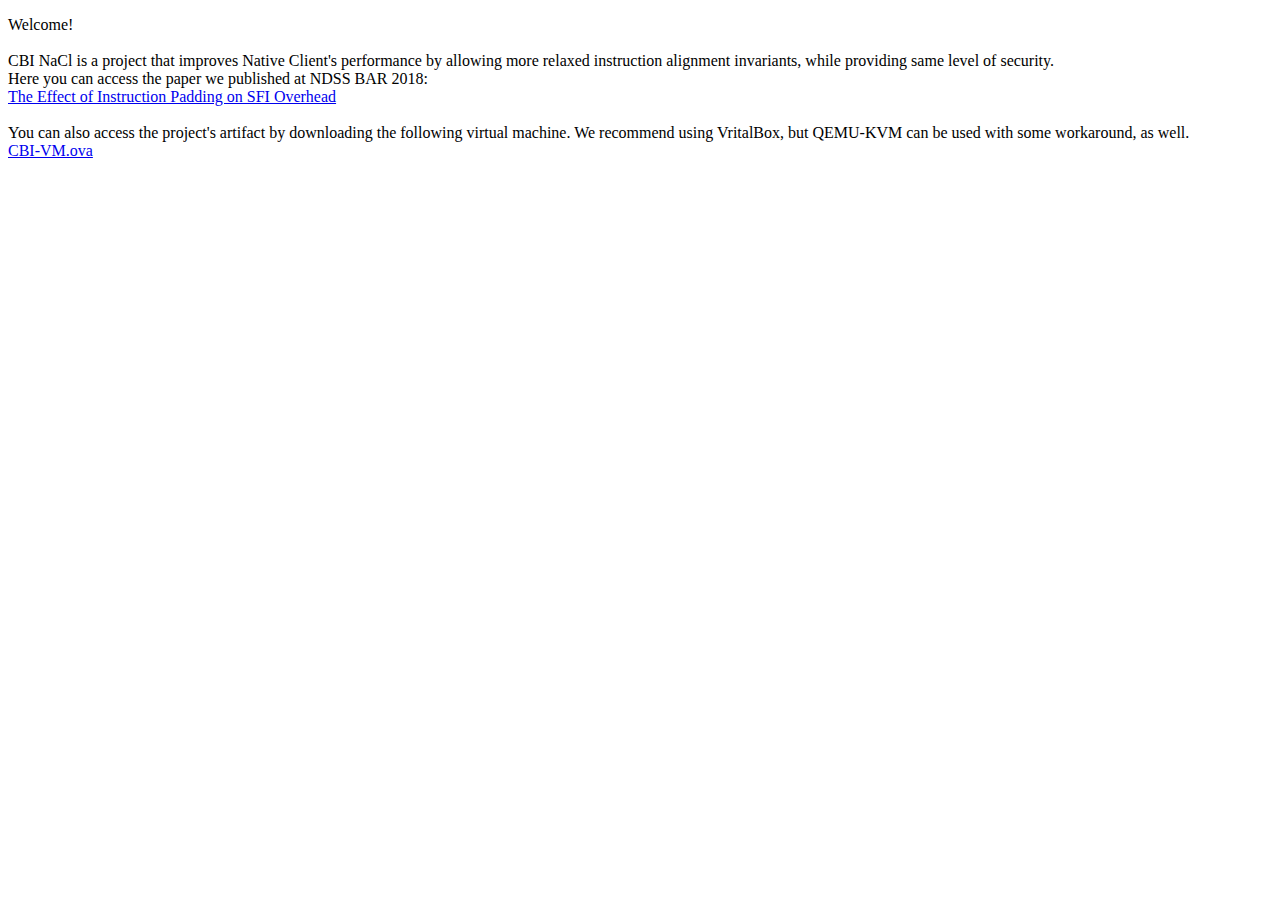
<file: cbi-nacl.html>
<!DOCTYPE html
     PUBLIC "-//W3C//DTD XHTML 1.0 Transitional//EN"
     "http://www.w3.org/TR/xhtml1/DTD/xhtml1-transitional.dtd">
<html xmlns="http://www.w3.org/1999/xhtml" xml:lang="en"
     lang="en">

  <head>
    <title>Cross-Bundle Instructions Native Client</title>
  </head>
  <body>
    <p>
      Welcome!<br/><br/>
      CBI NaCl is a project that improves Native Client's performance by allowing
      more relaxed instruction alignment invariants, while providing same
      level of security.<br />
      Here you can access the paper we published at NDSS BAR 2018: <br/>
      <a href="http://wp.internetsociety.org/ndss/wp-content/uploads/sites/25/2018/07/bar2018_21_Emamdoost_paper.pdf">The Effect of Instruction Padding on SFI Overhead</a> <br/><br/>
      You can also access the project's artifact by downloading the following virtual
      machine. We recommend using VritalBox, but QEMU-KVM can be used with some
      workaround, as well.<br/>
      <a href="https://drive.google.com/file/d/1-aWYRWLY2HAgExNFXNmygTQGuVCQJbqC/view?usp=sharing">CBI-VM.ova</a><br />

	</p>





  <br /><br /><br /><br /><br /><br /><br /><br /><br /><br /><br /><br /><br />
  <!-- Start of StatCounter Code for Default Guide -->
<script type="text/javascript">
var sc_project=11627037;
var sc_invisible=1;
var sc_security="3a558aa3";
</script>
<script type="text/javascript"
src="https://www.statcounter.com/counter/counter.js"
async></script>
<noscript><div class="statcounter"><a title="Web Analytics
Made Easy - StatCounter" href="http://statcounter.com/"
target="_blank"><img class="statcounter"
src="//c.statcounter.com/11627037/0/3a558aa3/1/" alt="Web
Analytics Made Easy - StatCounter"></a></div></noscript>
<!-- End of StatCounter Code for Default Guide -->
  </body>
</html>
</file>
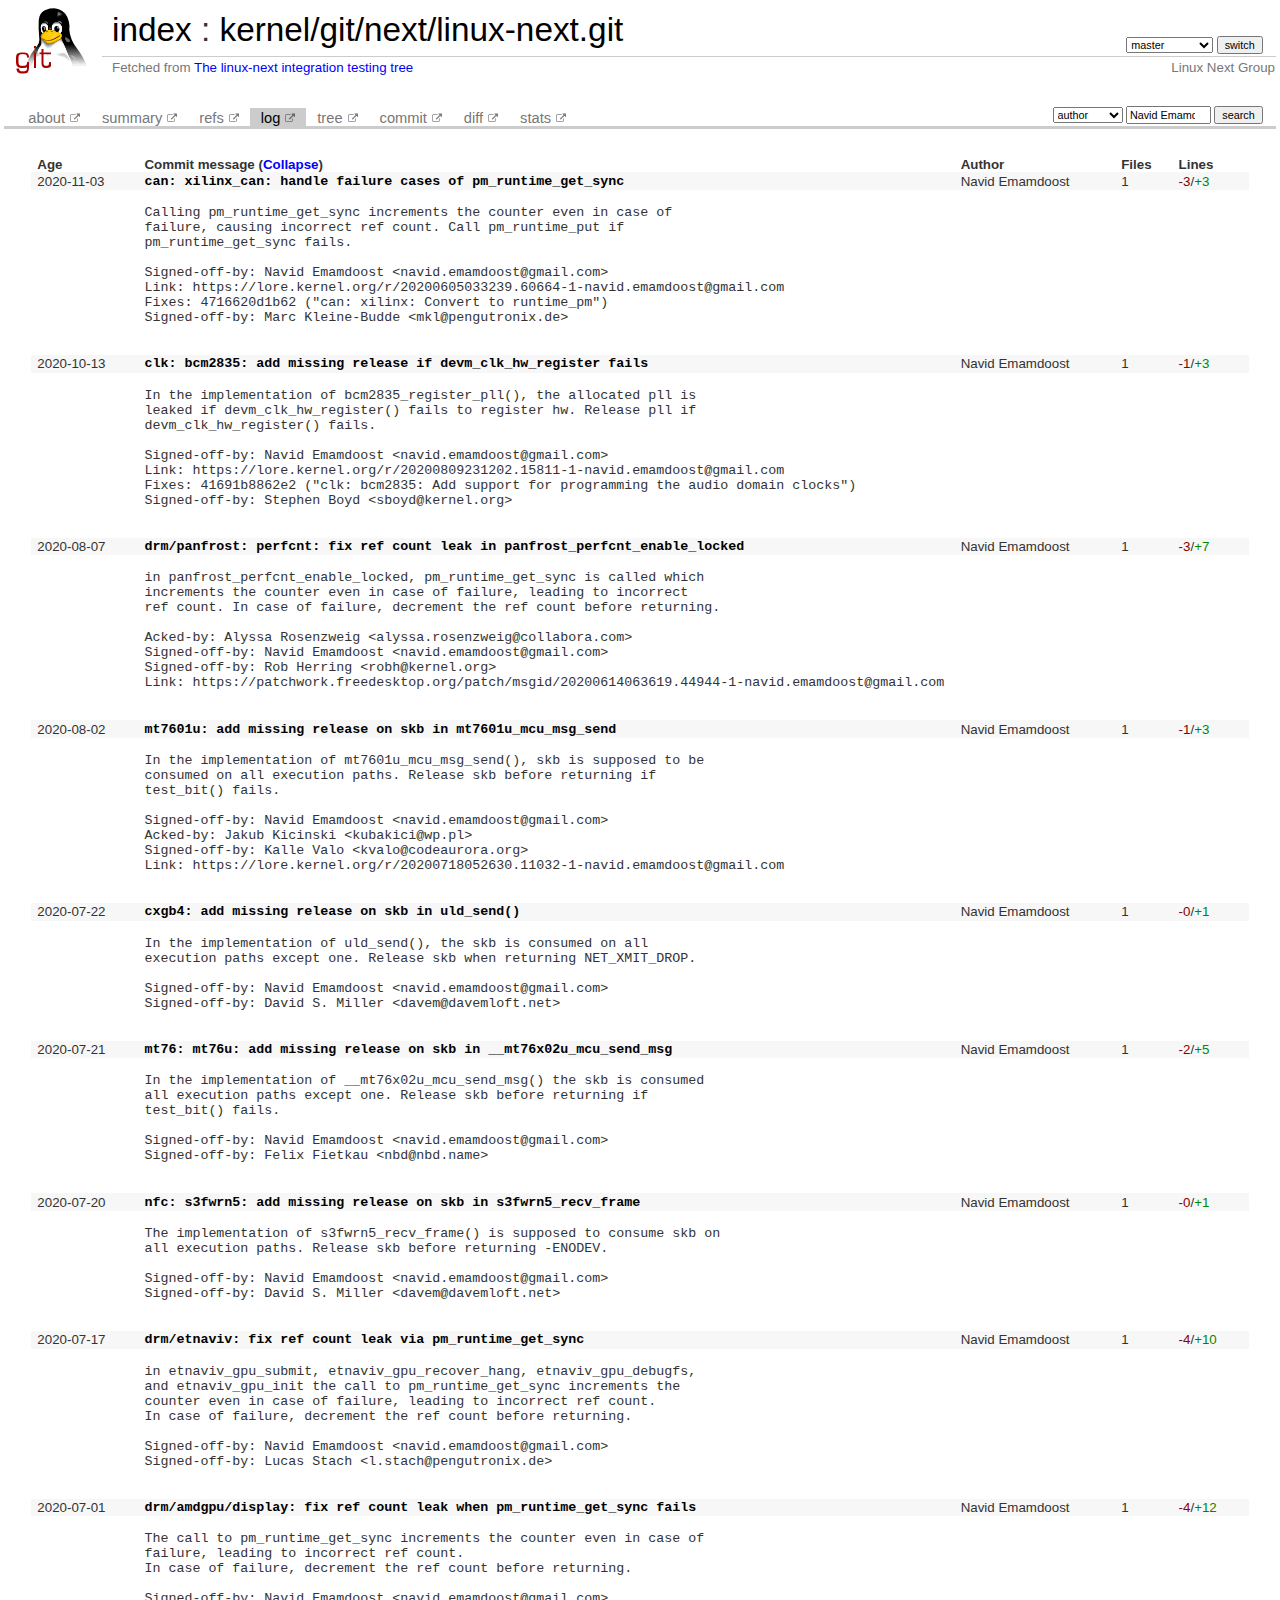
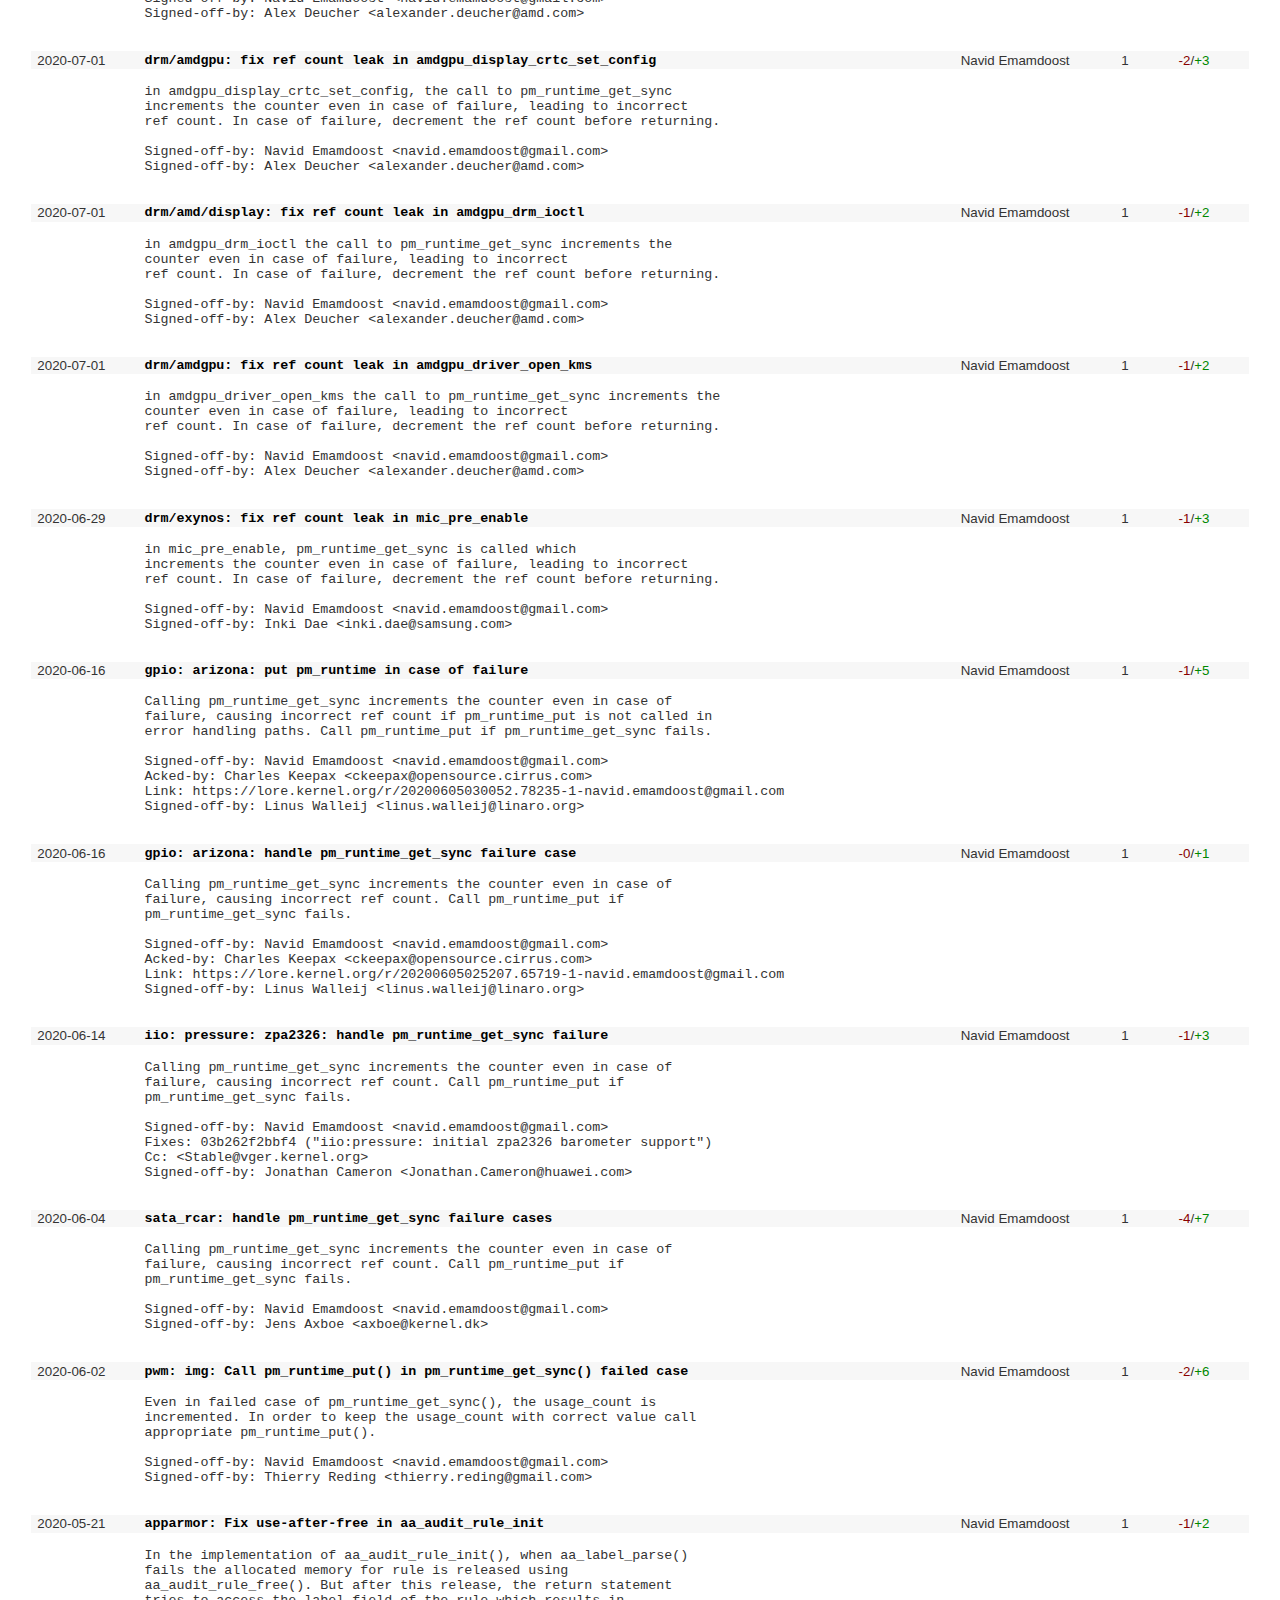
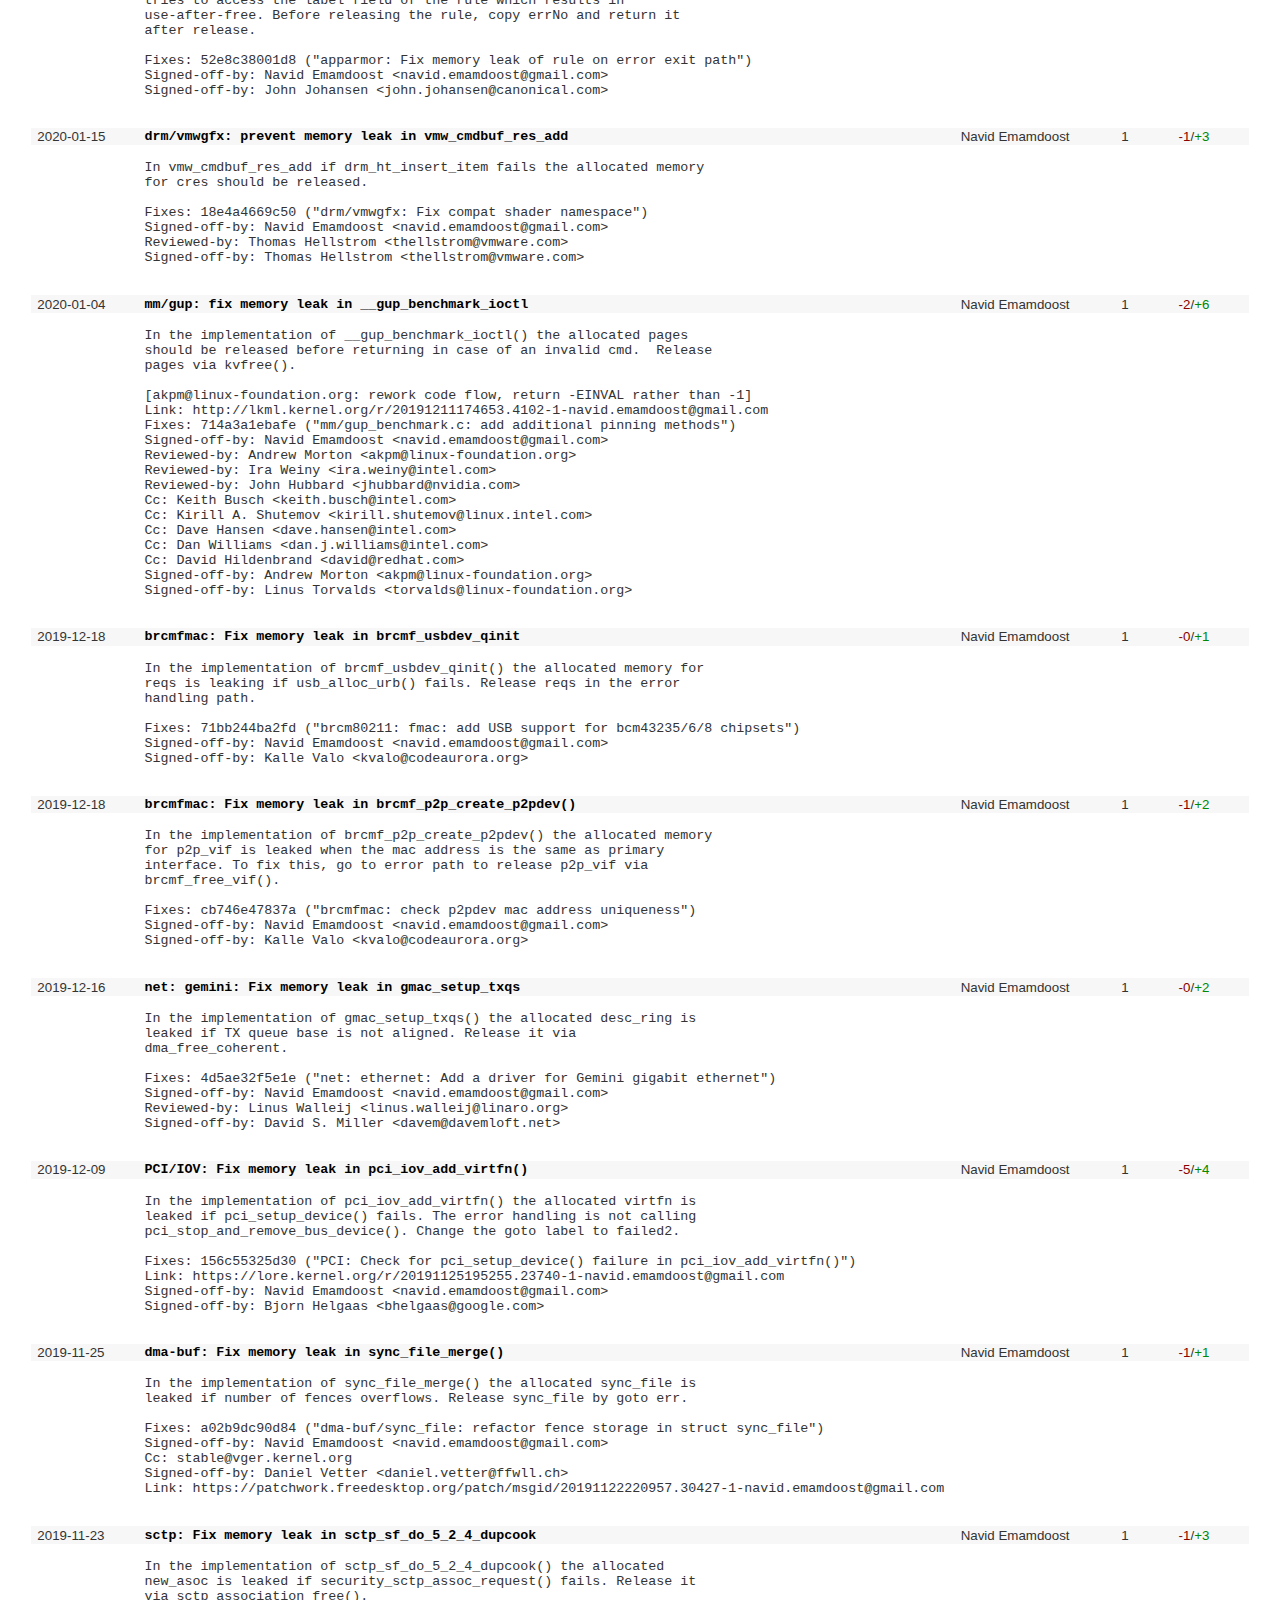
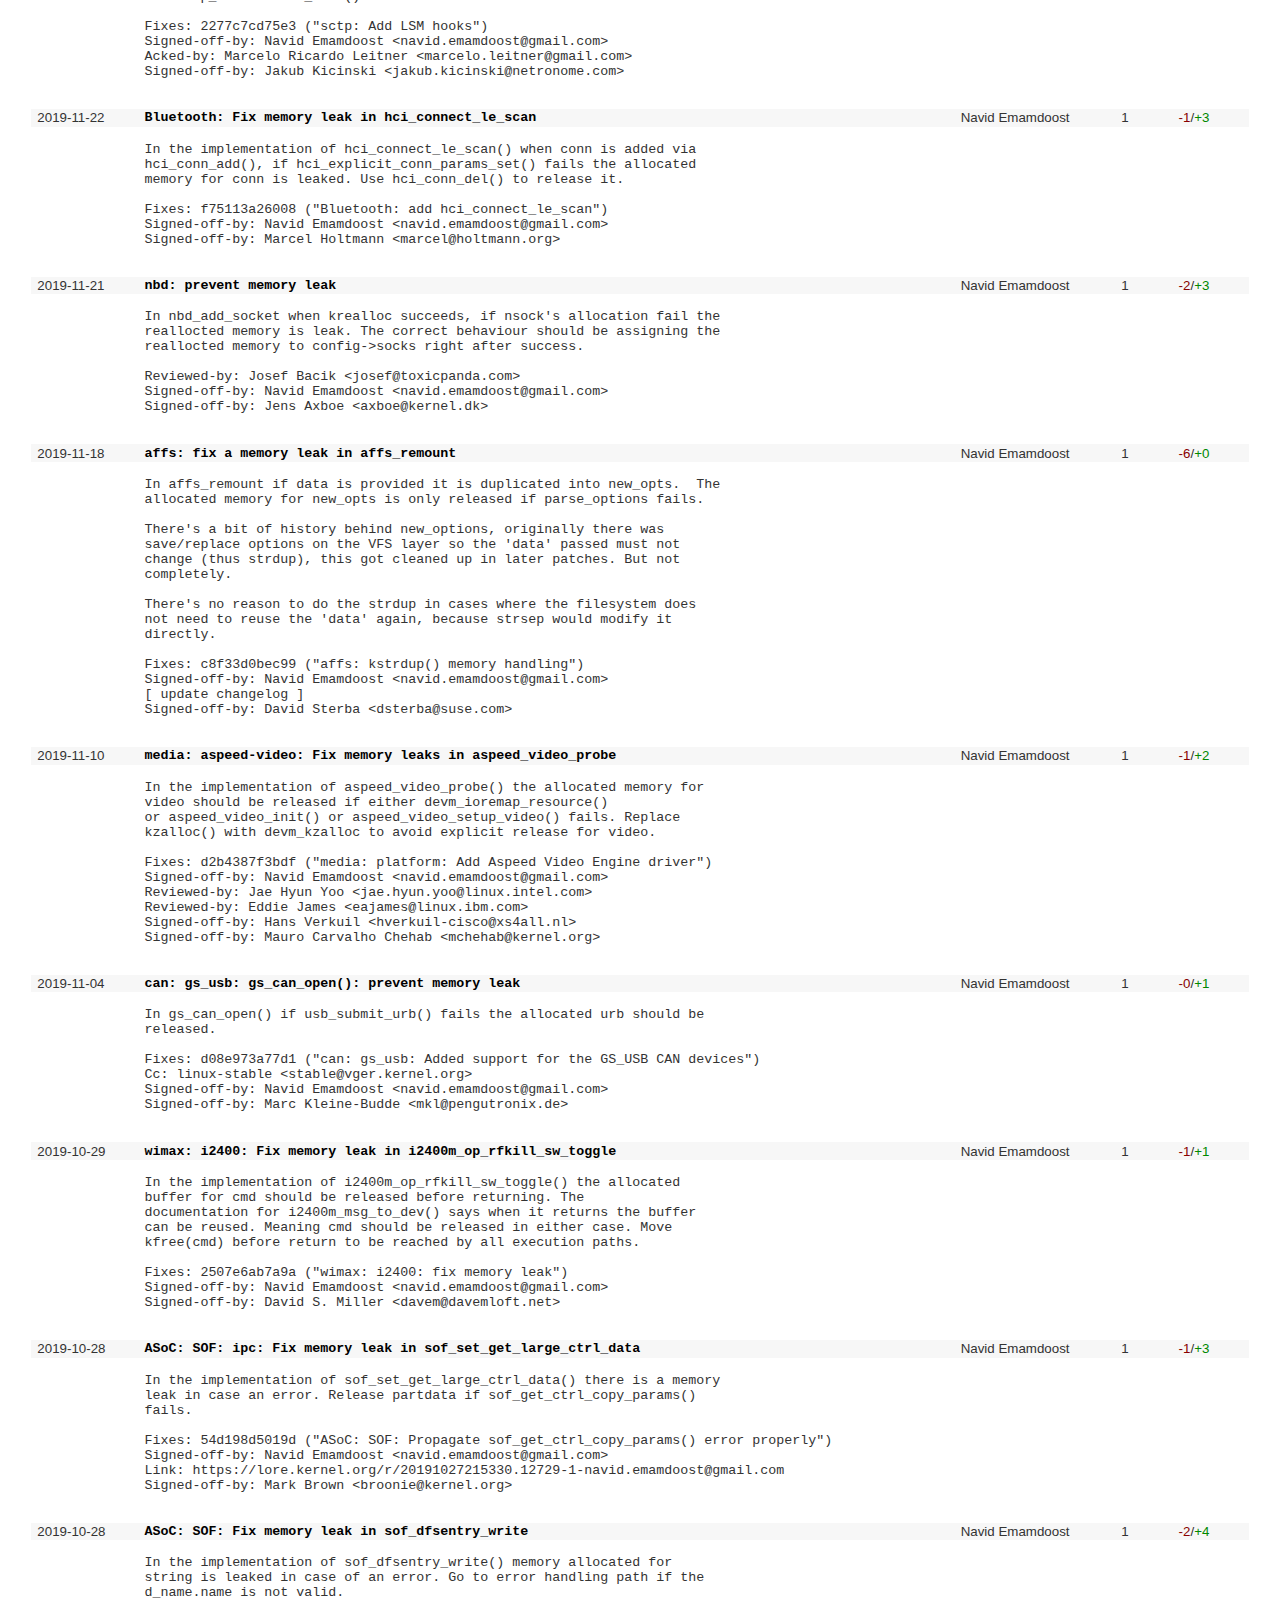
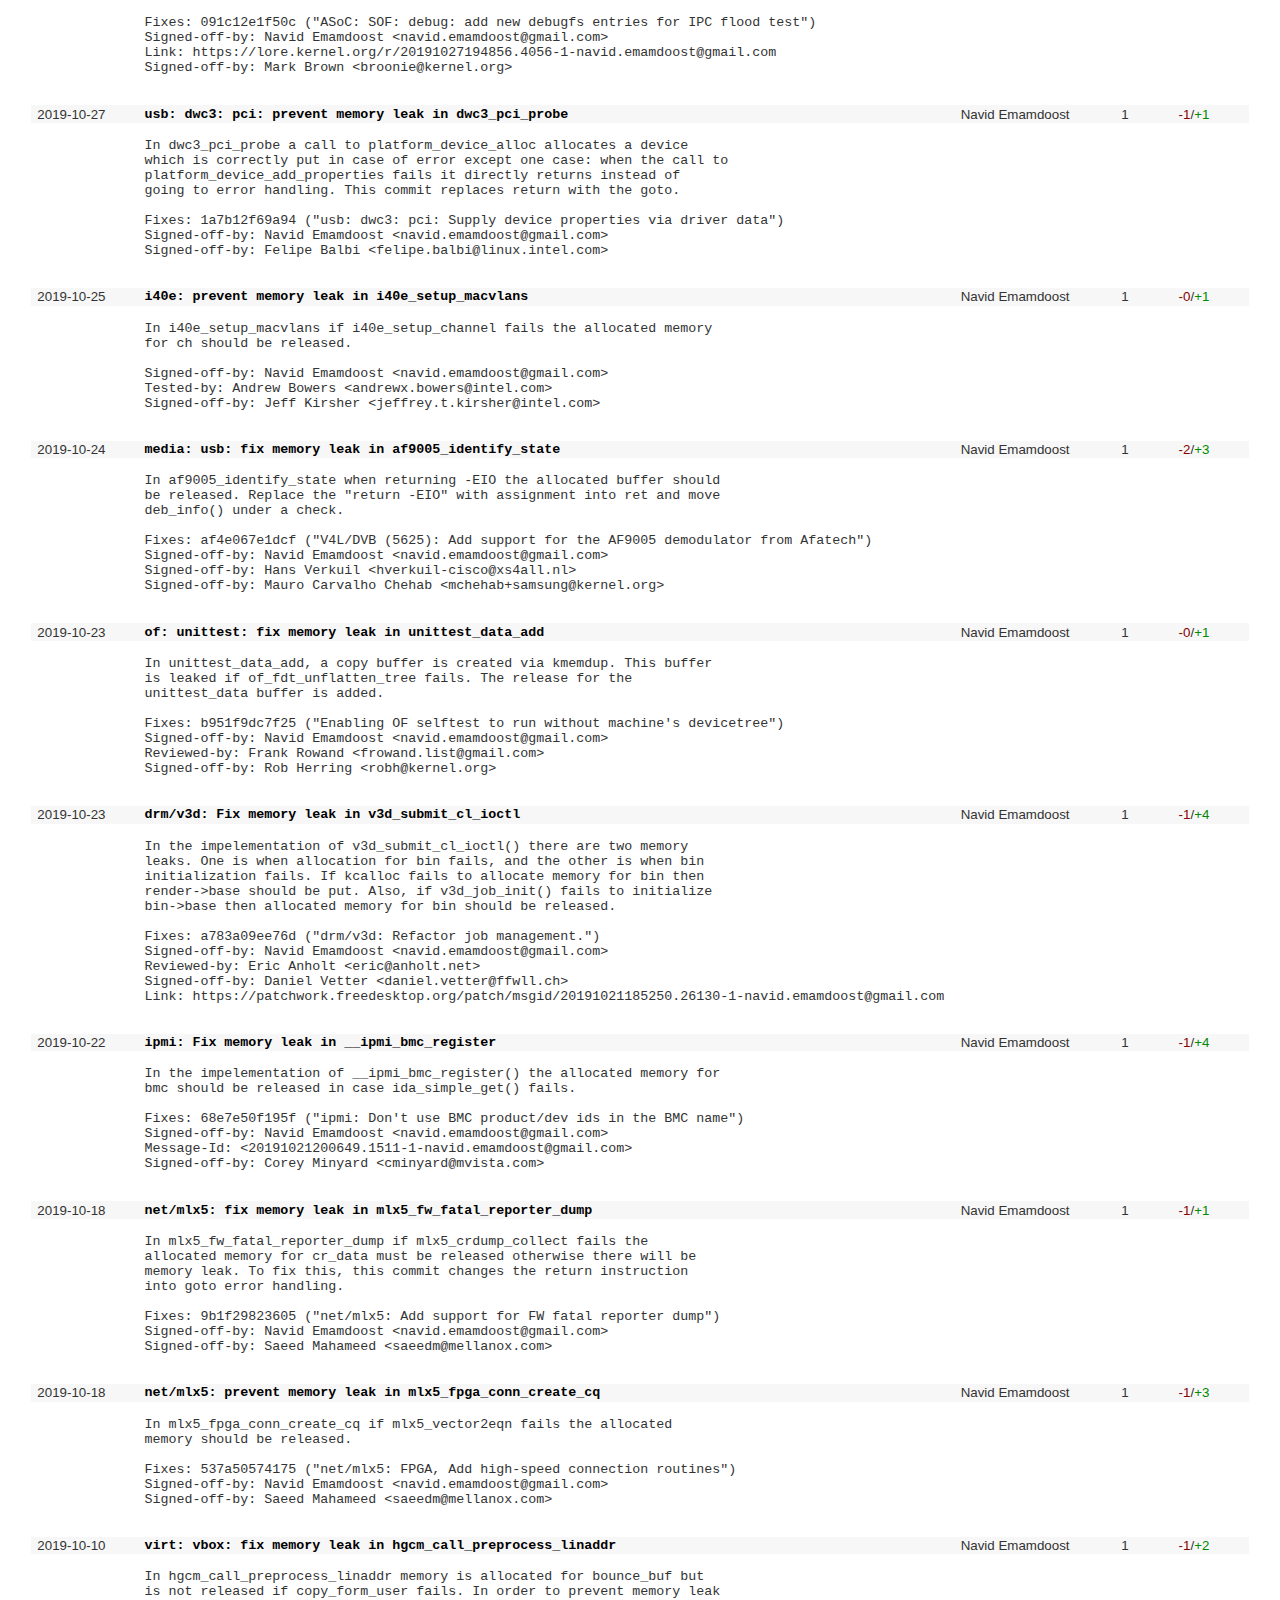
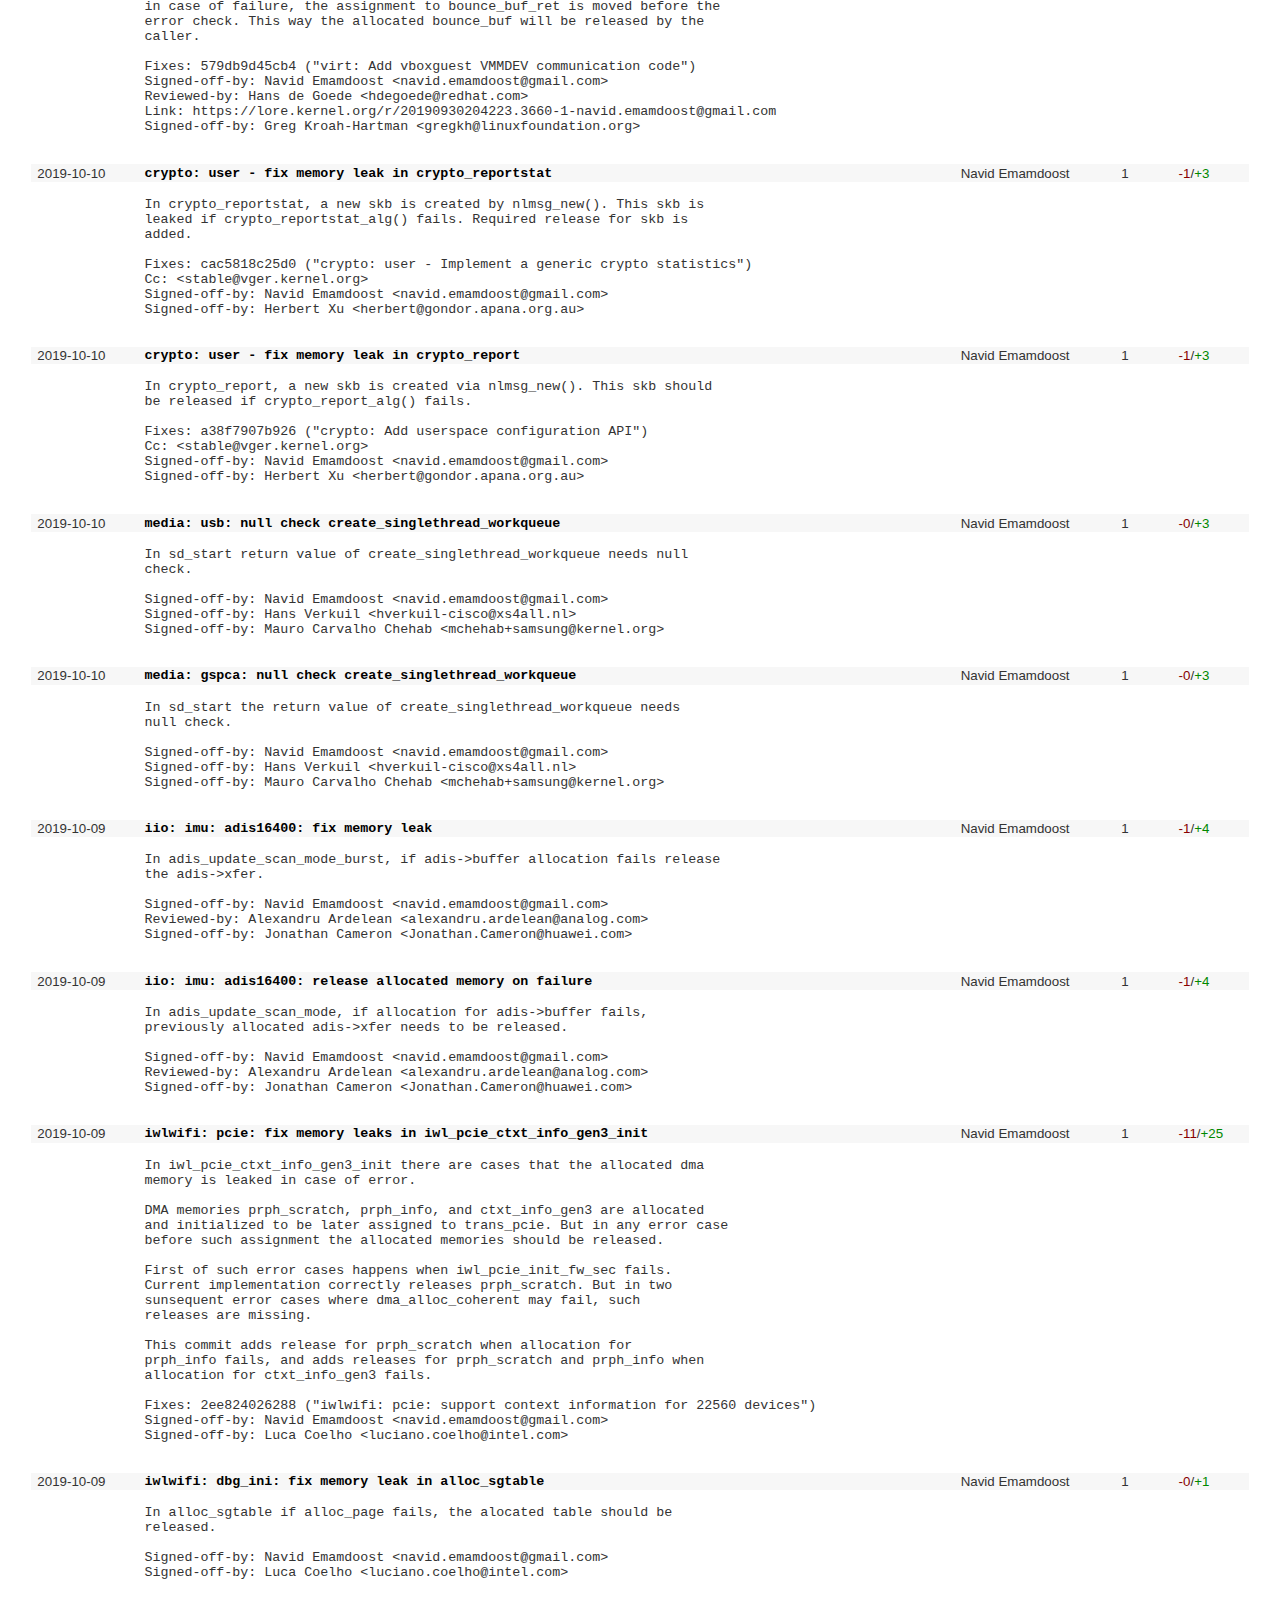
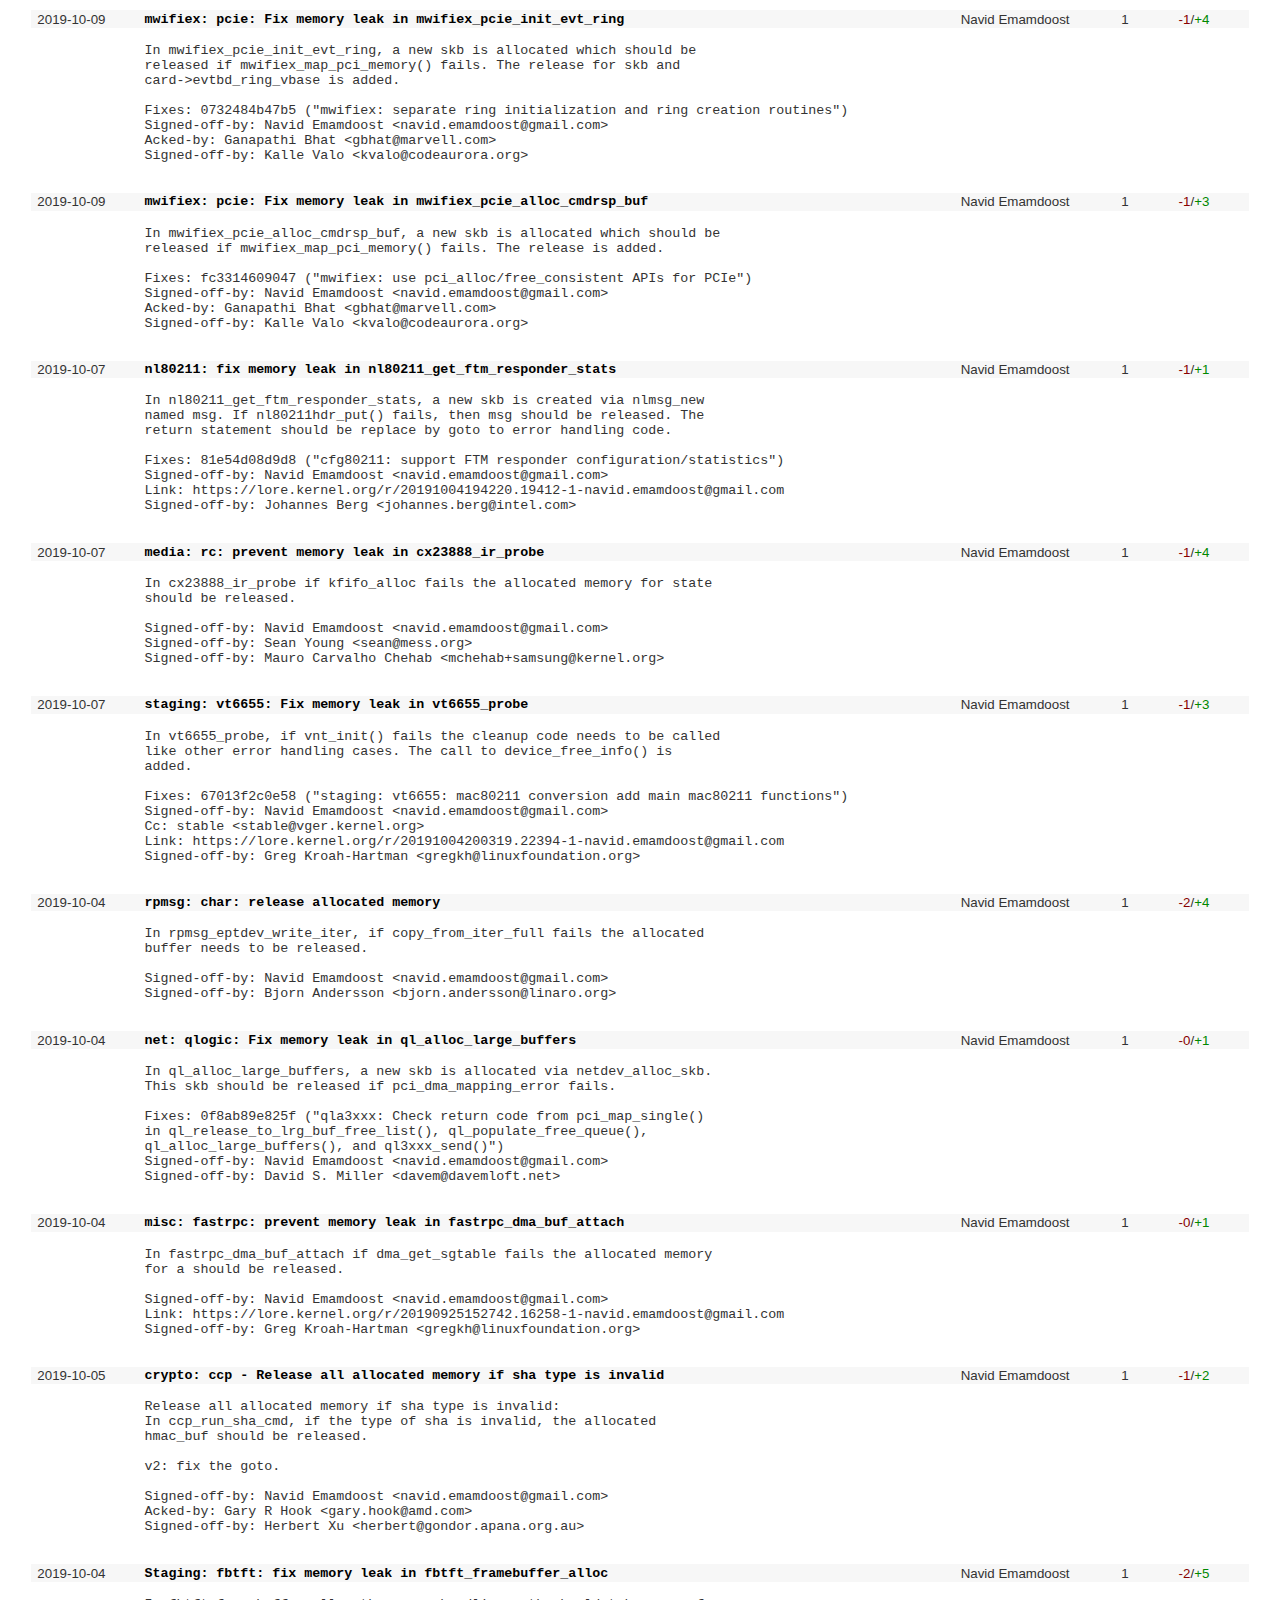
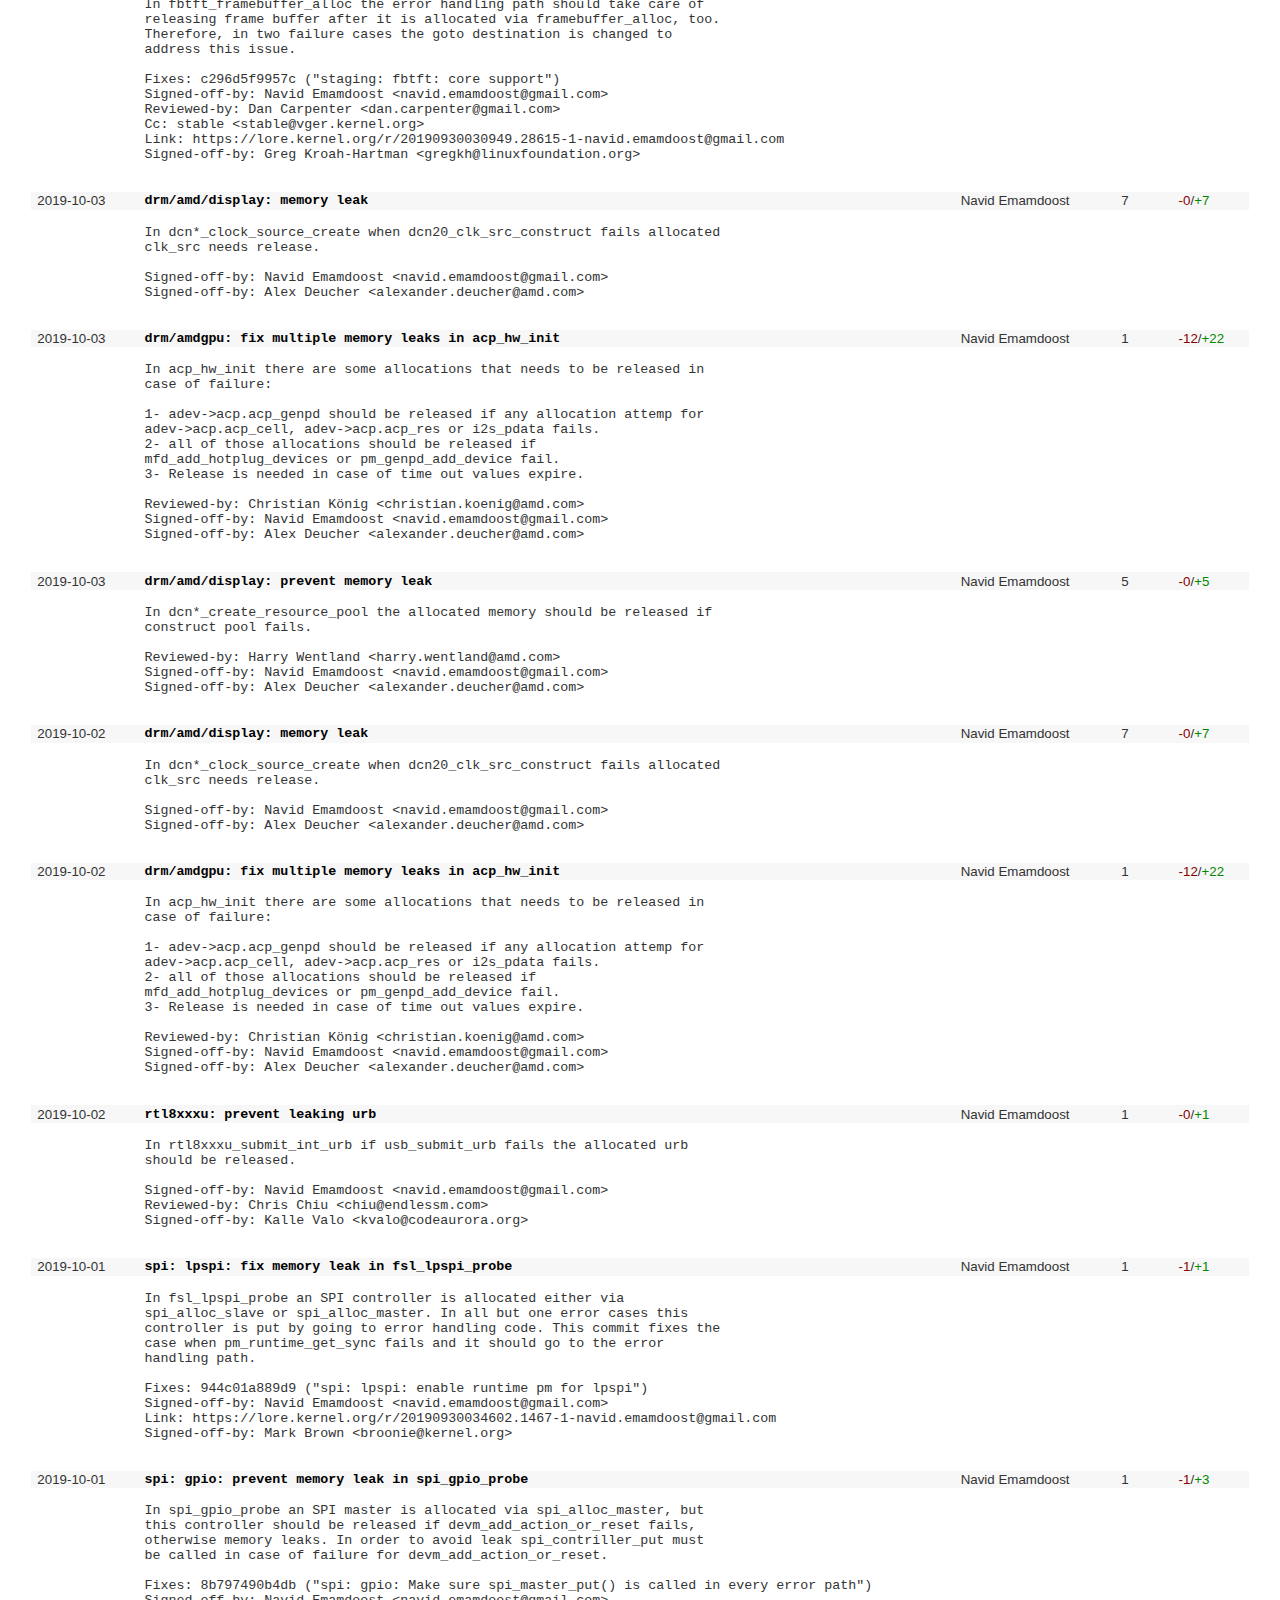
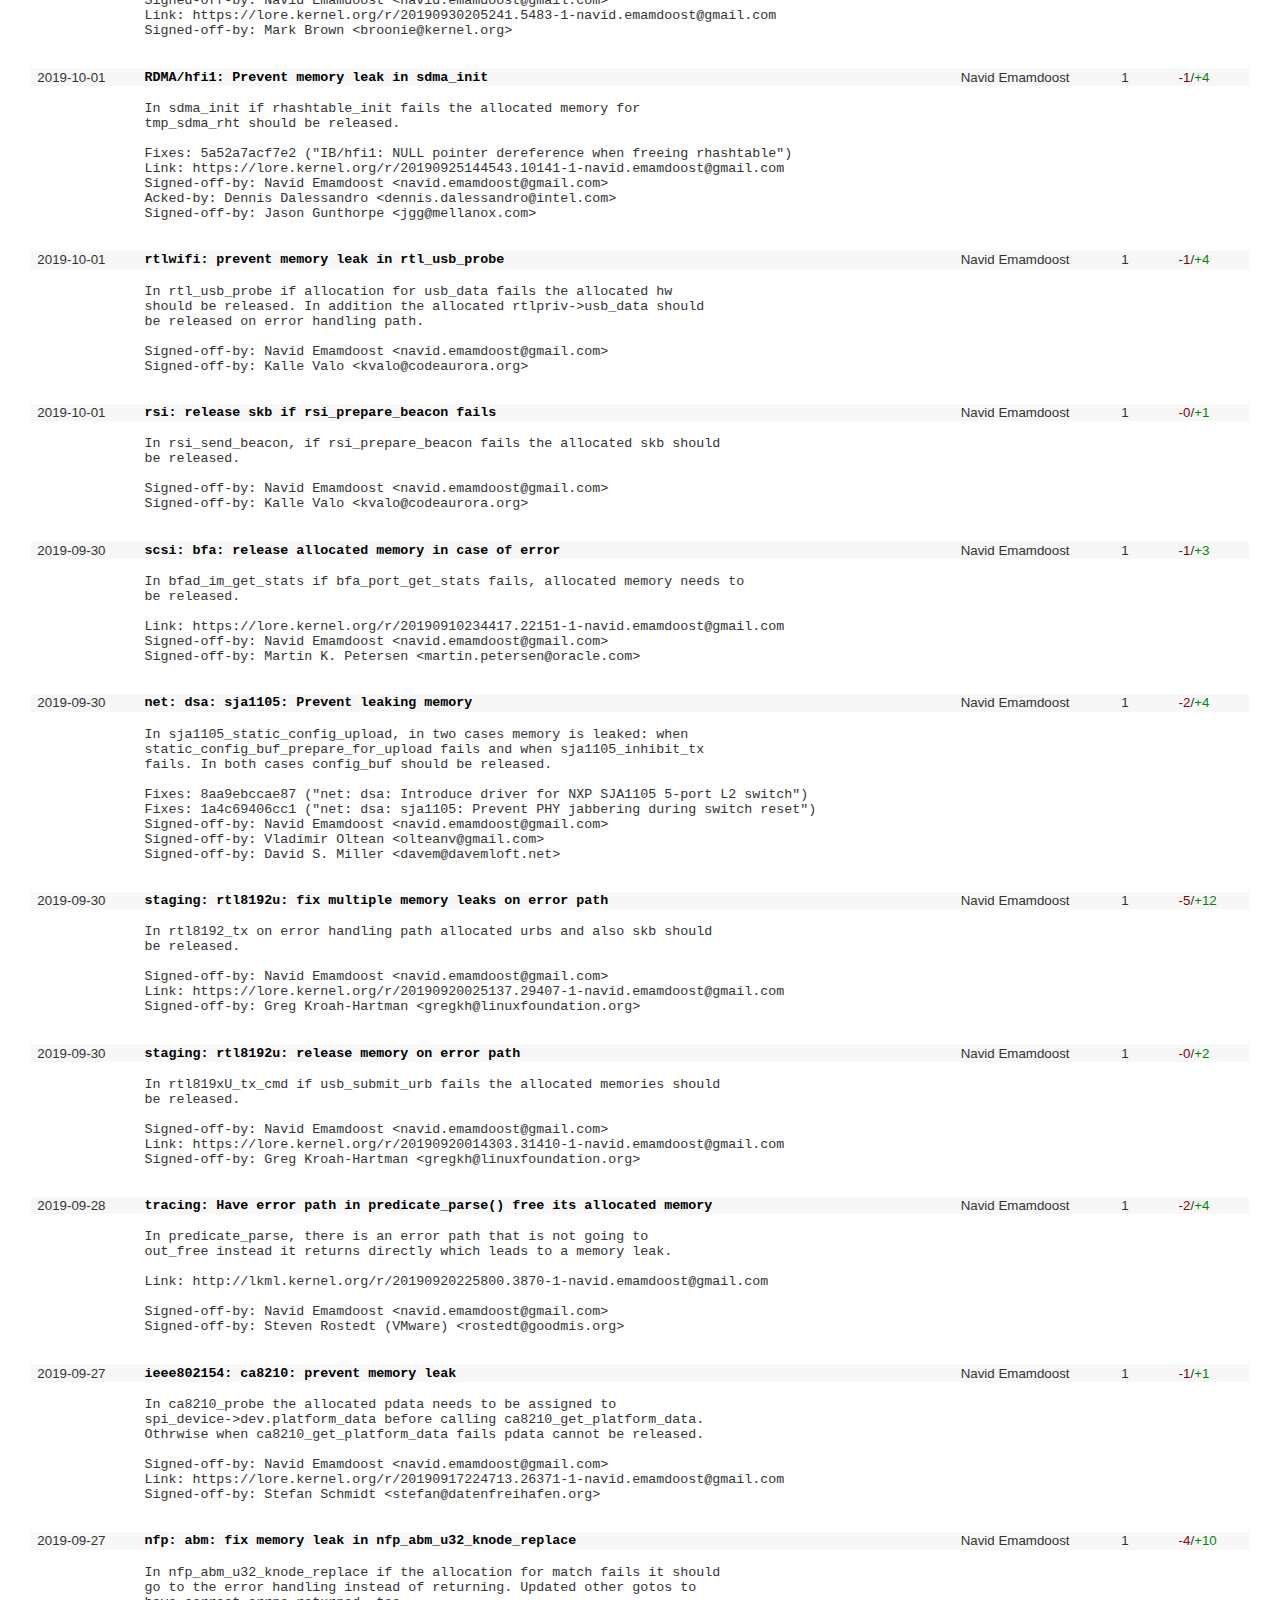
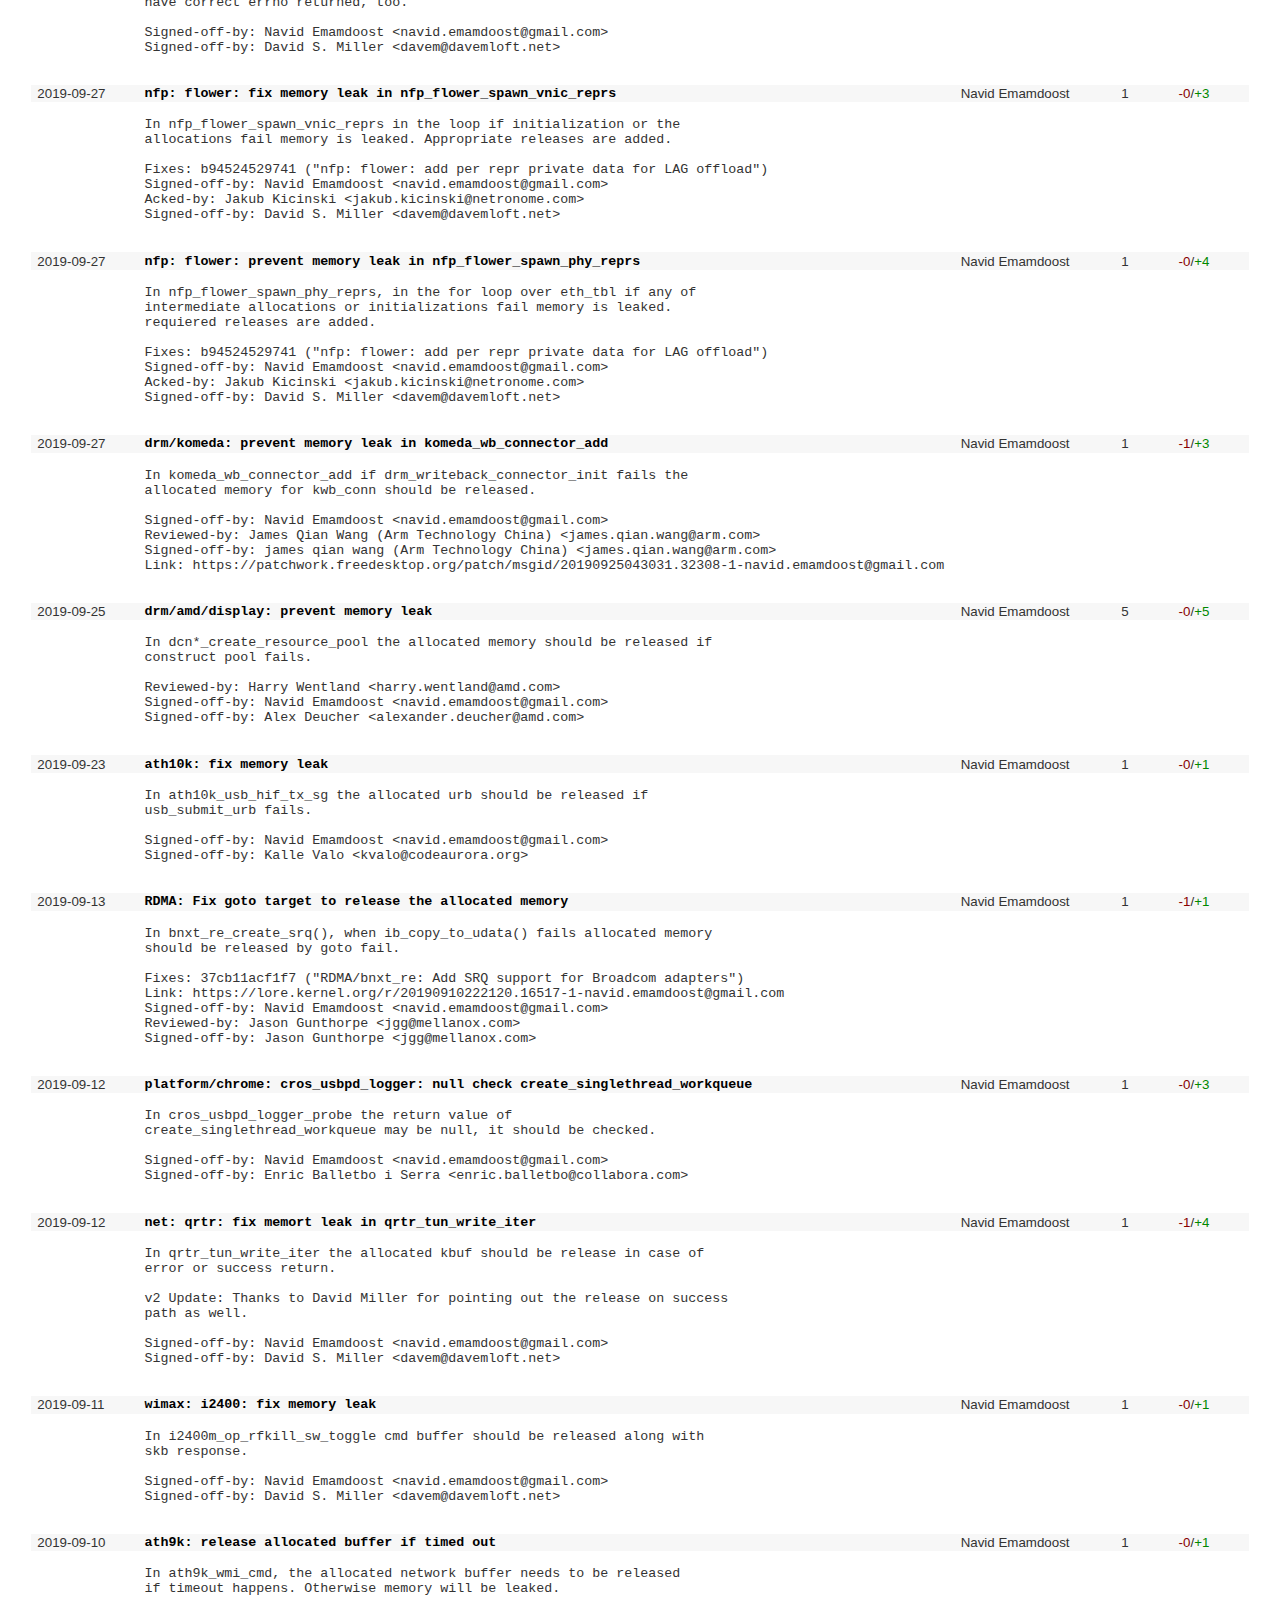
<file: myKernelPatches.html>
<!DOCTYPE html>
<html lang="en"><head>
<meta http-equiv="content-type" content="text/html; charset=UTF-8">
<title>kernel/git/next/linux-next.git - The linux-next integration testing tree</title>
<meta name="generator" content="cgit ">
<meta name="robots" content="noindex, nofollow">
<link rel="stylesheet" type="text/css" href="myKernelPatches/cgit.css">
<link rel="shortcut icon" href="https://git.kernel.org/favicon.ico">
<link rel="alternate" title="Atom feed" href="http://git.kernel.org/pub/scm/linux/kernel/git/next/linux-next.git/atom/?h=master" type="application/atom+xml">
<link rel="vcs-git" href="git://git.kernel.org/pub/scm/linux/kernel/git/next/linux-next.git" title="kernel/git/next/linux-next.git Git repository">
<link rel="vcs-git" href="https://git.kernel.org/pub/scm/linux/kernel/git/next/linux-next.git" title="kernel/git/next/linux-next.git Git repository">
<link rel="vcs-git" href="https://kernel.googlesource.com/pub/scm/linux/kernel/git/next/linux-next.git" title="kernel/git/next/linux-next.git Git repository">
</head>
<body data-new-gr-c-s-check-loaded="8.904.0" data-gr-ext-installed="">
<div id="cgit"><table id="header">
<tbody><tr>
<td class="logo" rowspan="2"><a href="https://git.kernel.org/"><img src="myKernelPatches/cgit.png" alt="cgit logo"></a></td>
<td class="main"><a href="https://git.kernel.org/">index</a> : <a title="kernel/git/next/linux-next.git" href="https://git.kernel.org/pub/scm/linux/kernel/git/next/linux-next.git/">kernel/git/next/linux-next.git</a></td><td class="form"><form method="get">
<input type="hidden" name="showmsg" value="1"><input type="hidden" name="qt" value="author"><input type="hidden" name="q" value="Navid Emamdoost"><select name="h" onchange="this.form.submit();">
<option value="akpm">akpm</option>
<option value="akpm-base">akpm-base</option>
<option value="master" selected="selected">master</option>
<option value="pending-fixes">pending-fixes</option>
<option value="stable">stable</option>
</select> <input type="submit" value="switch"></form></td></tr>
<tr><td class="sub">Fetched from <a href="https://git.kernel.org/pub/scm/linux/kernel/git/next/linux-next.git/log/?qt=author&q=Navid+Emamdoost&showmsg=1">The linux-next integration testing tree</a></td><td class="sub right">Linux Next Group</td></tr></tbody></table>
<table class="tabs"><tbody><tr><td>
<a href="https://git.kernel.org/pub/scm/linux/kernel/git/next/linux-next.git/about/">about</a><a href="https://git.kernel.org/pub/scm/linux/kernel/git/next/linux-next.git/">summary</a><a href="https://git.kernel.org/pub/scm/linux/kernel/git/next/linux-next.git/refs/">refs</a><a class="active" href="https://git.kernel.org/pub/scm/linux/kernel/git/next/linux-next.git/log/?showmsg=1">log</a><a href="https://git.kernel.org/pub/scm/linux/kernel/git/next/linux-next.git/tree/">tree</a><a href="https://git.kernel.org/pub/scm/linux/kernel/git/next/linux-next.git/commit/">commit</a><a href="https://git.kernel.org/pub/scm/linux/kernel/git/next/linux-next.git/diff/">diff</a><a href="https://git.kernel.org/pub/scm/linux/kernel/git/next/linux-next.git/stats/">stats</a></td><td class="form"><form class="right" method="get" action="/pub/scm/linux/kernel/git/next/linux-next.git/log/">
<input type="hidden" name="showmsg" value="1"><select name="qt">
<option value="grep">log msg</option>
<option value="author" selected="selected">author</option>
<option value="committer">committer</option>
<option value="range">range</option>
</select>
<input class="txt" type="search" size="10" name="q" value="Navid Emamdoost">
<input type="submit" value="search">
</form>
</td></tr></tbody></table>
<div class="content"><table class="list nowrap"><tbody><tr class="nohover"><th class="left">Age</th><th class="left">Commit message (<a href="https://git.kernel.org/pub/scm/linux/kernel/git/next/linux-next.git/log/?qt=author&amp;q=Navid+Emamdoost">Collapse</a>)</th><th class="left">Author</th><th class="left">Files</th><th class="left">Lines</th></tr>
<tr class="logheader"><td><span title="2020-11-03 22:30:32 +0100">2020-11-03</span></td><td class="logsubject"><a href="https://git.kernel.org/pub/scm/linux/kernel/git/next/linux-next.git/commit/?id=79c43333bdd5a7026a5aab606b53053b643585e7">can: xilinx_can: handle failure cases of pm_runtime_get_sync</a></td><td>Navid Emamdoost</td><td>1</td><td><span class="deletions">-3</span>/<span class="insertions">+3</span></td></tr>
<tr class="nohover-highlight"><td></td><td colspan="5" class="logmsg">
Calling pm_runtime_get_sync increments the counter even in case of
failure, causing incorrect ref count. Call pm_runtime_put if
pm_runtime_get_sync fails.

Signed-off-by: Navid Emamdoost &lt;navid.emamdoost@gmail.com&gt;
Link: https://lore.kernel.org/r/20200605033239.60664-1-navid.emamdoost@gmail.com
Fixes: 4716620d1b62 ("can: xilinx: Convert to runtime_pm")
Signed-off-by: Marc Kleine-Budde &lt;mkl@pengutronix.de&gt;


</td></tr>
<tr class="logheader"><td><span title="2020-10-13 20:02:39 -0700">2020-10-13</span></td><td class="logsubject"><a href="https://git.kernel.org/pub/scm/linux/kernel/git/next/linux-next.git/commit/?id=f6c992ca7dd4f49042eec61f3fb426c94d901675">clk: bcm2835: add missing release if devm_clk_hw_register fails</a></td><td>Navid Emamdoost</td><td>1</td><td><span class="deletions">-1</span>/<span class="insertions">+3</span></td></tr>
<tr class="nohover-highlight"><td></td><td colspan="5" class="logmsg">
In the implementation of bcm2835_register_pll(), the allocated pll is
leaked if devm_clk_hw_register() fails to register hw. Release pll if
devm_clk_hw_register() fails.

Signed-off-by: Navid Emamdoost &lt;navid.emamdoost@gmail.com&gt;
Link: https://lore.kernel.org/r/20200809231202.15811-1-navid.emamdoost@gmail.com
Fixes: 41691b8862e2 ("clk: bcm2835: Add support for programming the audio domain clocks")
Signed-off-by: Stephen Boyd &lt;sboyd@kernel.org&gt;


</td></tr>
<tr class="logheader"><td><span title="2020-08-07 10:45:07 -0600">2020-08-07</span></td><td class="logsubject"><a href="https://git.kernel.org/pub/scm/linux/kernel/git/next/linux-next.git/commit/?id=9df0e0c1889677175037445d5ad1654d54176369">drm/panfrost: perfcnt: fix ref count leak in panfrost_perfcnt_enable_locked</a></td><td>Navid Emamdoost</td><td>1</td><td><span class="deletions">-3</span>/<span class="insertions">+7</span></td></tr>
<tr class="nohover-highlight"><td></td><td colspan="5" class="logmsg">
in panfrost_perfcnt_enable_locked, pm_runtime_get_sync is called which
increments the counter even in case of failure, leading to incorrect
ref count. In case of failure, decrement the ref count before returning.

Acked-by: Alyssa Rosenzweig &lt;alyssa.rosenzweig@collabora.com&gt;
Signed-off-by: Navid Emamdoost &lt;navid.emamdoost@gmail.com&gt;
Signed-off-by: Rob Herring &lt;robh@kernel.org&gt;
Link: https://patchwork.freedesktop.org/patch/msgid/20200614063619.44944-1-navid.emamdoost@gmail.com


</td></tr>
<tr class="logheader"><td><span title="2020-08-02 18:11:34 +0300">2020-08-02</span></td><td class="logsubject"><a href="https://git.kernel.org/pub/scm/linux/kernel/git/next/linux-next.git/commit/?id=880e21490be68ef9cc8185962e9b5722a0f1fc4d">mt7601u: add missing release on skb in mt7601u_mcu_msg_send</a></td><td>Navid Emamdoost</td><td>1</td><td><span class="deletions">-1</span>/<span class="insertions">+3</span></td></tr>
<tr class="nohover-highlight"><td></td><td colspan="5" class="logmsg">
In the implementation of mt7601u_mcu_msg_send(), skb is supposed to be
consumed on all execution paths. Release skb before returning if
test_bit() fails.

Signed-off-by: Navid Emamdoost &lt;navid.emamdoost@gmail.com&gt;
Acked-by: Jakub Kicinski &lt;kubakici@wp.pl&gt;
Signed-off-by: Kalle Valo &lt;kvalo@codeaurora.org&gt;
Link: https://lore.kernel.org/r/20200718052630.11032-1-navid.emamdoost@gmail.com


</td></tr>
<tr class="logheader"><td><span title="2020-07-22 20:04:17 -0700">2020-07-22</span></td><td class="logsubject"><a href="https://git.kernel.org/pub/scm/linux/kernel/git/next/linux-next.git/commit/?id=e6827d1abdc9b061a57d7b7d3019c4e99fabea2f">cxgb4: add missing release on skb in uld_send()</a></td><td>Navid Emamdoost</td><td>1</td><td><span class="deletions">-0</span>/<span class="insertions">+1</span></td></tr>
<tr class="nohover-highlight"><td></td><td colspan="5" class="logmsg">
In the implementation of uld_send(), the skb is consumed on all
execution paths except one. Release skb when returning NET_XMIT_DROP.

Signed-off-by: Navid Emamdoost &lt;navid.emamdoost@gmail.com&gt;
Signed-off-by: David S. Miller &lt;davem@davemloft.net&gt;


</td></tr>
<tr class="logheader"><td><span title="2020-07-21 19:01:19 +0200">2020-07-21</span></td><td class="logsubject"><a href="https://git.kernel.org/pub/scm/linux/kernel/git/next/linux-next.git/commit/?id=5648d1c9cadb0a6afb29dd8891159906dadf5c77">mt76: mt76u: add missing release on skb in __mt76x02u_mcu_send_msg</a></td><td>Navid Emamdoost</td><td>1</td><td><span class="deletions">-2</span>/<span class="insertions">+5</span></td></tr>
<tr class="nohover-highlight"><td></td><td colspan="5" class="logmsg">
In the implementation of __mt76x02u_mcu_send_msg() the skb is consumed
all execution paths except one. Release skb before returning if
test_bit() fails.

Signed-off-by: Navid Emamdoost &lt;navid.emamdoost@gmail.com&gt;
Signed-off-by: Felix Fietkau &lt;nbd@nbd.name&gt;


</td></tr>
<tr class="logheader"><td><span title="2020-07-20 18:31:33 -0700">2020-07-20</span></td><td class="logsubject"><a href="https://git.kernel.org/pub/scm/linux/kernel/git/next/linux-next.git/commit/?id=1e8fd3a97f2d83a7197876ceb4f37b4c2b00a0f3">nfc: s3fwrn5: add missing release on skb in s3fwrn5_recv_frame</a></td><td>Navid Emamdoost</td><td>1</td><td><span class="deletions">-0</span>/<span class="insertions">+1</span></td></tr>
<tr class="nohover-highlight"><td></td><td colspan="5" class="logmsg">
The implementation of s3fwrn5_recv_frame() is supposed to consume skb on
all execution paths. Release skb before returning -ENODEV.

Signed-off-by: Navid Emamdoost &lt;navid.emamdoost@gmail.com&gt;
Signed-off-by: David S. Miller &lt;davem@davemloft.net&gt;


</td></tr>
<tr class="logheader"><td><span title="2020-07-17 17:10:34 +0200">2020-07-17</span></td><td class="logsubject"><a href="https://git.kernel.org/pub/scm/linux/kernel/git/next/linux-next.git/commit/?id=c5d5a32ead1e3a61a07a1e59eb52a53e4a6b2a7f">drm/etnaviv: fix ref count leak via pm_runtime_get_sync</a></td><td>Navid Emamdoost</td><td>1</td><td><span class="deletions">-4</span>/<span class="insertions">+10</span></td></tr>
<tr class="nohover-highlight"><td></td><td colspan="5" class="logmsg">
in etnaviv_gpu_submit, etnaviv_gpu_recover_hang, etnaviv_gpu_debugfs,
and etnaviv_gpu_init the call to pm_runtime_get_sync increments the
counter even in case of failure, leading to incorrect ref count.
In case of failure, decrement the ref count before returning.

Signed-off-by: Navid Emamdoost &lt;navid.emamdoost@gmail.com&gt;
Signed-off-by: Lucas Stach &lt;l.stach@pengutronix.de&gt;


</td></tr>
<tr class="logheader"><td><span title="2020-07-01 01:59:22 -0400">2020-07-01</span></td><td class="logsubject"><a href="https://git.kernel.org/pub/scm/linux/kernel/git/next/linux-next.git/commit/?id=f79f94765f8c39db0b7dec1d335ab046aac03f20">drm/amdgpu/display: fix ref count leak when pm_runtime_get_sync fails</a></td><td>Navid Emamdoost</td><td>1</td><td><span class="deletions">-4</span>/<span class="insertions">+12</span></td></tr>
<tr class="nohover-highlight"><td></td><td colspan="5" class="logmsg">
The call to pm_runtime_get_sync increments the counter even in case of
failure, leading to incorrect ref count.
In case of failure, decrement the ref count before returning.

Signed-off-by: Navid Emamdoost &lt;navid.emamdoost@gmail.com&gt;
Signed-off-by: Alex Deucher &lt;alexander.deucher@amd.com&gt;


</td></tr>
<tr class="logheader"><td><span title="2020-07-01 01:59:22 -0400">2020-07-01</span></td><td class="logsubject"><a href="https://git.kernel.org/pub/scm/linux/kernel/git/next/linux-next.git/commit/?id=e008fa6fb41544b63973a529b704ef342f47cc65">drm/amdgpu: fix ref count leak in amdgpu_display_crtc_set_config</a></td><td>Navid Emamdoost</td><td>1</td><td><span class="deletions">-2</span>/<span class="insertions">+3</span></td></tr>
<tr class="nohover-highlight"><td></td><td colspan="5" class="logmsg">
in amdgpu_display_crtc_set_config, the call to pm_runtime_get_sync
increments the counter even in case of failure, leading to incorrect
ref count. In case of failure, decrement the ref count before returning.

Signed-off-by: Navid Emamdoost &lt;navid.emamdoost@gmail.com&gt;
Signed-off-by: Alex Deucher &lt;alexander.deucher@amd.com&gt;


</td></tr>
<tr class="logheader"><td><span title="2020-07-01 01:59:22 -0400">2020-07-01</span></td><td class="logsubject"><a href="https://git.kernel.org/pub/scm/linux/kernel/git/next/linux-next.git/commit/?id=5509ac65f2fe5aa3c0003237ec629ca55024307c">drm/amd/display: fix ref count leak in amdgpu_drm_ioctl</a></td><td>Navid Emamdoost</td><td>1</td><td><span class="deletions">-1</span>/<span class="insertions">+2</span></td></tr>
<tr class="nohover-highlight"><td></td><td colspan="5" class="logmsg">
in amdgpu_drm_ioctl the call to pm_runtime_get_sync increments the
counter even in case of failure, leading to incorrect
ref count. In case of failure, decrement the ref count before returning.

Signed-off-by: Navid Emamdoost &lt;navid.emamdoost@gmail.com&gt;
Signed-off-by: Alex Deucher &lt;alexander.deucher@amd.com&gt;


</td></tr>
<tr class="logheader"><td><span title="2020-07-01 01:59:22 -0400">2020-07-01</span></td><td class="logsubject"><a href="https://git.kernel.org/pub/scm/linux/kernel/git/next/linux-next.git/commit/?id=9ba8923cbbe11564dd1bf9f3602add9a9cfbb5c6">drm/amdgpu: fix ref count leak in amdgpu_driver_open_kms</a></td><td>Navid Emamdoost</td><td>1</td><td><span class="deletions">-1</span>/<span class="insertions">+2</span></td></tr>
<tr class="nohover-highlight"><td></td><td colspan="5" class="logmsg">
in amdgpu_driver_open_kms the call to pm_runtime_get_sync increments the
counter even in case of failure, leading to incorrect
ref count. In case of failure, decrement the ref count before returning.

Signed-off-by: Navid Emamdoost &lt;navid.emamdoost@gmail.com&gt;
Signed-off-by: Alex Deucher &lt;alexander.deucher@amd.com&gt;


</td></tr>
<tr class="logheader"><td><span title="2020-06-29 09:38:41 +0900">2020-06-29</span></td><td class="logsubject"><a href="https://git.kernel.org/pub/scm/linux/kernel/git/next/linux-next.git/commit/?id=d4f5a095daf0d25f0b385e1ef26338608433a4c5">drm/exynos: fix ref count leak in mic_pre_enable</a></td><td>Navid Emamdoost</td><td>1</td><td><span class="deletions">-1</span>/<span class="insertions">+3</span></td></tr>
<tr class="nohover-highlight"><td></td><td colspan="5" class="logmsg">
in mic_pre_enable, pm_runtime_get_sync is called which
increments the counter even in case of failure, leading to incorrect
ref count. In case of failure, decrement the ref count before returning.

Signed-off-by: Navid Emamdoost &lt;navid.emamdoost@gmail.com&gt;
Signed-off-by: Inki Dae &lt;inki.dae@samsung.com&gt;


</td></tr>
<tr class="logheader"><td><span title="2020-06-16 10:38:07 +0200">2020-06-16</span></td><td class="logsubject"><a href="https://git.kernel.org/pub/scm/linux/kernel/git/next/linux-next.git/commit/?id=861254d826499944cb4d9b5a15f5a794a6b99a69">gpio: arizona: put pm_runtime in case of failure</a></td><td>Navid Emamdoost</td><td>1</td><td><span class="deletions">-1</span>/<span class="insertions">+5</span></td></tr>
<tr class="nohover-highlight"><td></td><td colspan="5" class="logmsg">
Calling pm_runtime_get_sync increments the counter even in case of
failure, causing incorrect ref count if pm_runtime_put is not called in
error handling paths. Call pm_runtime_put if pm_runtime_get_sync fails.

Signed-off-by: Navid Emamdoost &lt;navid.emamdoost@gmail.com&gt;
Acked-by: Charles Keepax &lt;ckeepax@opensource.cirrus.com&gt;
Link: https://lore.kernel.org/r/20200605030052.78235-1-navid.emamdoost@gmail.com
Signed-off-by: Linus Walleij &lt;linus.walleij@linaro.org&gt;


</td></tr>
<tr class="logheader"><td><span title="2020-06-16 10:38:07 +0200">2020-06-16</span></td><td class="logsubject"><a href="https://git.kernel.org/pub/scm/linux/kernel/git/next/linux-next.git/commit/?id=e6f390a834b56583e6fc0949822644ce92fbb107">gpio: arizona: handle pm_runtime_get_sync failure case</a></td><td>Navid Emamdoost</td><td>1</td><td><span class="deletions">-0</span>/<span class="insertions">+1</span></td></tr>
<tr class="nohover-highlight"><td></td><td colspan="5" class="logmsg">
Calling pm_runtime_get_sync increments the counter even in case of
failure, causing incorrect ref count. Call pm_runtime_put if
pm_runtime_get_sync fails.

Signed-off-by: Navid Emamdoost &lt;navid.emamdoost@gmail.com&gt;
Acked-by: Charles Keepax &lt;ckeepax@opensource.cirrus.com&gt;
Link: https://lore.kernel.org/r/20200605025207.65719-1-navid.emamdoost@gmail.com
Signed-off-by: Linus Walleij &lt;linus.walleij@linaro.org&gt;


</td></tr>
<tr class="logheader"><td><span title="2020-06-14 15:25:04 +0100">2020-06-14</span></td><td class="logsubject"><a href="https://git.kernel.org/pub/scm/linux/kernel/git/next/linux-next.git/commit/?id=d88de040e1df38414fc1e4380be9d0e997ab4d58">iio: pressure: zpa2326: handle pm_runtime_get_sync failure</a></td><td>Navid Emamdoost</td><td>1</td><td><span class="deletions">-1</span>/<span class="insertions">+3</span></td></tr>
<tr class="nohover-highlight"><td></td><td colspan="5" class="logmsg">
Calling pm_runtime_get_sync increments the counter even in case of
failure, causing incorrect ref count. Call pm_runtime_put if
pm_runtime_get_sync fails.

Signed-off-by: Navid Emamdoost &lt;navid.emamdoost@gmail.com&gt;
Fixes: 03b262f2bbf4 ("iio:pressure: initial zpa2326 barometer support")
Cc: &lt;Stable@vger.kernel.org&gt;
Signed-off-by: Jonathan Cameron &lt;Jonathan.Cameron@huawei.com&gt;


</td></tr>
<tr class="logheader"><td><span title="2020-06-04 21:14:50 -0600">2020-06-04</span></td><td class="logsubject"><a href="https://git.kernel.org/pub/scm/linux/kernel/git/next/linux-next.git/commit/?id=eea1238867205b9e48a67c1a63219529a73c46fd">sata_rcar: handle pm_runtime_get_sync failure cases</a></td><td>Navid Emamdoost</td><td>1</td><td><span class="deletions">-4</span>/<span class="insertions">+7</span></td></tr>
<tr class="nohover-highlight"><td></td><td colspan="5" class="logmsg">
Calling pm_runtime_get_sync increments the counter even in case of
failure, causing incorrect ref count. Call pm_runtime_put if
pm_runtime_get_sync fails.

Signed-off-by: Navid Emamdoost &lt;navid.emamdoost@gmail.com&gt;
Signed-off-by: Jens Axboe &lt;axboe@kernel.dk&gt;


</td></tr>
<tr class="logheader"><td><span title="2020-06-02 15:50:51 +0200">2020-06-02</span></td><td class="logsubject"><a href="https://git.kernel.org/pub/scm/linux/kernel/git/next/linux-next.git/commit/?id=ca162ce98110b98e7d97b7157328d34dcfdd40a9">pwm: img: Call pm_runtime_put() in pm_runtime_get_sync() failed case</a></td><td>Navid Emamdoost</td><td>1</td><td><span class="deletions">-2</span>/<span class="insertions">+6</span></td></tr>
<tr class="nohover-highlight"><td></td><td colspan="5" class="logmsg">
Even in failed case of pm_runtime_get_sync(), the usage_count is
incremented. In order to keep the usage_count with correct value call
appropriate pm_runtime_put().

Signed-off-by: Navid Emamdoost &lt;navid.emamdoost@gmail.com&gt;
Signed-off-by: Thierry Reding &lt;thierry.reding@gmail.com&gt;


</td></tr>
<tr class="logheader"><td><span title="2020-05-21 15:25:51 -0700">2020-05-21</span></td><td class="logsubject"><a href="https://git.kernel.org/pub/scm/linux/kernel/git/next/linux-next.git/commit/?id=c54d481d71c6849e044690d3960aaebc730224cc">apparmor: Fix use-after-free in aa_audit_rule_init</a></td><td>Navid Emamdoost</td><td>1</td><td><span class="deletions">-1</span>/<span class="insertions">+2</span></td></tr>
<tr class="nohover-highlight"><td></td><td colspan="5" class="logmsg">
In the implementation of aa_audit_rule_init(), when aa_label_parse()
fails the allocated memory for rule is released using
aa_audit_rule_free(). But after this release, the return statement
tries to access the label field of the rule which results in
use-after-free. Before releasing the rule, copy errNo and return it
after release.

Fixes: 52e8c38001d8 ("apparmor: Fix memory leak of rule on error exit path")
Signed-off-by: Navid Emamdoost &lt;navid.emamdoost@gmail.com&gt;
Signed-off-by: John Johansen &lt;john.johansen@canonical.com&gt;


</td></tr>
<tr class="logheader"><td><span title="2020-01-15 11:46:59 +0100">2020-01-15</span></td><td class="logsubject"><a href="https://git.kernel.org/pub/scm/linux/kernel/git/next/linux-next.git/commit/?id=40efb09a7f53125719e49864da008495e39aaa1e">drm/vmwgfx: prevent memory leak in vmw_cmdbuf_res_add</a></td><td>Navid Emamdoost</td><td>1</td><td><span class="deletions">-1</span>/<span class="insertions">+3</span></td></tr>
<tr class="nohover-highlight"><td></td><td colspan="5" class="logmsg">
In vmw_cmdbuf_res_add if drm_ht_insert_item fails the allocated memory
for cres should be released.

Fixes: 18e4a4669c50 ("drm/vmwgfx: Fix compat shader namespace")
Signed-off-by: Navid Emamdoost &lt;navid.emamdoost@gmail.com&gt;
Reviewed-by: Thomas Hellstrom &lt;thellstrom@vmware.com&gt;
Signed-off-by: Thomas Hellstrom &lt;thellstrom@vmware.com&gt;


</td></tr>
<tr class="logheader"><td><span title="2020-01-04 13:55:09 -0800">2020-01-04</span></td><td class="logsubject"><a href="https://git.kernel.org/pub/scm/linux/kernel/git/next/linux-next.git/commit/?id=a7c46c0c0e3d62f2764cd08b90934cd2aaaf8545">mm/gup: fix memory leak in __gup_benchmark_ioctl</a></td><td>Navid Emamdoost</td><td>1</td><td><span class="deletions">-2</span>/<span class="insertions">+6</span></td></tr>
<tr class="nohover-highlight"><td></td><td colspan="5" class="logmsg">
In the implementation of __gup_benchmark_ioctl() the allocated pages
should be released before returning in case of an invalid cmd.  Release
pages via kvfree().

[akpm@linux-foundation.org: rework code flow, return -EINVAL rather than -1]
Link: http://lkml.kernel.org/r/20191211174653.4102-1-navid.emamdoost@gmail.com
Fixes: 714a3a1ebafe ("mm/gup_benchmark.c: add additional pinning methods")
Signed-off-by: Navid Emamdoost &lt;navid.emamdoost@gmail.com&gt;
Reviewed-by: Andrew Morton &lt;akpm@linux-foundation.org&gt;
Reviewed-by: Ira Weiny &lt;ira.weiny@intel.com&gt;
Reviewed-by: John Hubbard &lt;jhubbard@nvidia.com&gt;
Cc: Keith Busch &lt;keith.busch@intel.com&gt;
Cc: Kirill A. Shutemov &lt;kirill.shutemov@linux.intel.com&gt;
Cc: Dave Hansen &lt;dave.hansen@intel.com&gt;
Cc: Dan Williams &lt;dan.j.williams@intel.com&gt;
Cc: David Hildenbrand &lt;david@redhat.com&gt;
Signed-off-by: Andrew Morton &lt;akpm@linux-foundation.org&gt;
Signed-off-by: Linus Torvalds &lt;torvalds@linux-foundation.org&gt;


</td></tr>
<tr class="logheader"><td><span title="2019-12-18 21:08:29 +0200">2019-12-18</span></td><td class="logsubject"><a href="https://git.kernel.org/pub/scm/linux/kernel/git/next/linux-next.git/commit/?id=4282dc057d750c6a7dd92953564b15c26b54c22c">brcmfmac: Fix memory leak in brcmf_usbdev_qinit</a></td><td>Navid Emamdoost</td><td>1</td><td><span class="deletions">-0</span>/<span class="insertions">+1</span></td></tr>
<tr class="nohover-highlight"><td></td><td colspan="5" class="logmsg">
In the implementation of brcmf_usbdev_qinit() the allocated memory for
reqs is leaking if usb_alloc_urb() fails. Release reqs in the error
handling path.

Fixes: 71bb244ba2fd ("brcm80211: fmac: add USB support for bcm43235/6/8 chipsets")
Signed-off-by: Navid Emamdoost &lt;navid.emamdoost@gmail.com&gt;
Signed-off-by: Kalle Valo &lt;kvalo@codeaurora.org&gt;


</td></tr>
<tr class="logheader"><td><span title="2019-12-18 20:20:49 +0200">2019-12-18</span></td><td class="logsubject"><a href="https://git.kernel.org/pub/scm/linux/kernel/git/next/linux-next.git/commit/?id=5cc509aa83c6acd2c5cd94f99065c39d2bd0a490">brcmfmac: Fix memory leak in brcmf_p2p_create_p2pdev()</a></td><td>Navid Emamdoost</td><td>1</td><td><span class="deletions">-1</span>/<span class="insertions">+2</span></td></tr>
<tr class="nohover-highlight"><td></td><td colspan="5" class="logmsg">
In the implementation of brcmf_p2p_create_p2pdev() the allocated memory
for p2p_vif is leaked when the mac address is the same as primary
interface. To fix this, go to error path to release p2p_vif via
brcmf_free_vif().

Fixes: cb746e47837a ("brcmfmac: check p2pdev mac address uniqueness")
Signed-off-by: Navid Emamdoost &lt;navid.emamdoost@gmail.com&gt;
Signed-off-by: Kalle Valo &lt;kvalo@codeaurora.org&gt;


</td></tr>
<tr class="logheader"><td><span title="2019-12-16 16:26:54 -0800">2019-12-16</span></td><td class="logsubject"><a href="https://git.kernel.org/pub/scm/linux/kernel/git/next/linux-next.git/commit/?id=f37f710353677639bc5d37ee785335994adf2529">net: gemini: Fix memory leak in gmac_setup_txqs</a></td><td>Navid Emamdoost</td><td>1</td><td><span class="deletions">-0</span>/<span class="insertions">+2</span></td></tr>
<tr class="nohover-highlight"><td></td><td colspan="5" class="logmsg">
In the implementation of gmac_setup_txqs() the allocated desc_ring is
leaked if TX queue base is not aligned. Release it via
dma_free_coherent.

Fixes: 4d5ae32f5e1e ("net: ethernet: Add a driver for Gemini gigabit ethernet")
Signed-off-by: Navid Emamdoost &lt;navid.emamdoost@gmail.com&gt;
Reviewed-by: Linus Walleij &lt;linus.walleij@linaro.org&gt;
Signed-off-by: David S. Miller &lt;davem@davemloft.net&gt;


</td></tr>
<tr class="logheader"><td><span title="2019-12-09 15:51:32 -0600">2019-12-09</span></td><td class="logsubject"><a href="https://git.kernel.org/pub/scm/linux/kernel/git/next/linux-next.git/commit/?id=8c386cc817878588195dde38e919aa6ba9409d58">PCI/IOV: Fix memory leak in pci_iov_add_virtfn()</a></td><td>Navid Emamdoost</td><td>1</td><td><span class="deletions">-5</span>/<span class="insertions">+4</span></td></tr>
<tr class="nohover-highlight"><td></td><td colspan="5" class="logmsg">
In the implementation of pci_iov_add_virtfn() the allocated virtfn is
leaked if pci_setup_device() fails. The error handling is not calling
pci_stop_and_remove_bus_device(). Change the goto label to failed2.

Fixes: 156c55325d30 ("PCI: Check for pci_setup_device() failure in pci_iov_add_virtfn()")
Link: https://lore.kernel.org/r/20191125195255.23740-1-navid.emamdoost@gmail.com
Signed-off-by: Navid Emamdoost &lt;navid.emamdoost@gmail.com&gt;
Signed-off-by: Bjorn Helgaas &lt;bhelgaas@google.com&gt;


</td></tr>
<tr class="logheader"><td><span title="2019-11-25 10:21:33 +0100">2019-11-25</span></td><td class="logsubject"><a href="https://git.kernel.org/pub/scm/linux/kernel/git/next/linux-next.git/commit/?id=6645d42d79d33e8a9fe262660a75d5f4556bbea9">dma-buf: Fix memory leak in sync_file_merge()</a></td><td>Navid Emamdoost</td><td>1</td><td><span class="deletions">-1</span>/<span class="insertions">+1</span></td></tr>
<tr class="nohover-highlight"><td></td><td colspan="5" class="logmsg">
In the implementation of sync_file_merge() the allocated sync_file is
leaked if number of fences overflows. Release sync_file by goto err.

Fixes: a02b9dc90d84 ("dma-buf/sync_file: refactor fence storage in struct sync_file")
Signed-off-by: Navid Emamdoost &lt;navid.emamdoost@gmail.com&gt;
Cc: stable@vger.kernel.org
Signed-off-by: Daniel Vetter &lt;daniel.vetter@ffwll.ch&gt;
Link: https://patchwork.freedesktop.org/patch/msgid/20191122220957.30427-1-navid.emamdoost@gmail.com


</td></tr>
<tr class="logheader"><td><span title="2019-11-23 18:20:17 -0800">2019-11-23</span></td><td class="logsubject"><a href="https://git.kernel.org/pub/scm/linux/kernel/git/next/linux-next.git/commit/?id=b6631c6031c746ed004c4221ec0616d7a520f441">sctp: Fix memory leak in sctp_sf_do_5_2_4_dupcook</a></td><td>Navid Emamdoost</td><td>1</td><td><span class="deletions">-1</span>/<span class="insertions">+3</span></td></tr>
<tr class="nohover-highlight"><td></td><td colspan="5" class="logmsg">
In the implementation of sctp_sf_do_5_2_4_dupcook() the allocated
new_asoc is leaked if security_sctp_assoc_request() fails. Release it
via sctp_association_free().

Fixes: 2277c7cd75e3 ("sctp: Add LSM hooks")
Signed-off-by: Navid Emamdoost &lt;navid.emamdoost@gmail.com&gt;
Acked-by: Marcelo Ricardo Leitner &lt;marcelo.leitner@gmail.com&gt;
Signed-off-by: Jakub Kicinski &lt;jakub.kicinski@netronome.com&gt;


</td></tr>
<tr class="logheader"><td><span title="2019-11-22 10:42:53 +0100">2019-11-22</span></td><td class="logsubject"><a href="https://git.kernel.org/pub/scm/linux/kernel/git/next/linux-next.git/commit/?id=d088337c38a5cd8f0230fbf2d514ff7672f9d0d3">Bluetooth: Fix memory leak in hci_connect_le_scan</a></td><td>Navid Emamdoost</td><td>1</td><td><span class="deletions">-1</span>/<span class="insertions">+3</span></td></tr>
<tr class="nohover-highlight"><td></td><td colspan="5" class="logmsg">
In the implementation of hci_connect_le_scan() when conn is added via
hci_conn_add(), if hci_explicit_conn_params_set() fails the allocated
memory for conn is leaked. Use hci_conn_del() to release it.

Fixes: f75113a26008 ("Bluetooth: add hci_connect_le_scan")
Signed-off-by: Navid Emamdoost &lt;navid.emamdoost@gmail.com&gt;
Signed-off-by: Marcel Holtmann &lt;marcel@holtmann.org&gt;


</td></tr>
<tr class="logheader"><td><span title="2019-11-21 11:33:41 -0700">2019-11-21</span></td><td class="logsubject"><a href="https://git.kernel.org/pub/scm/linux/kernel/git/next/linux-next.git/commit/?id=03bf73c315edca28f47451913177e14cd040a216">nbd: prevent memory leak</a></td><td>Navid Emamdoost</td><td>1</td><td><span class="deletions">-2</span>/<span class="insertions">+3</span></td></tr>
<tr class="nohover-highlight"><td></td><td colspan="5" class="logmsg">
In nbd_add_socket when krealloc succeeds, if nsock's allocation fail the
reallocted memory is leak. The correct behaviour should be assigning the
reallocted memory to config-&gt;socks right after success.

Reviewed-by: Josef Bacik &lt;josef@toxicpanda.com&gt;
Signed-off-by: Navid Emamdoost &lt;navid.emamdoost@gmail.com&gt;
Signed-off-by: Jens Axboe &lt;axboe@kernel.dk&gt;


</td></tr>
<tr class="logheader"><td><span title="2019-11-18 14:26:43 +0100">2019-11-18</span></td><td class="logsubject"><a href="https://git.kernel.org/pub/scm/linux/kernel/git/next/linux-next.git/commit/?id=450c3d4166837c496ebce03650c08800991f2150">affs: fix a memory leak in affs_remount</a></td><td>Navid Emamdoost</td><td>1</td><td><span class="deletions">-6</span>/<span class="insertions">+0</span></td></tr>
<tr class="nohover-highlight"><td></td><td colspan="5" class="logmsg">
In affs_remount if data is provided it is duplicated into new_opts.  The
allocated memory for new_opts is only released if parse_options fails.

There's a bit of history behind new_options, originally there was
save/replace options on the VFS layer so the 'data' passed must not
change (thus strdup), this got cleaned up in later patches. But not
completely.

There's no reason to do the strdup in cases where the filesystem does
not need to reuse the 'data' again, because strsep would modify it
directly.

Fixes: c8f33d0bec99 ("affs: kstrdup() memory handling")
Signed-off-by: Navid Emamdoost &lt;navid.emamdoost@gmail.com&gt;
[ update changelog ]
Signed-off-by: David Sterba &lt;dsterba@suse.com&gt;


</td></tr>
<tr class="logheader"><td><span title="2019-11-10 07:23:38 +0100">2019-11-10</span></td><td class="logsubject"><a href="https://git.kernel.org/pub/scm/linux/kernel/git/next/linux-next.git/commit/?id=c3df30a01da4955e04fa068c503cd784b31dad92">media: aspeed-video: Fix memory leaks in aspeed_video_probe</a></td><td>Navid Emamdoost</td><td>1</td><td><span class="deletions">-1</span>/<span class="insertions">+2</span></td></tr>
<tr class="nohover-highlight"><td></td><td colspan="5" class="logmsg">
In the implementation of aspeed_video_probe() the allocated memory for
video should be released if either devm_ioremap_resource()
or aspeed_video_init() or aspeed_video_setup_video() fails. Replace
kzalloc() with devm_kzalloc to avoid explicit release for video.

Fixes: d2b4387f3bdf ("media: platform: Add Aspeed Video Engine driver")
Signed-off-by: Navid Emamdoost &lt;navid.emamdoost@gmail.com&gt;
Reviewed-by: Jae Hyun Yoo &lt;jae.hyun.yoo@linux.intel.com&gt;
Reviewed-by: Eddie James &lt;eajames@linux.ibm.com&gt;
Signed-off-by: Hans Verkuil &lt;hverkuil-cisco@xs4all.nl&gt;
Signed-off-by: Mauro Carvalho Chehab &lt;mchehab@kernel.org&gt;


</td></tr>
<tr class="logheader"><td><span title="2019-11-04 21:47:20 +0100">2019-11-04</span></td><td class="logsubject"><a href="https://git.kernel.org/pub/scm/linux/kernel/git/next/linux-next.git/commit/?id=fb5be6a7b4863ecc44963bb80ca614584b6c7817">can: gs_usb: gs_can_open(): prevent memory leak</a></td><td>Navid Emamdoost</td><td>1</td><td><span class="deletions">-0</span>/<span class="insertions">+1</span></td></tr>
<tr class="nohover-highlight"><td></td><td colspan="5" class="logmsg">
In gs_can_open() if usb_submit_urb() fails the allocated urb should be
released.

Fixes: d08e973a77d1 ("can: gs_usb: Added support for the GS_USB CAN devices")
Cc: linux-stable &lt;stable@vger.kernel.org&gt;
Signed-off-by: Navid Emamdoost &lt;navid.emamdoost@gmail.com&gt;
Signed-off-by: Marc Kleine-Budde &lt;mkl@pengutronix.de&gt;


</td></tr>
<tr class="logheader"><td><span title="2019-10-29 16:20:25 -0700">2019-10-29</span></td><td class="logsubject"><a href="https://git.kernel.org/pub/scm/linux/kernel/git/next/linux-next.git/commit/?id=6f3ef5c25cc762687a7341c18cbea5af54461407">wimax: i2400: Fix memory leak in i2400m_op_rfkill_sw_toggle</a></td><td>Navid Emamdoost</td><td>1</td><td><span class="deletions">-1</span>/<span class="insertions">+1</span></td></tr>
<tr class="nohover-highlight"><td></td><td colspan="5" class="logmsg">
In the implementation of i2400m_op_rfkill_sw_toggle() the allocated
buffer for cmd should be released before returning. The
documentation for i2400m_msg_to_dev() says when it returns the buffer
can be reused. Meaning cmd should be released in either case. Move
kfree(cmd) before return to be reached by all execution paths.

Fixes: 2507e6ab7a9a ("wimax: i2400: fix memory leak")
Signed-off-by: Navid Emamdoost &lt;navid.emamdoost@gmail.com&gt;
Signed-off-by: David S. Miller &lt;davem@davemloft.net&gt;


</td></tr>
<tr class="logheader"><td><span title="2019-10-28 13:10:42 +0000">2019-10-28</span></td><td class="logsubject"><a href="https://git.kernel.org/pub/scm/linux/kernel/git/next/linux-next.git/commit/?id=45c1380358b12bf2d1db20a5874e9544f56b34ab">ASoC: SOF: ipc: Fix memory leak in sof_set_get_large_ctrl_data</a></td><td>Navid Emamdoost</td><td>1</td><td><span class="deletions">-1</span>/<span class="insertions">+3</span></td></tr>
<tr class="nohover-highlight"><td></td><td colspan="5" class="logmsg">
In the implementation of sof_set_get_large_ctrl_data() there is a memory
leak in case an error. Release partdata if sof_get_ctrl_copy_params()
fails.

Fixes: 54d198d5019d ("ASoC: SOF: Propagate sof_get_ctrl_copy_params() error properly")
Signed-off-by: Navid Emamdoost &lt;navid.emamdoost@gmail.com&gt;
Link: https://lore.kernel.org/r/20191027215330.12729-1-navid.emamdoost@gmail.com
Signed-off-by: Mark Brown &lt;broonie@kernel.org&gt;


</td></tr>
<tr class="logheader"><td><span title="2019-10-28 13:10:23 +0000">2019-10-28</span></td><td class="logsubject"><a href="https://git.kernel.org/pub/scm/linux/kernel/git/next/linux-next.git/commit/?id=c0a333d842ef67ac04adc72ff79dc1ccc3dca4ed">ASoC: SOF: Fix memory leak in sof_dfsentry_write</a></td><td>Navid Emamdoost</td><td>1</td><td><span class="deletions">-2</span>/<span class="insertions">+4</span></td></tr>
<tr class="nohover-highlight"><td></td><td colspan="5" class="logmsg">
In the implementation of sof_dfsentry_write() memory allocated for
string is leaked in case of an error. Go to error handling path if the
d_name.name is not valid.

Fixes: 091c12e1f50c ("ASoC: SOF: debug: add new debugfs entries for IPC flood test")
Signed-off-by: Navid Emamdoost &lt;navid.emamdoost@gmail.com&gt;
Link: https://lore.kernel.org/r/20191027194856.4056-1-navid.emamdoost@gmail.com
Signed-off-by: Mark Brown &lt;broonie@kernel.org&gt;


</td></tr>
<tr class="logheader"><td><span title="2019-10-27 08:58:45 +0200">2019-10-27</span></td><td class="logsubject"><a href="https://git.kernel.org/pub/scm/linux/kernel/git/next/linux-next.git/commit/?id=9bbfceea12a8f145097a27d7c7267af25893c060">usb: dwc3: pci: prevent memory leak in dwc3_pci_probe</a></td><td>Navid Emamdoost</td><td>1</td><td><span class="deletions">-1</span>/<span class="insertions">+1</span></td></tr>
<tr class="nohover-highlight"><td></td><td colspan="5" class="logmsg">
In dwc3_pci_probe a call to platform_device_alloc allocates a device
which is correctly put in case of error except one case: when the call to
platform_device_add_properties fails it directly returns instead of
going to error handling. This commit replaces return with the goto.

Fixes: 1a7b12f69a94 ("usb: dwc3: pci: Supply device properties via driver data")
Signed-off-by: Navid Emamdoost &lt;navid.emamdoost@gmail.com&gt;
Signed-off-by: Felipe Balbi &lt;felipe.balbi@linux.intel.com&gt;


</td></tr>
<tr class="logheader"><td><span title="2019-10-25 13:38:19 -0700">2019-10-25</span></td><td class="logsubject"><a href="https://git.kernel.org/pub/scm/linux/kernel/git/next/linux-next.git/commit/?id=27d461333459d282ffa4a2bdb6b215a59d493a8f">i40e: prevent memory leak in i40e_setup_macvlans</a></td><td>Navid Emamdoost</td><td>1</td><td><span class="deletions">-0</span>/<span class="insertions">+1</span></td></tr>
<tr class="nohover-highlight"><td></td><td colspan="5" class="logmsg">
In i40e_setup_macvlans if i40e_setup_channel fails the allocated memory
for ch should be released.

Signed-off-by: Navid Emamdoost &lt;navid.emamdoost@gmail.com&gt;
Tested-by: Andrew Bowers &lt;andrewx.bowers@intel.com&gt;
Signed-off-by: Jeff Kirsher &lt;jeffrey.t.kirsher@intel.com&gt;


</td></tr>
<tr class="logheader"><td><span title="2019-10-24 18:31:51 -0300">2019-10-24</span></td><td class="logsubject"><a href="https://git.kernel.org/pub/scm/linux/kernel/git/next/linux-next.git/commit/?id=2289adbfa559050d2a38bcd9caac1c18b800e928">media: usb: fix memory leak in af9005_identify_state</a></td><td>Navid Emamdoost</td><td>1</td><td><span class="deletions">-2</span>/<span class="insertions">+3</span></td></tr>
<tr class="nohover-highlight"><td></td><td colspan="5" class="logmsg">
In af9005_identify_state when returning -EIO the allocated buffer should
be released. Replace the "return -EIO" with assignment into ret and move
deb_info() under a check.

Fixes: af4e067e1dcf ("V4L/DVB (5625): Add support for the AF9005 demodulator from Afatech")
Signed-off-by: Navid Emamdoost &lt;navid.emamdoost@gmail.com&gt;
Signed-off-by: Hans Verkuil &lt;hverkuil-cisco@xs4all.nl&gt;
Signed-off-by: Mauro Carvalho Chehab &lt;mchehab+samsung@kernel.org&gt;


</td></tr>
<tr class="logheader"><td><span title="2019-10-23 14:42:44 -0500">2019-10-23</span></td><td class="logsubject"><a href="https://git.kernel.org/pub/scm/linux/kernel/git/next/linux-next.git/commit/?id=e13de8fe0d6a51341671bbe384826d527afe8d44">of: unittest: fix memory leak in unittest_data_add</a></td><td>Navid Emamdoost</td><td>1</td><td><span class="deletions">-0</span>/<span class="insertions">+1</span></td></tr>
<tr class="nohover-highlight"><td></td><td colspan="5" class="logmsg">
In unittest_data_add, a copy buffer is created via kmemdup. This buffer
is leaked if of_fdt_unflatten_tree fails. The release for the
unittest_data buffer is added.

Fixes: b951f9dc7f25 ("Enabling OF selftest to run without machine's devicetree")
Signed-off-by: Navid Emamdoost &lt;navid.emamdoost@gmail.com&gt;
Reviewed-by: Frank Rowand &lt;frowand.list@gmail.com&gt;
Signed-off-by: Rob Herring &lt;robh@kernel.org&gt;


</td></tr>
<tr class="logheader"><td><span title="2019-10-23 20:57:05 +0200">2019-10-23</span></td><td class="logsubject"><a href="https://git.kernel.org/pub/scm/linux/kernel/git/next/linux-next.git/commit/?id=29cd13cfd7624726d9e6becbae9aa419ef35af7f">drm/v3d: Fix memory leak in v3d_submit_cl_ioctl</a></td><td>Navid Emamdoost</td><td>1</td><td><span class="deletions">-1</span>/<span class="insertions">+4</span></td></tr>
<tr class="nohover-highlight"><td></td><td colspan="5" class="logmsg">
In the impelementation of v3d_submit_cl_ioctl() there are two memory
leaks. One is when allocation for bin fails, and the other is when bin
initialization fails. If kcalloc fails to allocate memory for bin then
render-&gt;base should be put. Also, if v3d_job_init() fails to initialize
bin-&gt;base then allocated memory for bin should be released.

Fixes: a783a09ee76d ("drm/v3d: Refactor job management.")
Signed-off-by: Navid Emamdoost &lt;navid.emamdoost@gmail.com&gt;
Reviewed-by: Eric Anholt &lt;eric@anholt.net&gt;
Signed-off-by: Daniel Vetter &lt;daniel.vetter@ffwll.ch&gt;
Link: https://patchwork.freedesktop.org/patch/msgid/20191021185250.26130-1-navid.emamdoost@gmail.com


</td></tr>
<tr class="logheader"><td><span title="2019-10-22 14:42:34 -0500">2019-10-22</span></td><td class="logsubject"><a href="https://git.kernel.org/pub/scm/linux/kernel/git/next/linux-next.git/commit/?id=4aa7afb0ee20a97fbf0c5bab3df028d5fb85fdab">ipmi: Fix memory leak in __ipmi_bmc_register</a></td><td>Navid Emamdoost</td><td>1</td><td><span class="deletions">-1</span>/<span class="insertions">+4</span></td></tr>
<tr class="nohover-highlight"><td></td><td colspan="5" class="logmsg">
In the impelementation of __ipmi_bmc_register() the allocated memory for
bmc should be released in case ida_simple_get() fails.

Fixes: 68e7e50f195f ("ipmi: Don't use BMC product/dev ids in the BMC name")
Signed-off-by: Navid Emamdoost &lt;navid.emamdoost@gmail.com&gt;
Message-Id: &lt;20191021200649.1511-1-navid.emamdoost@gmail.com&gt;
Signed-off-by: Corey Minyard &lt;cminyard@mvista.com&gt;


</td></tr>
<tr class="logheader"><td><span title="2019-10-18 12:11:55 -0700">2019-10-18</span></td><td class="logsubject"><a href="https://git.kernel.org/pub/scm/linux/kernel/git/next/linux-next.git/commit/?id=c7ed6d0183d5ea9bc31bcaeeba4070bd62546471">net/mlx5: fix memory leak in mlx5_fw_fatal_reporter_dump</a></td><td>Navid Emamdoost</td><td>1</td><td><span class="deletions">-1</span>/<span class="insertions">+1</span></td></tr>
<tr class="nohover-highlight"><td></td><td colspan="5" class="logmsg">
In mlx5_fw_fatal_reporter_dump if mlx5_crdump_collect fails the
allocated memory for cr_data must be released otherwise there will be
memory leak. To fix this, this commit changes the return instruction
into goto error handling.

Fixes: 9b1f29823605 ("net/mlx5: Add support for FW fatal reporter dump")
Signed-off-by: Navid Emamdoost &lt;navid.emamdoost@gmail.com&gt;
Signed-off-by: Saeed Mahameed &lt;saeedm@mellanox.com&gt;


</td></tr>
<tr class="logheader"><td><span title="2019-10-18 12:11:54 -0700">2019-10-18</span></td><td class="logsubject"><a href="https://git.kernel.org/pub/scm/linux/kernel/git/next/linux-next.git/commit/?id=c8c2a057fdc7de1cd16f4baa51425b932a42eb39">net/mlx5: prevent memory leak in mlx5_fpga_conn_create_cq</a></td><td>Navid Emamdoost</td><td>1</td><td><span class="deletions">-1</span>/<span class="insertions">+3</span></td></tr>
<tr class="nohover-highlight"><td></td><td colspan="5" class="logmsg">
In mlx5_fpga_conn_create_cq if mlx5_vector2eqn fails the allocated
memory should be released.

Fixes: 537a50574175 ("net/mlx5: FPGA, Add high-speed connection routines")
Signed-off-by: Navid Emamdoost &lt;navid.emamdoost@gmail.com&gt;
Signed-off-by: Saeed Mahameed &lt;saeedm@mellanox.com&gt;


</td></tr>
<tr class="logheader"><td><span title="2019-10-10 14:50:32 +0200">2019-10-10</span></td><td class="logsubject"><a href="https://git.kernel.org/pub/scm/linux/kernel/git/next/linux-next.git/commit/?id=e0b0cb9388642c104838fac100a4af32745621e2">virt: vbox: fix memory leak in hgcm_call_preprocess_linaddr</a></td><td>Navid Emamdoost</td><td>1</td><td><span class="deletions">-1</span>/<span class="insertions">+2</span></td></tr>
<tr class="nohover-highlight"><td></td><td colspan="5" class="logmsg">
In hgcm_call_preprocess_linaddr memory is allocated for bounce_buf but
is not released if copy_form_user fails. In order to prevent memory leak
in case of failure, the assignment to bounce_buf_ret is moved before the
error check. This way the allocated bounce_buf will be released by the
caller.

Fixes: 579db9d45cb4 ("virt: Add vboxguest VMMDEV communication code")
Signed-off-by: Navid Emamdoost &lt;navid.emamdoost@gmail.com&gt;
Reviewed-by: Hans de Goede &lt;hdegoede@redhat.com&gt;
Link: https://lore.kernel.org/r/20190930204223.3660-1-navid.emamdoost@gmail.com
Signed-off-by: Greg Kroah-Hartman &lt;gregkh@linuxfoundation.org&gt;


</td></tr>
<tr class="logheader"><td><span title="2019-10-10 23:42:45 +1100">2019-10-10</span></td><td class="logsubject"><a href="https://git.kernel.org/pub/scm/linux/kernel/git/next/linux-next.git/commit/?id=c03b04dcdba1da39903e23cc4d072abf8f68f2dd">crypto: user - fix memory leak in crypto_reportstat</a></td><td>Navid Emamdoost</td><td>1</td><td><span class="deletions">-1</span>/<span class="insertions">+3</span></td></tr>
<tr class="nohover-highlight"><td></td><td colspan="5" class="logmsg">
In crypto_reportstat, a new skb is created by nlmsg_new(). This skb is
leaked if crypto_reportstat_alg() fails. Required release for skb is
added.

Fixes: cac5818c25d0 ("crypto: user - Implement a generic crypto statistics")
Cc: &lt;stable@vger.kernel.org&gt;
Signed-off-by: Navid Emamdoost &lt;navid.emamdoost@gmail.com&gt;
Signed-off-by: Herbert Xu &lt;herbert@gondor.apana.org.au&gt;


</td></tr>
<tr class="logheader"><td><span title="2019-10-10 23:42:45 +1100">2019-10-10</span></td><td class="logsubject"><a href="https://git.kernel.org/pub/scm/linux/kernel/git/next/linux-next.git/commit/?id=ffdde5932042600c6807d46c1550b28b0db6a3bc">crypto: user - fix memory leak in crypto_report</a></td><td>Navid Emamdoost</td><td>1</td><td><span class="deletions">-1</span>/<span class="insertions">+3</span></td></tr>
<tr class="nohover-highlight"><td></td><td colspan="5" class="logmsg">
In crypto_report, a new skb is created via nlmsg_new(). This skb should
be released if crypto_report_alg() fails.

Fixes: a38f7907b926 ("crypto: Add userspace configuration API")
Cc: &lt;stable@vger.kernel.org&gt;
Signed-off-by: Navid Emamdoost &lt;navid.emamdoost@gmail.com&gt;
Signed-off-by: Herbert Xu &lt;herbert@gondor.apana.org.au&gt;


</td></tr>
<tr class="logheader"><td><span title="2019-10-10 07:18:10 -0300">2019-10-10</span></td><td class="logsubject"><a href="https://git.kernel.org/pub/scm/linux/kernel/git/next/linux-next.git/commit/?id=8dbdee8e8acc4f56febb8f5bf226f1ebfdd36219">media: usb: null check create_singlethread_workqueue</a></td><td>Navid Emamdoost</td><td>1</td><td><span class="deletions">-0</span>/<span class="insertions">+3</span></td></tr>
<tr class="nohover-highlight"><td></td><td colspan="5" class="logmsg">
In sd_start return value of create_singlethread_workqueue needs null
check.

Signed-off-by: Navid Emamdoost &lt;navid.emamdoost@gmail.com&gt;
Signed-off-by: Hans Verkuil &lt;hverkuil-cisco@xs4all.nl&gt;
Signed-off-by: Mauro Carvalho Chehab &lt;mchehab+samsung@kernel.org&gt;


</td></tr>
<tr class="logheader"><td><span title="2019-10-10 07:17:54 -0300">2019-10-10</span></td><td class="logsubject"><a href="https://git.kernel.org/pub/scm/linux/kernel/git/next/linux-next.git/commit/?id=68085f314d6429ddfb09756623e2bfeec2966909">media: gspca: null check create_singlethread_workqueue</a></td><td>Navid Emamdoost</td><td>1</td><td><span class="deletions">-0</span>/<span class="insertions">+3</span></td></tr>
<tr class="nohover-highlight"><td></td><td colspan="5" class="logmsg">
In sd_start the return value of create_singlethread_workqueue needs
null check.

Signed-off-by: Navid Emamdoost &lt;navid.emamdoost@gmail.com&gt;
Signed-off-by: Hans Verkuil &lt;hverkuil-cisco@xs4all.nl&gt;
Signed-off-by: Mauro Carvalho Chehab &lt;mchehab+samsung@kernel.org&gt;


</td></tr>
<tr class="logheader"><td><span title="2019-10-09 19:11:27 +0100">2019-10-09</span></td><td class="logsubject"><a href="https://git.kernel.org/pub/scm/linux/kernel/git/next/linux-next.git/commit/?id=9c0530e898f384c5d279bfcebd8bb17af1105873">iio: imu: adis16400: fix memory leak</a></td><td>Navid Emamdoost</td><td>1</td><td><span class="deletions">-1</span>/<span class="insertions">+4</span></td></tr>
<tr class="nohover-highlight"><td></td><td colspan="5" class="logmsg">
In adis_update_scan_mode_burst, if adis-&gt;buffer allocation fails release
the adis-&gt;xfer.

Signed-off-by: Navid Emamdoost &lt;navid.emamdoost@gmail.com&gt;
Reviewed-by: Alexandru Ardelean &lt;alexandru.ardelean@analog.com&gt;
Signed-off-by: Jonathan Cameron &lt;Jonathan.Cameron@huawei.com&gt;


</td></tr>
<tr class="logheader"><td><span title="2019-10-09 19:11:27 +0100">2019-10-09</span></td><td class="logsubject"><a href="https://git.kernel.org/pub/scm/linux/kernel/git/next/linux-next.git/commit/?id=ab612b1daf415b62c58e130cb3d0f30b255a14d0">iio: imu: adis16400: release allocated memory on failure</a></td><td>Navid Emamdoost</td><td>1</td><td><span class="deletions">-1</span>/<span class="insertions">+4</span></td></tr>
<tr class="nohover-highlight"><td></td><td colspan="5" class="logmsg">
In adis_update_scan_mode, if allocation for adis-&gt;buffer fails,
previously allocated adis-&gt;xfer needs to be released.

Signed-off-by: Navid Emamdoost &lt;navid.emamdoost@gmail.com&gt;
Reviewed-by: Alexandru Ardelean &lt;alexandru.ardelean@analog.com&gt;
Signed-off-by: Jonathan Cameron &lt;Jonathan.Cameron@huawei.com&gt;


</td></tr>
<tr class="logheader"><td><span title="2019-10-09 13:01:06 +0300">2019-10-09</span></td><td class="logsubject"><a href="https://git.kernel.org/pub/scm/linux/kernel/git/next/linux-next.git/commit/?id=0f4f199443faca715523b0659aa536251d8b978f">iwlwifi: pcie: fix memory leaks in iwl_pcie_ctxt_info_gen3_init</a></td><td>Navid Emamdoost</td><td>1</td><td><span class="deletions">-11</span>/<span class="insertions">+25</span></td></tr>
<tr class="nohover-highlight"><td></td><td colspan="5" class="logmsg">
In iwl_pcie_ctxt_info_gen3_init there are cases that the allocated dma
memory is leaked in case of error.

DMA memories prph_scratch, prph_info, and ctxt_info_gen3 are allocated
and initialized to be later assigned to trans_pcie. But in any error case
before such assignment the allocated memories should be released.

First of such error cases happens when iwl_pcie_init_fw_sec fails.
Current implementation correctly releases prph_scratch. But in two
sunsequent error cases where dma_alloc_coherent may fail, such
releases are missing.

This commit adds release for prph_scratch when allocation for
prph_info fails, and adds releases for prph_scratch and prph_info when
allocation for ctxt_info_gen3 fails.

Fixes: 2ee824026288 ("iwlwifi: pcie: support context information for 22560 devices")
Signed-off-by: Navid Emamdoost &lt;navid.emamdoost@gmail.com&gt;
Signed-off-by: Luca Coelho &lt;luciano.coelho@intel.com&gt;


</td></tr>
<tr class="logheader"><td><span title="2019-10-09 13:01:06 +0300">2019-10-09</span></td><td class="logsubject"><a href="https://git.kernel.org/pub/scm/linux/kernel/git/next/linux-next.git/commit/?id=b4b814fec1a5a849383f7b3886b654a13abbda7d">iwlwifi: dbg_ini: fix memory leak in alloc_sgtable</a></td><td>Navid Emamdoost</td><td>1</td><td><span class="deletions">-0</span>/<span class="insertions">+1</span></td></tr>
<tr class="nohover-highlight"><td></td><td colspan="5" class="logmsg">
In alloc_sgtable if alloc_page fails, the alocated table should be
released.

Signed-off-by: Navid Emamdoost &lt;navid.emamdoost@gmail.com&gt;
Signed-off-by: Luca Coelho &lt;luciano.coelho@intel.com&gt;


</td></tr>
<tr class="logheader"><td><span title="2019-10-09 11:25:22 +0300">2019-10-09</span></td><td class="logsubject"><a href="https://git.kernel.org/pub/scm/linux/kernel/git/next/linux-next.git/commit/?id=d10dcb615c8e29d403a24d35f8310a7a53e3050c">mwifiex: pcie: Fix memory leak in mwifiex_pcie_init_evt_ring</a></td><td>Navid Emamdoost</td><td>1</td><td><span class="deletions">-1</span>/<span class="insertions">+4</span></td></tr>
<tr class="nohover-highlight"><td></td><td colspan="5" class="logmsg">
In mwifiex_pcie_init_evt_ring, a new skb is allocated which should be
released if mwifiex_map_pci_memory() fails. The release for skb and
card-&gt;evtbd_ring_vbase is added.

Fixes: 0732484b47b5 ("mwifiex: separate ring initialization and ring creation routines")
Signed-off-by: Navid Emamdoost &lt;navid.emamdoost@gmail.com&gt;
Acked-by: Ganapathi Bhat &lt;gbhat@marvell.com&gt;
Signed-off-by: Kalle Valo &lt;kvalo@codeaurora.org&gt;


</td></tr>
<tr class="logheader"><td><span title="2019-10-09 11:24:52 +0300">2019-10-09</span></td><td class="logsubject"><a href="https://git.kernel.org/pub/scm/linux/kernel/git/next/linux-next.git/commit/?id=db8fd2cde93227e566a412cf53173ffa227998bc">mwifiex: pcie: Fix memory leak in mwifiex_pcie_alloc_cmdrsp_buf</a></td><td>Navid Emamdoost</td><td>1</td><td><span class="deletions">-1</span>/<span class="insertions">+3</span></td></tr>
<tr class="nohover-highlight"><td></td><td colspan="5" class="logmsg">
In mwifiex_pcie_alloc_cmdrsp_buf, a new skb is allocated which should be
released if mwifiex_map_pci_memory() fails. The release is added.

Fixes: fc3314609047 ("mwifiex: use pci_alloc/free_consistent APIs for PCIe")
Signed-off-by: Navid Emamdoost &lt;navid.emamdoost@gmail.com&gt;
Acked-by: Ganapathi Bhat &lt;gbhat@marvell.com&gt;
Signed-off-by: Kalle Valo &lt;kvalo@codeaurora.org&gt;


</td></tr>
<tr class="logheader"><td><span title="2019-10-07 21:34:52 +0200">2019-10-07</span></td><td class="logsubject"><a href="https://git.kernel.org/pub/scm/linux/kernel/git/next/linux-next.git/commit/?id=1399c59fa92984836db90538cf92397fe7caaa57">nl80211: fix memory leak in nl80211_get_ftm_responder_stats</a></td><td>Navid Emamdoost</td><td>1</td><td><span class="deletions">-1</span>/<span class="insertions">+1</span></td></tr>
<tr class="nohover-highlight"><td></td><td colspan="5" class="logmsg">
In nl80211_get_ftm_responder_stats, a new skb is created via nlmsg_new
named msg. If nl80211hdr_put() fails, then msg should be released. The
return statement should be replace by goto to error handling code.

Fixes: 81e54d08d9d8 ("cfg80211: support FTM responder configuration/statistics")
Signed-off-by: Navid Emamdoost &lt;navid.emamdoost@gmail.com&gt;
Link: https://lore.kernel.org/r/20191004194220.19412-1-navid.emamdoost@gmail.com
Signed-off-by: Johannes Berg &lt;johannes.berg@intel.com&gt;


</td></tr>
<tr class="logheader"><td><span title="2019-10-07 07:44:16 -0300">2019-10-07</span></td><td class="logsubject"><a href="https://git.kernel.org/pub/scm/linux/kernel/git/next/linux-next.git/commit/?id=a7b2df76b42bdd026e3106cf2ba97db41345a177">media: rc: prevent memory leak in cx23888_ir_probe</a></td><td>Navid Emamdoost</td><td>1</td><td><span class="deletions">-1</span>/<span class="insertions">+4</span></td></tr>
<tr class="nohover-highlight"><td></td><td colspan="5" class="logmsg">
In cx23888_ir_probe if kfifo_alloc fails the allocated memory for state
should be released.

Signed-off-by: Navid Emamdoost &lt;navid.emamdoost@gmail.com&gt;
Signed-off-by: Sean Young &lt;sean@mess.org&gt;
Signed-off-by: Mauro Carvalho Chehab &lt;mchehab+samsung@kernel.org&gt;


</td></tr>
<tr class="logheader"><td><span title="2019-10-07 12:34:55 +0200">2019-10-07</span></td><td class="logsubject"><a href="https://git.kernel.org/pub/scm/linux/kernel/git/next/linux-next.git/commit/?id=80b15db5e1e9c3300de299b2d43d1aafb593e6ac">staging: vt6655: Fix memory leak in vt6655_probe</a></td><td>Navid Emamdoost</td><td>1</td><td><span class="deletions">-1</span>/<span class="insertions">+3</span></td></tr>
<tr class="nohover-highlight"><td></td><td colspan="5" class="logmsg">
In vt6655_probe, if vnt_init() fails the cleanup code needs to be called
like other error handling cases. The call to device_free_info() is
added.

Fixes: 67013f2c0e58 ("staging: vt6655: mac80211 conversion add main mac80211 functions")
Signed-off-by: Navid Emamdoost &lt;navid.emamdoost@gmail.com&gt;
Cc: stable &lt;stable@vger.kernel.org&gt;
Link: https://lore.kernel.org/r/20191004200319.22394-1-navid.emamdoost@gmail.com
Signed-off-by: Greg Kroah-Hartman &lt;gregkh@linuxfoundation.org&gt;


</td></tr>
<tr class="logheader"><td><span title="2019-10-04 21:13:47 -0700">2019-10-04</span></td><td class="logsubject"><a href="https://git.kernel.org/pub/scm/linux/kernel/git/next/linux-next.git/commit/?id=bbe692e349e2a1edf3fe0a29a0e05899c9c94d51">rpmsg: char: release allocated memory</a></td><td>Navid Emamdoost</td><td>1</td><td><span class="deletions">-2</span>/<span class="insertions">+4</span></td></tr>
<tr class="nohover-highlight"><td></td><td colspan="5" class="logmsg">
In rpmsg_eptdev_write_iter, if copy_from_iter_full fails the allocated
buffer needs to be released.

Signed-off-by: Navid Emamdoost &lt;navid.emamdoost@gmail.com&gt;
Signed-off-by: Bjorn Andersson &lt;bjorn.andersson@linaro.org&gt;


</td></tr>
<tr class="logheader"><td><span title="2019-10-04 18:33:13 -0700">2019-10-04</span></td><td class="logsubject"><a href="https://git.kernel.org/pub/scm/linux/kernel/git/next/linux-next.git/commit/?id=1acb8f2a7a9f10543868ddd737e37424d5c36cf4">net: qlogic: Fix memory leak in ql_alloc_large_buffers</a></td><td>Navid Emamdoost</td><td>1</td><td><span class="deletions">-0</span>/<span class="insertions">+1</span></td></tr>
<tr class="nohover-highlight"><td></td><td colspan="5" class="logmsg">
In ql_alloc_large_buffers, a new skb is allocated via netdev_alloc_skb.
This skb should be released if pci_dma_mapping_error fails.

Fixes: 0f8ab89e825f ("qla3xxx: Check return code from pci_map_single() 
in ql_release_to_lrg_buf_free_list(), ql_populate_free_queue(), 
ql_alloc_large_buffers(), and ql3xxx_send()")
Signed-off-by: Navid Emamdoost &lt;navid.emamdoost@gmail.com&gt;
Signed-off-by: David S. Miller &lt;davem@davemloft.net&gt;


</td></tr>
<tr class="logheader"><td><span title="2019-10-04 18:22:14 +0200">2019-10-04</span></td><td class="logsubject"><a href="https://git.kernel.org/pub/scm/linux/kernel/git/next/linux-next.git/commit/?id=fc739a058d99c9297ef6bfd923b809d85855b9a9">misc: fastrpc: prevent memory leak in fastrpc_dma_buf_attach</a></td><td>Navid Emamdoost</td><td>1</td><td><span class="deletions">-0</span>/<span class="insertions">+1</span></td></tr>
<tr class="nohover-highlight"><td></td><td colspan="5" class="logmsg">
In fastrpc_dma_buf_attach if dma_get_sgtable fails the allocated memory
for a should be released.

Signed-off-by: Navid Emamdoost &lt;navid.emamdoost@gmail.com&gt;
Link: https://lore.kernel.org/r/20190925152742.16258-1-navid.emamdoost@gmail.com
Signed-off-by: Greg Kroah-Hartman &lt;gregkh@linuxfoundation.org&gt;


</td></tr>
<tr class="logheader"><td><span title="2019-10-05 01:06:20 +1000">2019-10-05</span></td><td class="logsubject"><a href="https://git.kernel.org/pub/scm/linux/kernel/git/next/linux-next.git/commit/?id=128c66429247add5128c03dc1e144ca56f05a4e2">crypto: ccp - Release all allocated memory if sha type is invalid</a></td><td>Navid Emamdoost</td><td>1</td><td><span class="deletions">-1</span>/<span class="insertions">+2</span></td></tr>
<tr class="nohover-highlight"><td></td><td colspan="5" class="logmsg">
Release all allocated memory if sha type is invalid:
In ccp_run_sha_cmd, if the type of sha is invalid, the allocated
hmac_buf should be released.

v2: fix the goto.

Signed-off-by: Navid Emamdoost &lt;navid.emamdoost@gmail.com&gt;
Acked-by: Gary R Hook &lt;gary.hook@amd.com&gt;
Signed-off-by: Herbert Xu &lt;herbert@gondor.apana.org.au&gt;


</td></tr>
<tr class="logheader"><td><span title="2019-10-04 10:20:57 +0200">2019-10-04</span></td><td class="logsubject"><a href="https://git.kernel.org/pub/scm/linux/kernel/git/next/linux-next.git/commit/?id=5bdea6060618cfcf1459dca137e89aee038ac8b9">Staging: fbtft: fix memory leak in fbtft_framebuffer_alloc</a></td><td>Navid Emamdoost</td><td>1</td><td><span class="deletions">-2</span>/<span class="insertions">+5</span></td></tr>
<tr class="nohover-highlight"><td></td><td colspan="5" class="logmsg">
In fbtft_framebuffer_alloc the error handling path should take care of
releasing frame buffer after it is allocated via framebuffer_alloc, too.
Therefore, in two failure cases the goto destination is changed to
address this issue.

Fixes: c296d5f9957c ("staging: fbtft: core support")
Signed-off-by: Navid Emamdoost &lt;navid.emamdoost@gmail.com&gt;
Reviewed-by: Dan Carpenter &lt;dan.carpenter@gmail.com&gt;
Cc: stable &lt;stable@vger.kernel.org&gt;
Link: https://lore.kernel.org/r/20190930030949.28615-1-navid.emamdoost@gmail.com
Signed-off-by: Greg Kroah-Hartman &lt;gregkh@linuxfoundation.org&gt;


</td></tr>
<tr class="logheader"><td><span title="2019-10-03 09:11:06 -0500">2019-10-03</span></td><td class="logsubject"><a href="https://git.kernel.org/pub/scm/linux/kernel/git/next/linux-next.git/commit/?id=cabe144bfd0c106c2e55d900320c2464c42ab94c">drm/amd/display: memory leak</a></td><td>Navid Emamdoost</td><td>7</td><td><span class="deletions">-0</span>/<span class="insertions">+7</span></td></tr>
<tr class="nohover-highlight"><td></td><td colspan="5" class="logmsg">
In dcn*_clock_source_create when dcn20_clk_src_construct fails allocated
clk_src needs release.

Signed-off-by: Navid Emamdoost &lt;navid.emamdoost@gmail.com&gt;
Signed-off-by: Alex Deucher &lt;alexander.deucher@amd.com&gt;


</td></tr>
<tr class="logheader"><td><span title="2019-10-03 09:11:05 -0500">2019-10-03</span></td><td class="logsubject"><a href="https://git.kernel.org/pub/scm/linux/kernel/git/next/linux-next.git/commit/?id=1104057562ecc1a48ce75b7ae17af948b3f63d7b">drm/amdgpu: fix multiple memory leaks in acp_hw_init</a></td><td>Navid Emamdoost</td><td>1</td><td><span class="deletions">-12</span>/<span class="insertions">+22</span></td></tr>
<tr class="nohover-highlight"><td></td><td colspan="5" class="logmsg">
In acp_hw_init there are some allocations that needs to be released in
case of failure:

1- adev-&gt;acp.acp_genpd should be released if any allocation attemp for
adev-&gt;acp.acp_cell, adev-&gt;acp.acp_res or i2s_pdata fails.
2- all of those allocations should be released if
mfd_add_hotplug_devices or pm_genpd_add_device fail.
3- Release is needed in case of time out values expire.

Reviewed-by: Christian König &lt;christian.koenig@amd.com&gt;
Signed-off-by: Navid Emamdoost &lt;navid.emamdoost@gmail.com&gt;
Signed-off-by: Alex Deucher &lt;alexander.deucher@amd.com&gt;


</td></tr>
<tr class="logheader"><td><span title="2019-10-03 09:11:03 -0500">2019-10-03</span></td><td class="logsubject"><a href="https://git.kernel.org/pub/scm/linux/kernel/git/next/linux-next.git/commit/?id=e7883ab63213e3eea001af522ca5f4fc91075572">drm/amd/display: prevent memory leak</a></td><td>Navid Emamdoost</td><td>5</td><td><span class="deletions">-0</span>/<span class="insertions">+5</span></td></tr>
<tr class="nohover-highlight"><td></td><td colspan="5" class="logmsg">
In dcn*_create_resource_pool the allocated memory should be released if
construct pool fails.

Reviewed-by: Harry Wentland &lt;harry.wentland@amd.com&gt;
Signed-off-by: Navid Emamdoost &lt;navid.emamdoost@gmail.com&gt;
Signed-off-by: Alex Deucher &lt;alexander.deucher@amd.com&gt;


</td></tr>
<tr class="logheader"><td><span title="2019-10-02 12:58:33 -0500">2019-10-02</span></td><td class="logsubject"><a href="https://git.kernel.org/pub/scm/linux/kernel/git/next/linux-next.git/commit/?id=055e547478a11a6360c7ce05e2afc3e366968a12">drm/amd/display: memory leak</a></td><td>Navid Emamdoost</td><td>7</td><td><span class="deletions">-0</span>/<span class="insertions">+7</span></td></tr>
<tr class="nohover-highlight"><td></td><td colspan="5" class="logmsg">
In dcn*_clock_source_create when dcn20_clk_src_construct fails allocated
clk_src needs release.

Signed-off-by: Navid Emamdoost &lt;navid.emamdoost@gmail.com&gt;
Signed-off-by: Alex Deucher &lt;alexander.deucher@amd.com&gt;


</td></tr>
<tr class="logheader"><td><span title="2019-10-02 12:58:33 -0500">2019-10-02</span></td><td class="logsubject"><a href="https://git.kernel.org/pub/scm/linux/kernel/git/next/linux-next.git/commit/?id=57be09c6e8747bf48704136d9e3f92bfb93f5725">drm/amdgpu: fix multiple memory leaks in acp_hw_init</a></td><td>Navid Emamdoost</td><td>1</td><td><span class="deletions">-12</span>/<span class="insertions">+22</span></td></tr>
<tr class="nohover-highlight"><td></td><td colspan="5" class="logmsg">
In acp_hw_init there are some allocations that needs to be released in
case of failure:

1- adev-&gt;acp.acp_genpd should be released if any allocation attemp for
adev-&gt;acp.acp_cell, adev-&gt;acp.acp_res or i2s_pdata fails.
2- all of those allocations should be released if
mfd_add_hotplug_devices or pm_genpd_add_device fail.
3- Release is needed in case of time out values expire.

Reviewed-by: Christian König &lt;christian.koenig@amd.com&gt;
Signed-off-by: Navid Emamdoost &lt;navid.emamdoost@gmail.com&gt;
Signed-off-by: Alex Deucher &lt;alexander.deucher@amd.com&gt;


</td></tr>
<tr class="logheader"><td><span title="2019-10-02 07:31:26 +0300">2019-10-02</span></td><td class="logsubject"><a href="https://git.kernel.org/pub/scm/linux/kernel/git/next/linux-next.git/commit/?id=a2cdd07488e666aa93a49a3fc9c9b1299e27ef3c">rtl8xxxu: prevent leaking urb</a></td><td>Navid Emamdoost</td><td>1</td><td><span class="deletions">-0</span>/<span class="insertions">+1</span></td></tr>
<tr class="nohover-highlight"><td></td><td colspan="5" class="logmsg">
In rtl8xxxu_submit_int_urb if usb_submit_urb fails the allocated urb
should be released.

Signed-off-by: Navid Emamdoost &lt;navid.emamdoost@gmail.com&gt;
Reviewed-by: Chris Chiu &lt;chiu@endlessm.com&gt;
Signed-off-by: Kalle Valo &lt;kvalo@codeaurora.org&gt;


</td></tr>
<tr class="logheader"><td><span title="2019-10-01 18:39:12 +0100">2019-10-01</span></td><td class="logsubject"><a href="https://git.kernel.org/pub/scm/linux/kernel/git/next/linux-next.git/commit/?id=057b8945f78f76d0b04eeb5c27cd9225e5e7ad86">spi: lpspi: fix memory leak in fsl_lpspi_probe</a></td><td>Navid Emamdoost</td><td>1</td><td><span class="deletions">-1</span>/<span class="insertions">+1</span></td></tr>
<tr class="nohover-highlight"><td></td><td colspan="5" class="logmsg">
In fsl_lpspi_probe an SPI controller is allocated either via
spi_alloc_slave or spi_alloc_master. In all but one error cases this
controller is put by going to error handling code. This commit fixes the
case when pm_runtime_get_sync fails and it should go to the error
handling path.

Fixes: 944c01a889d9 ("spi: lpspi: enable runtime pm for lpspi")
Signed-off-by: Navid Emamdoost &lt;navid.emamdoost@gmail.com&gt;
Link: https://lore.kernel.org/r/20190930034602.1467-1-navid.emamdoost@gmail.com
Signed-off-by: Mark Brown &lt;broonie@kernel.org&gt;


</td></tr>
<tr class="logheader"><td><span title="2019-10-01 18:38:52 +0100">2019-10-01</span></td><td class="logsubject"><a href="https://git.kernel.org/pub/scm/linux/kernel/git/next/linux-next.git/commit/?id=d3b0ffa1d75d5305ebe34735598993afbb8a869d">spi: gpio: prevent memory leak in spi_gpio_probe</a></td><td>Navid Emamdoost</td><td>1</td><td><span class="deletions">-1</span>/<span class="insertions">+3</span></td></tr>
<tr class="nohover-highlight"><td></td><td colspan="5" class="logmsg">
In spi_gpio_probe an SPI master is allocated via spi_alloc_master, but
this controller should be released if devm_add_action_or_reset fails,
otherwise memory leaks. In order to avoid leak spi_contriller_put must
be called in case of failure for devm_add_action_or_reset.

Fixes: 8b797490b4db ("spi: gpio: Make sure spi_master_put() is called in every error path")
Signed-off-by: Navid Emamdoost &lt;navid.emamdoost@gmail.com&gt;
Link: https://lore.kernel.org/r/20190930205241.5483-1-navid.emamdoost@gmail.com
Signed-off-by: Mark Brown &lt;broonie@kernel.org&gt;


</td></tr>
<tr class="logheader"><td><span title="2019-10-01 11:34:55 -0300">2019-10-01</span></td><td class="logsubject"><a href="https://git.kernel.org/pub/scm/linux/kernel/git/next/linux-next.git/commit/?id=34b3be18a04ecdc610aae4c48e5d1b799d8689f6">RDMA/hfi1: Prevent memory leak in sdma_init</a></td><td>Navid Emamdoost</td><td>1</td><td><span class="deletions">-1</span>/<span class="insertions">+4</span></td></tr>
<tr class="nohover-highlight"><td></td><td colspan="5" class="logmsg">
In sdma_init if rhashtable_init fails the allocated memory for
tmp_sdma_rht should be released.

Fixes: 5a52a7acf7e2 ("IB/hfi1: NULL pointer dereference when freeing rhashtable")
Link: https://lore.kernel.org/r/20190925144543.10141-1-navid.emamdoost@gmail.com
Signed-off-by: Navid Emamdoost &lt;navid.emamdoost@gmail.com&gt;
Acked-by: Dennis Dalessandro &lt;dennis.dalessandro@intel.com&gt;
Signed-off-by: Jason Gunthorpe &lt;jgg@mellanox.com&gt;


</td></tr>
<tr class="logheader"><td><span title="2019-10-01 12:20:29 +0300">2019-10-01</span></td><td class="logsubject"><a href="https://git.kernel.org/pub/scm/linux/kernel/git/next/linux-next.git/commit/?id=3f93616951138a598d930dcaec40f2bfd9ce43bb">rtlwifi: prevent memory leak in rtl_usb_probe</a></td><td>Navid Emamdoost</td><td>1</td><td><span class="deletions">-1</span>/<span class="insertions">+4</span></td></tr>
<tr class="nohover-highlight"><td></td><td colspan="5" class="logmsg">
In rtl_usb_probe if allocation for usb_data fails the allocated hw
should be released. In addition the allocated rtlpriv-&gt;usb_data should
be released on error handling path.

Signed-off-by: Navid Emamdoost &lt;navid.emamdoost@gmail.com&gt;
Signed-off-by: Kalle Valo &lt;kvalo@codeaurora.org&gt;


</td></tr>
<tr class="logheader"><td><span title="2019-10-01 12:18:48 +0300">2019-10-01</span></td><td class="logsubject"><a href="https://git.kernel.org/pub/scm/linux/kernel/git/next/linux-next.git/commit/?id=d563131ef23cbc756026f839a82598c8445bc45f">rsi: release skb if rsi_prepare_beacon fails</a></td><td>Navid Emamdoost</td><td>1</td><td><span class="deletions">-0</span>/<span class="insertions">+1</span></td></tr>
<tr class="nohover-highlight"><td></td><td colspan="5" class="logmsg">
In rsi_send_beacon, if rsi_prepare_beacon fails the allocated skb should
be released.

Signed-off-by: Navid Emamdoost &lt;navid.emamdoost@gmail.com&gt;
Signed-off-by: Kalle Valo &lt;kvalo@codeaurora.org&gt;


</td></tr>
<tr class="logheader"><td><span title="2019-09-30 22:54:15 -0400">2019-09-30</span></td><td class="logsubject"><a href="https://git.kernel.org/pub/scm/linux/kernel/git/next/linux-next.git/commit/?id=0e62395da2bd5166d7c9e14cbc7503b256a34cb0">scsi: bfa: release allocated memory in case of error</a></td><td>Navid Emamdoost</td><td>1</td><td><span class="deletions">-1</span>/<span class="insertions">+3</span></td></tr>
<tr class="nohover-highlight"><td></td><td colspan="5" class="logmsg">
In bfad_im_get_stats if bfa_port_get_stats fails, allocated memory needs to
be released.

Link: https://lore.kernel.org/r/20190910234417.22151-1-navid.emamdoost@gmail.com
Signed-off-by: Navid Emamdoost &lt;navid.emamdoost@gmail.com&gt;
Signed-off-by: Martin K. Petersen &lt;martin.petersen@oracle.com&gt;


</td></tr>
<tr class="logheader"><td><span title="2019-09-30 17:24:43 -0700">2019-09-30</span></td><td class="logsubject"><a href="https://git.kernel.org/pub/scm/linux/kernel/git/next/linux-next.git/commit/?id=68501df92d116b760777a2cfda314789f926476f">net: dsa: sja1105: Prevent leaking memory</a></td><td>Navid Emamdoost</td><td>1</td><td><span class="deletions">-2</span>/<span class="insertions">+4</span></td></tr>
<tr class="nohover-highlight"><td></td><td colspan="5" class="logmsg">
In sja1105_static_config_upload, in two cases memory is leaked: when
static_config_buf_prepare_for_upload fails and when sja1105_inhibit_tx
fails. In both cases config_buf should be released.

Fixes: 8aa9ebccae87 ("net: dsa: Introduce driver for NXP SJA1105 5-port L2 switch")
Fixes: 1a4c69406cc1 ("net: dsa: sja1105: Prevent PHY jabbering during switch reset")
Signed-off-by: Navid Emamdoost &lt;navid.emamdoost@gmail.com&gt;
Signed-off-by: Vladimir Oltean &lt;olteanv@gmail.com&gt;
Signed-off-by: David S. Miller &lt;davem@davemloft.net&gt;


</td></tr>
<tr class="logheader"><td><span title="2019-09-30 21:58:00 +0200">2019-09-30</span></td><td class="logsubject"><a href="https://git.kernel.org/pub/scm/linux/kernel/git/next/linux-next.git/commit/?id=ca312438cf176a16d4b89350cade8789ba8d7133">staging: rtl8192u: fix multiple memory leaks on error path</a></td><td>Navid Emamdoost</td><td>1</td><td><span class="deletions">-5</span>/<span class="insertions">+12</span></td></tr>
<tr class="nohover-highlight"><td></td><td colspan="5" class="logmsg">
In rtl8192_tx on error handling path allocated urbs and also skb should
be released.

Signed-off-by: Navid Emamdoost &lt;navid.emamdoost@gmail.com&gt;
Link: https://lore.kernel.org/r/20190920025137.29407-1-navid.emamdoost@gmail.com
Signed-off-by: Greg Kroah-Hartman &lt;gregkh@linuxfoundation.org&gt;


</td></tr>
<tr class="logheader"><td><span title="2019-09-30 21:58:00 +0200">2019-09-30</span></td><td class="logsubject"><a href="https://git.kernel.org/pub/scm/linux/kernel/git/next/linux-next.git/commit/?id=0911224b6bf4c86c486746f1f993cddb006901e1">staging: rtl8192u: release memory on error path</a></td><td>Navid Emamdoost</td><td>1</td><td><span class="deletions">-0</span>/<span class="insertions">+2</span></td></tr>
<tr class="nohover-highlight"><td></td><td colspan="5" class="logmsg">
In rtl819xU_tx_cmd if usb_submit_urb fails the allocated memories should
be released.

Signed-off-by: Navid Emamdoost &lt;navid.emamdoost@gmail.com&gt;
Link: https://lore.kernel.org/r/20190920014303.31410-1-navid.emamdoost@gmail.com
Signed-off-by: Greg Kroah-Hartman &lt;gregkh@linuxfoundation.org&gt;


</td></tr>
<tr class="logheader"><td><span title="2019-09-28 17:13:39 -0400">2019-09-28</span></td><td class="logsubject"><a href="https://git.kernel.org/pub/scm/linux/kernel/git/next/linux-next.git/commit/?id=96c5c6e6a5b6db592acae039fed54b5c8844cd35">tracing: Have error path in predicate_parse() free its allocated memory</a></td><td>Navid Emamdoost</td><td>1</td><td><span class="deletions">-2</span>/<span class="insertions">+4</span></td></tr>
<tr class="nohover-highlight"><td></td><td colspan="5" class="logmsg">
In predicate_parse, there is an error path that is not going to
out_free instead it returns directly which leads to a memory leak.

Link: http://lkml.kernel.org/r/20190920225800.3870-1-navid.emamdoost@gmail.com

Signed-off-by: Navid Emamdoost &lt;navid.emamdoost@gmail.com&gt;
Signed-off-by: Steven Rostedt (VMware) &lt;rostedt@goodmis.org&gt;


</td></tr>
<tr class="logheader"><td><span title="2019-09-27 21:57:42 +0200">2019-09-27</span></td><td class="logsubject"><a href="https://git.kernel.org/pub/scm/linux/kernel/git/next/linux-next.git/commit/?id=6402939ec86eaf226c8b8ae00ed983936b164908">ieee802154: ca8210: prevent memory leak</a></td><td>Navid Emamdoost</td><td>1</td><td><span class="deletions">-1</span>/<span class="insertions">+1</span></td></tr>
<tr class="nohover-highlight"><td></td><td colspan="5" class="logmsg">
In ca8210_probe the allocated pdata needs to be assigned to
spi_device-&gt;dev.platform_data before calling ca8210_get_platform_data.
Othrwise when ca8210_get_platform_data fails pdata cannot be released.

Signed-off-by: Navid Emamdoost &lt;navid.emamdoost@gmail.com&gt;
Link: https://lore.kernel.org/r/20190917224713.26371-1-navid.emamdoost@gmail.com
Signed-off-by: Stefan Schmidt &lt;stefan@datenfreihafen.org&gt;


</td></tr>
<tr class="logheader"><td><span title="2019-09-27 20:55:51 +0200">2019-09-27</span></td><td class="logsubject"><a href="https://git.kernel.org/pub/scm/linux/kernel/git/next/linux-next.git/commit/?id=78beef629fd95be4ed853b2d37b832f766bd96ca">nfp: abm: fix memory leak in nfp_abm_u32_knode_replace</a></td><td>Navid Emamdoost</td><td>1</td><td><span class="deletions">-4</span>/<span class="insertions">+10</span></td></tr>
<tr class="nohover-highlight"><td></td><td colspan="5" class="logmsg">
In nfp_abm_u32_knode_replace if the allocation for match fails it should
go to the error handling instead of returning. Updated other gotos to
have correct errno returned, too.

Signed-off-by: Navid Emamdoost &lt;navid.emamdoost@gmail.com&gt;
Signed-off-by: David S. Miller &lt;davem@davemloft.net&gt;


</td></tr>
<tr class="logheader"><td><span title="2019-09-27 20:12:03 +0200">2019-09-27</span></td><td class="logsubject"><a href="https://git.kernel.org/pub/scm/linux/kernel/git/next/linux-next.git/commit/?id=8ce39eb5a67aee25d9f05b40b673c95b23502e3e">nfp: flower: fix memory leak in nfp_flower_spawn_vnic_reprs</a></td><td>Navid Emamdoost</td><td>1</td><td><span class="deletions">-0</span>/<span class="insertions">+3</span></td></tr>
<tr class="nohover-highlight"><td></td><td colspan="5" class="logmsg">
In nfp_flower_spawn_vnic_reprs in the loop if initialization or the
allocations fail memory is leaked. Appropriate releases are added.

Fixes: b94524529741 ("nfp: flower: add per repr private data for LAG offload")
Signed-off-by: Navid Emamdoost &lt;navid.emamdoost@gmail.com&gt;
Acked-by: Jakub Kicinski &lt;jakub.kicinski@netronome.com&gt;
Signed-off-by: David S. Miller &lt;davem@davemloft.net&gt;


</td></tr>
<tr class="logheader"><td><span title="2019-09-27 20:10:52 +0200">2019-09-27</span></td><td class="logsubject"><a href="https://git.kernel.org/pub/scm/linux/kernel/git/next/linux-next.git/commit/?id=8572cea1461a006bce1d06c0c4b0575869125fa4">nfp: flower: prevent memory leak in nfp_flower_spawn_phy_reprs</a></td><td>Navid Emamdoost</td><td>1</td><td><span class="deletions">-0</span>/<span class="insertions">+4</span></td></tr>
<tr class="nohover-highlight"><td></td><td colspan="5" class="logmsg">
In nfp_flower_spawn_phy_reprs, in the for loop over eth_tbl if any of
intermediate allocations or initializations fail memory is leaked.
requiered releases are added.

Fixes: b94524529741 ("nfp: flower: add per repr private data for LAG offload")
Signed-off-by: Navid Emamdoost &lt;navid.emamdoost@gmail.com&gt;
Acked-by: Jakub Kicinski &lt;jakub.kicinski@netronome.com&gt;
Signed-off-by: David S. Miller &lt;davem@davemloft.net&gt;


</td></tr>
<tr class="logheader"><td><span title="2019-09-27 16:10:58 +0800">2019-09-27</span></td><td class="logsubject"><a href="https://git.kernel.org/pub/scm/linux/kernel/git/next/linux-next.git/commit/?id=a0ecd6fdbf5d648123a7315c695fb6850d702835">drm/komeda: prevent memory leak in komeda_wb_connector_add</a></td><td>Navid Emamdoost</td><td>1</td><td><span class="deletions">-1</span>/<span class="insertions">+3</span></td></tr>
<tr class="nohover-highlight"><td></td><td colspan="5" class="logmsg">
In komeda_wb_connector_add if drm_writeback_connector_init fails the
allocated memory for kwb_conn should be released.

Signed-off-by: Navid Emamdoost &lt;navid.emamdoost@gmail.com&gt;
Reviewed-by: James Qian Wang (Arm Technology China) &lt;james.qian.wang@arm.com&gt;
Signed-off-by: james qian wang (Arm Technology China) &lt;james.qian.wang@arm.com&gt;
Link: https://patchwork.freedesktop.org/patch/msgid/20190925043031.32308-1-navid.emamdoost@gmail.com


</td></tr>
<tr class="logheader"><td><span title="2019-09-25 14:58:38 -0500">2019-09-25</span></td><td class="logsubject"><a href="https://git.kernel.org/pub/scm/linux/kernel/git/next/linux-next.git/commit/?id=104c307147ad379617472dd91a5bcb368d72bd6d">drm/amd/display: prevent memory leak</a></td><td>Navid Emamdoost</td><td>5</td><td><span class="deletions">-0</span>/<span class="insertions">+5</span></td></tr>
<tr class="nohover-highlight"><td></td><td colspan="5" class="logmsg">
In dcn*_create_resource_pool the allocated memory should be released if
construct pool fails.

Reviewed-by: Harry Wentland &lt;harry.wentland@amd.com&gt;
Signed-off-by: Navid Emamdoost &lt;navid.emamdoost@gmail.com&gt;
Signed-off-by: Alex Deucher &lt;alexander.deucher@amd.com&gt;


</td></tr>
<tr class="logheader"><td><span title="2019-09-23 11:28:50 +0300">2019-09-23</span></td><td class="logsubject"><a href="https://git.kernel.org/pub/scm/linux/kernel/git/next/linux-next.git/commit/?id=b8d17e7d93d2beb89e4f34c59996376b8b544792">ath10k: fix memory leak</a></td><td>Navid Emamdoost</td><td>1</td><td><span class="deletions">-0</span>/<span class="insertions">+1</span></td></tr>
<tr class="nohover-highlight"><td></td><td colspan="5" class="logmsg">
In ath10k_usb_hif_tx_sg the allocated urb should be released if
usb_submit_urb fails.

Signed-off-by: Navid Emamdoost &lt;navid.emamdoost@gmail.com&gt;
Signed-off-by: Kalle Valo &lt;kvalo@codeaurora.org&gt;


</td></tr>
<tr class="logheader"><td><span title="2019-09-13 16:55:55 -0300">2019-09-13</span></td><td class="logsubject"><a href="https://git.kernel.org/pub/scm/linux/kernel/git/next/linux-next.git/commit/?id=4a9d46a9fe14401f21df69cea97c62396d5fb053">RDMA: Fix goto target to release the allocated memory</a></td><td>Navid Emamdoost</td><td>1</td><td><span class="deletions">-1</span>/<span class="insertions">+1</span></td></tr>
<tr class="nohover-highlight"><td></td><td colspan="5" class="logmsg">
In bnxt_re_create_srq(), when ib_copy_to_udata() fails allocated memory
should be released by goto fail.

Fixes: 37cb11acf1f7 ("RDMA/bnxt_re: Add SRQ support for Broadcom adapters")
Link: https://lore.kernel.org/r/20190910222120.16517-1-navid.emamdoost@gmail.com
Signed-off-by: Navid Emamdoost &lt;navid.emamdoost@gmail.com&gt;
Reviewed-by: Jason Gunthorpe &lt;jgg@mellanox.com&gt;
Signed-off-by: Jason Gunthorpe &lt;jgg@mellanox.com&gt;


</td></tr>
<tr class="logheader"><td><span title="2019-09-12 16:20:54 +0200">2019-09-12</span></td><td class="logsubject"><a href="https://git.kernel.org/pub/scm/linux/kernel/git/next/linux-next.git/commit/?id=4c1fde5077dcad1a2a10a6a0883c8f94326c4971">platform/chrome: cros_usbpd_logger: null check create_singlethread_workqueue</a></td><td>Navid Emamdoost</td><td>1</td><td><span class="deletions">-0</span>/<span class="insertions">+3</span></td></tr>
<tr class="nohover-highlight"><td></td><td colspan="5" class="logmsg">
In cros_usbpd_logger_probe the return value of
create_singlethread_workqueue may be null, it should be checked.

Signed-off-by: Navid Emamdoost &lt;navid.emamdoost@gmail.com&gt;
Signed-off-by: Enric Balletbo i Serra &lt;enric.balletbo@collabora.com&gt;


</td></tr>
<tr class="logheader"><td><span title="2019-09-12 11:58:44 +0100">2019-09-12</span></td><td class="logsubject"><a href="https://git.kernel.org/pub/scm/linux/kernel/git/next/linux-next.git/commit/?id=a21b7f0cff1906a93a0130b74713b15a0b36481d">net: qrtr: fix memort leak in qrtr_tun_write_iter</a></td><td>Navid Emamdoost</td><td>1</td><td><span class="deletions">-1</span>/<span class="insertions">+4</span></td></tr>
<tr class="nohover-highlight"><td></td><td colspan="5" class="logmsg">
In qrtr_tun_write_iter the allocated kbuf should be release in case of
error or success return.

v2 Update: Thanks to David Miller for pointing out the release on success
path as well.

Signed-off-by: Navid Emamdoost &lt;navid.emamdoost@gmail.com&gt;
Signed-off-by: David S. Miller &lt;davem@davemloft.net&gt;


</td></tr>
<tr class="logheader"><td><span title="2019-09-11 09:10:13 +0100">2019-09-11</span></td><td class="logsubject"><a href="https://git.kernel.org/pub/scm/linux/kernel/git/next/linux-next.git/commit/?id=2507e6ab7a9a440773be476141a255934468c5ef">wimax: i2400: fix memory leak</a></td><td>Navid Emamdoost</td><td>1</td><td><span class="deletions">-0</span>/<span class="insertions">+1</span></td></tr>
<tr class="nohover-highlight"><td></td><td colspan="5" class="logmsg">
In i2400m_op_rfkill_sw_toggle cmd buffer should be released along with
skb response.

Signed-off-by: Navid Emamdoost &lt;navid.emamdoost@gmail.com&gt;
Signed-off-by: David S. Miller &lt;davem@davemloft.net&gt;


</td></tr>
<tr class="logheader"><td><span title="2019-09-10 16:31:40 +0300">2019-09-10</span></td><td class="logsubject"><a href="https://git.kernel.org/pub/scm/linux/kernel/git/next/linux-next.git/commit/?id=728c1e2a05e4b5fc52fab3421dce772a806612a2">ath9k: release allocated buffer if timed out</a></td><td>Navid Emamdoost</td><td>1</td><td><span class="deletions">-0</span>/<span class="insertions">+1</span></td></tr>
<tr class="nohover-highlight"><td></td><td colspan="5" class="logmsg">
In ath9k_wmi_cmd, the allocated network buffer needs to be released
if timeout happens. Otherwise memory will be leaked.

Signed-off-by: Navid Emamdoost &lt;navid.emamdoost@gmail.com&gt;
Signed-off-by: Kalle Valo &lt;kvalo@codeaurora.org&gt;


</td></tr>
<tr class="logheader"><td><span title="2019-09-10 16:28:29 +0300">2019-09-10</span></td><td class="logsubject"><a href="https://git.kernel.org/pub/scm/linux/kernel/git/next/linux-next.git/commit/?id=853acf7caf10b828102d92d05b5c101666a6142b">ath9k_htc: release allocated buffer if timed out</a></td><td>Navid Emamdoost</td><td>1</td><td><span class="deletions">-0</span>/<span class="insertions">+3</span></td></tr>
<tr class="nohover-highlight"><td></td><td colspan="5" class="logmsg">
In htc_config_pipe_credits, htc_setup_complete, and htc_connect_service
if time out happens, the allocated buffer needs to be released.
Otherwise there will be memory leak.

Signed-off-by: Navid Emamdoost &lt;navid.emamdoost@gmail.com&gt;
Signed-off-by: Kalle Valo &lt;kvalo@codeaurora.org&gt;


</td></tr>
<tr class="logheader"><td><span title="2019-09-04 16:11:46 +0200">2019-09-04</span></td><td class="logsubject"><a href="https://git.kernel.org/pub/scm/linux/kernel/git/next/linux-next.git/commit/?id=d94dfd798c4839b642f534580109dc6dfc3901a9">Bluetooth: bpa10x: change return value</a></td><td>Navid Emamdoost</td><td>1</td><td><span class="deletions">-1</span>/<span class="insertions">+1</span></td></tr>
<tr class="nohover-highlight"><td></td><td colspan="5" class="logmsg">
When returning from bpa10x_send_frame, it is necessary to propagate any
potential errno returned from usb_submit_urb.

Signed-off-by: Navid Emamdoost &lt;navid.emamdoost@gmail.com&gt;
Signed-off-by: Marcel Holtmann &lt;marcel@holtmann.org&gt;


</td></tr>
<tr class="logheader"><td><span title="2019-09-04 12:43:45 +0200">2019-09-04</span></td><td class="logsubject"><a href="https://git.kernel.org/pub/scm/linux/kernel/git/next/linux-next.git/commit/?id=ea5ab2e422de0ef0fc476fe40f0829abe72684cd">8250_lpss: check null return when calling pci_ioremap_bar</a></td><td>Navid Emamdoost</td><td>1</td><td><span class="deletions">-2</span>/<span class="insertions">+8</span></td></tr>
<tr class="nohover-highlight"><td></td><td colspan="5" class="logmsg">
pci_ioremap_bar may return null. This is eventually de-referenced at
drivers/dma/dw/core.c:1154 and drivers/dma/dw/core.c:1168. A null check
is needed to prevent null de-reference. I am adding the check and in
case of failure. Thanks to Andy Shevchenko for the hint on the necessity
of pci_iounmap when exiting.

Signed-off-by: Navid Emamdoost &lt;navid.emamdoost@gmail.com&gt;
Reviewed-by: Andy Shevchenko &lt;andy.shevchenko@gmail.com&gt;
Link: https://lore.kernel.org/r/20190719174848.24216-1-navid.emamdoost@gmail.com
Signed-off-by: Greg Kroah-Hartman &lt;gregkh@linuxfoundation.org&gt;


</td></tr>
<tr class="logheader"><td><span title="2019-08-06 15:35:28 +0300">2019-08-06</span></td><td class="logsubject"><a href="https://git.kernel.org/pub/scm/linux/kernel/git/next/linux-next.git/commit/?id=b95c732234fa40319c6aae2db6b35e9a7f41d79c">mt7601u: null check the allocation</a></td><td>Navid Emamdoost</td><td>1</td><td><span class="deletions">-0</span>/<span class="insertions">+3</span></td></tr>
<tr class="nohover-highlight"><td></td><td colspan="5" class="logmsg">
devm_kzalloc may fail and return NULL. So the null check is needed.

Signed-off-by: Navid Emamdoost &lt;navid.emamdoost@gmail.com&gt;
Acked-by: Jakub Kicinski &lt;kubakici@wp.pl&gt;
Signed-off-by: Kalle Valo &lt;kvalo@codeaurora.org&gt;


</td></tr>
<tr class="logheader"><td><span title="2019-08-01 18:38:08 +0200">2019-08-01</span></td><td class="logsubject"><a href="https://git.kernel.org/pub/scm/linux/kernel/git/next/linux-next.git/commit/?id=09acf29c8246a20c6e255969df7e1131317181da">staging: rtl8192u: null check the kzalloc</a></td><td>Navid Emamdoost</td><td>1</td><td><span class="deletions">-2</span>/<span class="insertions">+9</span></td></tr>
<tr class="nohover-highlight"><td></td><td colspan="5" class="logmsg">
In rtl8192_init_priv_variable allocation for priv-&gt;pFirmware may fail,
so a null check is necessary.priv-&gt;pFirmware is accessed later in
rtl8192_adapter_start. I added the check and made appropriate changes
to propagate the errno to the caller.

Signed-off-by: Navid Emamdoost &lt;navid.emamdoost@gmail.com&gt;

Link: https://lore.kernel.org/r/20190731141925.29268-1-navid.emamdoost@gmail.com
Signed-off-by: Greg Kroah-Hartman &lt;gregkh@linuxfoundation.org&gt;


</td></tr>
<tr class="logheader"><td><span title="2019-07-26 13:44:42 +0200">2019-07-26</span></td><td class="logsubject"><a href="https://git.kernel.org/pub/scm/linux/kernel/git/next/linux-next.git/commit/?id=afd6d4f5a52c16e1483328ac074abb1cde92c29f">drm/panel: check failure cases in the probe func</a></td><td>Navid Emamdoost</td><td>1</td><td><span class="deletions">-0</span>/<span class="insertions">+13</span></td></tr>
<tr class="nohover-highlight"><td></td><td colspan="5" class="logmsg">
The following function calls may fail and return NULL, so the null check
is added.
of_graph_get_next_endpoint
of_graph_get_remote_port_parent
of_graph_get_remote_port

Update: Thanks to Sam Ravnborg, for suggession on the use of goto to avoid
leaking endpoint.

Signed-off-by: Navid Emamdoost &lt;navid.emamdoost@gmail.com&gt;
Signed-off-by: Sam Ravnborg &lt;sam@ravnborg.org&gt;
Link: https://patchwork.freedesktop.org/patch/msgid/20190724195534.9303-1-navid.emamdoost@gmail.com


</td></tr>
<tr class="logheader"><td><span title="2019-07-25 11:48:06 -0700">2019-07-25</span></td><td class="logsubject"><a href="https://git.kernel.org/pub/scm/linux/kernel/git/next/linux-next.git/commit/?id=3008e06fdf0973770370f97d5f1fba3701d8281d">st_nci_hci_connectivity_event_received: null check the allocation</a></td><td>Navid Emamdoost</td><td>1</td><td><span class="deletions">-0</span>/<span class="insertions">+2</span></td></tr>
<tr class="nohover-highlight"><td></td><td colspan="5" class="logmsg">
devm_kzalloc may fail and return NULL. So the null check is needed.

Signed-off-by: Navid Emamdoost &lt;navid.emamdoost@gmail.com&gt;
Signed-off-by: David S. Miller &lt;davem@davemloft.net&gt;


</td></tr>
<tr class="logheader"><td><span title="2019-07-25 11:47:10 -0700">2019-07-25</span></td><td class="logsubject"><a href="https://git.kernel.org/pub/scm/linux/kernel/git/next/linux-next.git/commit/?id=9891d06836e67324c9e9c4675ed90fc8b8110034">st21nfca_connectivity_event_received: null check the allocation</a></td><td>Navid Emamdoost</td><td>1</td><td><span class="deletions">-0</span>/<span class="insertions">+2</span></td></tr>
<tr class="nohover-highlight"><td></td><td colspan="5" class="logmsg">
devm_kzalloc may fail and return null. So the null check is needed.

Signed-off-by: Navid Emamdoost &lt;navid.emamdoost@gmail.com&gt;
Signed-off-by: David S. Miller &lt;davem@davemloft.net&gt;


</td></tr>
<tr class="logheader"><td><span title="2019-07-21 11:47:30 -0700">2019-07-21</span></td><td class="logsubject"><a href="https://git.kernel.org/pub/scm/linux/kernel/git/next/linux-next.git/commit/?id=bb1320834b8a80c6ac2697ab418d066981ea08ba">allocate_flower_entry: should check for null deref</a></td><td>Navid Emamdoost</td><td>1</td><td><span class="deletions">-1</span>/<span class="insertions">+2</span></td></tr>
<tr class="nohover-highlight"><td></td><td colspan="5" class="logmsg">
allocate_flower_entry does not check for allocation success, but tries
to deref the result. I only moved the spin_lock under null check, because
 the caller is checking allocation's status at line 652.

Signed-off-by: Navid Emamdoost &lt;navid.emamdoost@gmail.com&gt;
Signed-off-by: David S. Miller &lt;davem@davemloft.net&gt;


</td></tr>
</tbody></table><ul class="pager"></ul></div> <!-- class=content -->
<div class="footer">generated by <a href="https://git.zx2c4.com/cgit/about/">cgit </a> (<a href="https://git-scm.com/">git 2.34.1</a>) at 2023-01-29 22:03:45 +0000</div>
</div> <!-- id=cgit -->


</body><grammarly-desktop-integration data-grammarly-shadow-root="true"></grammarly-desktop-integration></html>
</file>
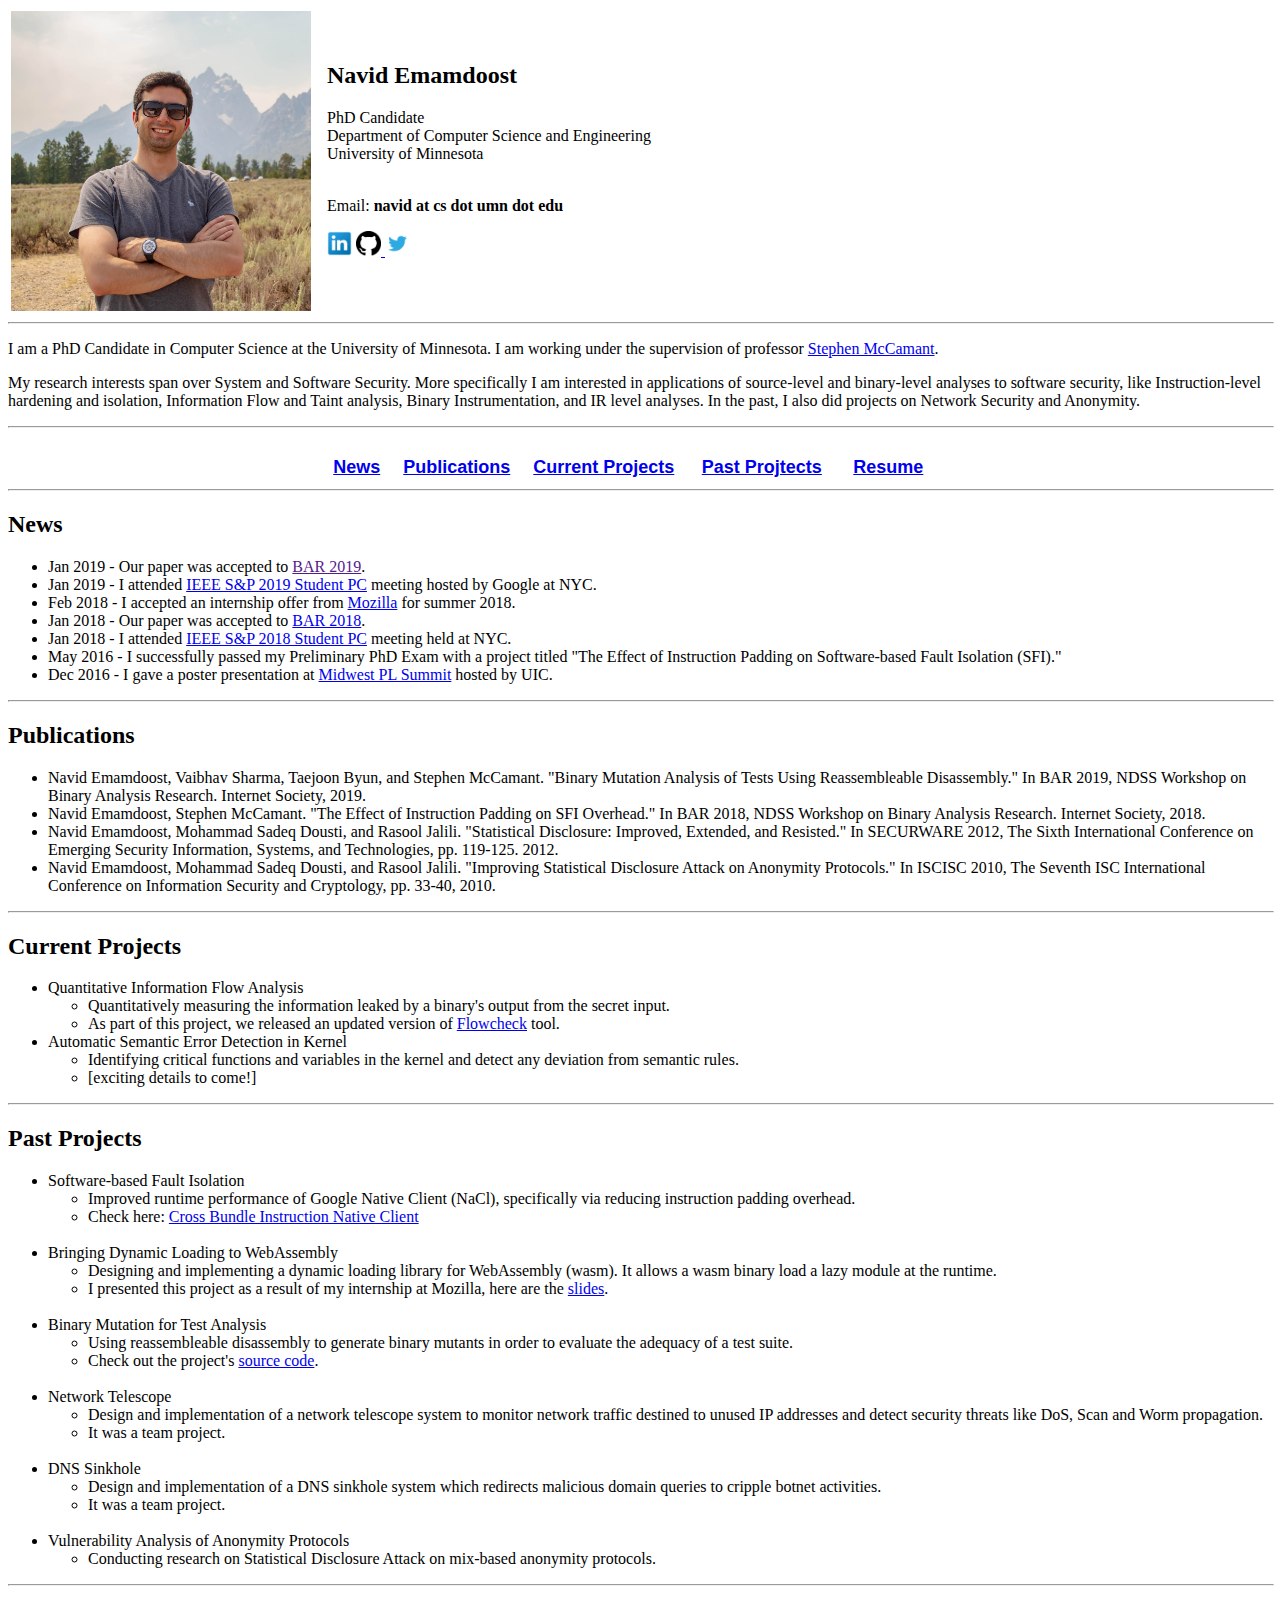
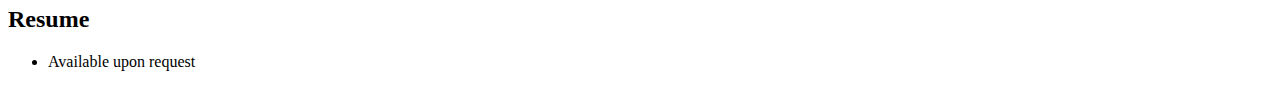
<file: SampleHomePage.html>
<!DOCTYPE html PUBLIC "-//W3C//DTD HTML 4.01 Transitional//EN">
<html><head><meta http-equiv="Content-Type" content="text/html; charset=windows-1252">
	<title>Navid's Home Page</title></head><body style="background-color: rgb(255, 255, 255);">
<table border="0">
  <tbody>
    <tr>
      <td>
	<img src="./me3.jpg" alt="picture" width="300" height="300"></td>
      <td><br>
      </td>
      <td><br>

      </td>
      <td><br>
      </td>
      <td>
      <h2>Navid Emamdoost</h2>
      PhD Candidate<br> Department of Computer Science and Engineering<br>
		University of Minnesota<br>
	<br>
	<p>Email: <b>navid at cs dot umn dot edu</b></p>
	<a href="https://www.linkedin.com/in/navid-emamdoost-6a7b9575/"><img src="in.png" alt="LinedIn Profile" width="25" height="25"></a>
	<a href="https://github.com/Navidem"><img src="gh.png" alt="GitHub Profile" width="25" height="25">
	<a href="https://twitter.com/navidemd"><img src="tw.png" alt="Twitter Profile" width="25" height="25">
    </td>

    </tr>
  </tbody>
</table>

<hr width="100%">
<p>I am a PhD Candidate in Computer Science at the University of Minnesota. I am working under the supervision of professor <a href="https://www-users.cs.umn.edu/~smccaman/">Stephen McCamant</a>.</p>
<p>My research interests span over System and Software Security. More specifically I am interested in applications of source-level and binary-level analyses to software security, 
like Instruction-level hardening and isolation, Information Flow and Taint analysis, Binary Instrumentation, and IR level analyses. In the past, I also did projects on Network Security and Anonymity.</p>
<hr width="100%">
<br>
<center>
<table>
<tbody><tr>
<td>

<b><font face="Arial,Helvetica"><font size="+1"><a href="https://www-users.cs.umn.edu/~emamd001/index.html#news">News</a></font></font></b><font face="Arial,Helvetica">
</font></td>
<td width="15"> </td>
<!--
<td>
<b><font face="Arial,Helvetica"><font size="+1"><a href="https://www3.cs.stonybrook.edu/~mizhang/index.html#education">Education</a></font></font></b><font face="Arial,Helvetica">
</font></td>
<td width="15"> </td>
-->
<td>
<b><font face="Arial,Helvetica"><font size="+1"><a href="https://www-users.cs.umn.edu/~emamd001/index.html#pub">Publications</a></font></font></b><font face="Arial,Helvetica">
</font></td><td width="15"> </td>

<td>
<b><font face="Arial,Helvetica"><font size="+1"><a href="https://www-users.cs.umn.edu/~emamd001/index.html#curproj">Current Projects</a></font></font></b><font face="Arial,Helvetica">&nbsp;
</font></td><td width="15"> </td>
<td>
<b><font face="Arial,Helvetica"><font size="+1"><a href="https://www-users.cs.umn.edu/~emamd001/index.html#pastproj">Past Projtects</a></font></font></b><font face="Arial,Helvetica">&nbsp;
</font></td><td width="15"> </td>
<td>

<td>
<b><font face="Arial,Helvetica"><font size="+1"><a href="https://www-users.cs.umn.edu/~emamd001/index.html#resume">Resume</a></font></font></b><font face="Arial,Helvetica">&nbsp;
</font></td><td width="15"> </td>
</tr>

</tbody></table>
</center>
<hr width="100%">
<h2 id="news">News</h2>
<ul>
<li> Jan 2019 - Our paper was accepted to <a href="">BAR 2019</a>.</li>
<li> Jan 2019 - I attended <a href="https://www.ieee-security.org/TC/SP2019/studentpc.html">IEEE S&P 2019 Student PC</a> meeting hosted by Google at NYC.</li>
<!---<li> Nov 2018 - I was selected to serve as student program commitee member on IEEE S&P 2019.</li> -->
<li> Feb 2018 - I accepted an internship offer from <a href="https://www.mozilla.org/en-US/">Mozilla</a> for summer 2018.</li>
<li> Jan 2018 - Our paper was accepted to <a href="https://www.ndss-symposium.org/ndss2018/bar-workshop-programme/">BAR 2018</a>.</li>
<li> Jan 2018 - I attended <a href="https://www.ieee-security.org/TC/SP2018/studentpc.html">IEEE S&P 2018 Student PC</a> meeting held at NYC.</li>
<li> May 2016 - I successfully passed my Preliminary PhD Exam with a project titled "The Effect of Instruction Padding on Software-based Fault Isolation (SFI)."</li>
<li> Dec 2016 - I gave a poster presentation at <a href="http://pl.cs.uchicago.edu/PLSummit/2016/">Midwest PL Summit</a> hosted by UIC.</li>
</ul>
<!--
<hr width="100%">
<h2 id="education">Education</h2>
<table style="border-width: 0">
<tbody><tr style="border-width: 0">
<td style="border-width: 0;padding: 0.3em">Fall '09 - Now<br></td>
<td style="border-width: 0;padding: 0.3em"><b>Stony Brook University</b><br>Ph.D Candidate, Computer Science<br><a href="http://seclab.cs.sunysb.edu/" target="_blank">Secure System Lab</a></td>                              
</tr>
<tr style="border-width: 0">
<td style="border-width: 0;padding: 0.3em">Fall '07 - Fall '09<br></td>
<td style="border-width: 0;padding: 0.3em"><b>Wuhan University</b><br>Master of Science, Information Security, Computer Science<br><a href="http://cs.whu.edu.cn/english" target="_blank">website</a></td>                              
</tr>
<tr style="border-width: 0">
<td style="border-width: 0;padding: 0.3em ">Fall '03 - Spring '07<br></td>
<td style="border-width: 0;padding: 0.3em "><b>Wuhan University</b><br>Bachelor of Science, Information Security<br><a href="http://cs.whu.edu.cn/english" target="_blank">website</a></td>
</tr><tr>
</tr></tbody></table>
-->
<hr width="100%">
<h2 id="pub">Publications</h2>
<ul>
	<li>Navid Emamdoost, Vaibhav Sharma, Taejoon Byun, and Stephen McCamant. "Binary Mutation Analysis of Tests Using Reassembleable Disassembly." In BAR 2019, NDSS Workshop on Binary Analysis Research. Internet Society, 2019.</li>
	<li>Navid Emamdoost, Stephen McCamant. "The Effect of Instruction Padding on SFI Overhead." In BAR 2018, NDSS Workshop on Binary Analysis Research. Internet Society, 2018.</li>
	<li>Navid Emamdoost, Mohammad Sadeq Dousti, and Rasool Jalili. "Statistical Disclosure: Improved, Extended, and Resisted." In SECURWARE 2012, The Sixth International Conference on Emerging Security Information, Systems, and Technologies, pp. 119-125. 2012.</li>
	<li>Navid Emamdoost, Mohammad Sadeq Dousti, and Rasool Jalili. "Improving Statistical Disclosure Attack on Anonymity Protocols." In ISCISC 2010, The Seventh ISC International Conference on Information Security and Cryptology, pp. 33-40, 2010.</li>
	
</ul>
<hr width="100%">
<h2 id="curproj">Current Projects</h2>
<ul>
	<li>Quantitative Information Flow Analysis</li>
		<ul>
		<li>Quantitatively measuring the information leaked by a binary's output from the secret input.</li>
		<li>As part of this project, we released an updated version of <a href="https://www-users.cs.umn.edu/~smccaman/flowcheck/">Flowcheck</a> tool.</li>
	
		</ul>
	<li>Automatic Semantic Error Detection in Kernel </li>
	<ul>
		<li>Identifying critical functions and variables in the kernel and detect any deviation from semantic rules.</li>
		<!---<li>Found and reported multiple bugs in the Linux Kernel source code. [details to come!]</li> -->
		<li>[exciting details to come!]</li>
	</ul>
</ul>
<hr width="100%">
<h2 id="pastproj">Past Projects</h2>
<ul>
<li>Software-based Fault Isolation</li>
	<ul>
	<li>Improved runtime performance of Google Native Client (NaCl), specifically via reducing instruction padding overhead.</li>
	<li>Check here: <a href="https://www-users.cs.umn.edu/~emamd001/cbi-nacl.html">Cross Bundle Instruction Native Client</a></li>
	</ul>
<br>
<li>Bringing Dynamic Loading to WebAssembly</li>
	<ul>
		<li>Designing and implementing a dynamic loading library for WebAssembly (wasm). It allows a wasm binary load a lazy module at the runtime.</li>
		<li>I presented this project as a result of my internship at Mozilla, here are the <a href="https://drive.google.com/file/d/1ocL2d_DZq6YPmRnpNA5QNxAnW9Cqz6fp/view">slides</a>.</li>
	</ul>
<br>
<li>Binary Mutation for Test Analysis</li>
	<ul>
		<li>Using reassembleable disassembly to generate binary mutants in order to evaluate the adequacy of a test suite.</li>
		<li>Check out the project's <a href="https://github.com/Navidem/binarymutation">source code</a>.</li>
	</ul>
<br>

<li>Network Telescope</li>
	<ul>
		<li>Design and implementation of a network telescope system to monitor network traffic destined to unused IP addresses and detect security threats like DoS, Scan and Worm propagation.</li>
		<li>It was a team project.</li>
	</ul>
<br>

<li>DNS Sinkhole</li>
	<ul>
		<li>Design and implementation of a DNS sinkhole system which redirects malicious domain queries to cripple botnet activities.</li>
		<li>It was a team project.</li>
	</ul>
<br>

<li>Vulnerability Analysis of Anonymity Protocols</li>
	<ul>
		<li>Conducting research on Statistical Disclosure Attack on mix-based anonymity protocols.</li>
	</ul>
</ul>

<hr width="100%">
<h2 id="resume">Resume</h2>
<ul>
	<li>Available upon request</li>
</ul>



</body></html>
</file>
<file: myKernelPatches/cgit.css>
div#cgit {
  padding: 0em;
  margin: 0em;
  font-family: sans-serif;
  font-size: 10pt;
  color: #333;
  background: white;
  padding: 4px;
}

div#cgit a {
  color: blue;
  text-decoration: none;
}

div#cgit a:hover {
  text-decoration: underline;
}

div#cgit table {
  border-collapse: collapse;
}

div#cgit table#header {
  width: 100%;
  margin-bottom: 1em;
}

div#cgit table#header td.logo {
  width: 96px;
  vertical-align: top;
}

div#cgit table#header td.main {
  font-size: 250%;
  padding-left: 10px;
  white-space: nowrap;
}

div#cgit table#header td.main a {
  color: #000;
}

div#cgit table#header td.form {
  text-align: right;
  vertical-align: bottom;
  padding-right: 1em;
  padding-bottom: 2px;
  white-space: nowrap;
}

div#cgit table#header td.form form,
div#cgit table#header td.form input,
div#cgit table#header td.form select {
  font-size: 90%;
}

div#cgit table#header td.sub {
  color: #777;
  border-top: solid 1px #ccc;
  padding-left: 10px;
}

div#cgit table.tabs {
  border-bottom: solid 3px #ccc;
  border-collapse: collapse;
  margin-top: 2em;
  margin-bottom: 0px;
  width: 100%;
}

div#cgit table.tabs td {
  padding: 0px 1em;
  vertical-align: bottom;
}

div#cgit table.tabs td a {
  padding: 2px 0.75em;
  color: #777;
  font-size: 110%;
}

div#cgit table.tabs td a.active {
  color: #000;
  background-color: #ccc;
}

div#cgit table.tabs a[href^="http://"]:after, div#cgit table.tabs a[href^="https://"]:after
{
  content: url([data-uri]);
  opacity: 0.5;
  margin: 0 0 0 5px;
}

div#cgit table.tabs td.form {
  text-align: right;
}

div#cgit table.tabs td.form form {
  padding-bottom: 2px;
  font-size: 90%;
  white-space: nowrap;
}

div#cgit table.tabs td.form input,
div#cgit table.tabs td.form select {
  font-size: 90%;
}

div#cgit div.path {
  margin: 0px;
  padding: 5px 2em 2px 2em;
  color: #000;
  background-color: #eee;
}

div#cgit div.content {
  margin: 0px;
  padding: 2em;
  border-bottom: solid 3px #ccc;
}

div#cgit table.list {
  width: 100%;
  border: none;
  border-collapse: collapse;
}

div#cgit table.list tr {
  background: white;
}

div#cgit table.list tr.logheader {
  background: #eee;
}

div#cgit table.list tr:nth-child(even) {
  background: #f7f7f7;
}

div#cgit table.list tr:nth-child(odd) {
  background: white;
}

div#cgit table.list tr:hover {
  background: #eee;
}

div#cgit table.list tr.nohover {
  background: white;
}

div#cgit table.list tr.nohover:hover {
  background: white;
}

div#cgit table.list tr.nohover-highlight:hover:nth-child(even) {
  background: #f7f7f7;
}

div#cgit table.list tr.nohover-highlight:hover:nth-child(odd) {
  background: white;
}

div#cgit table.list th {
  font-weight: bold;
  /* color: #888;
	border-top: dashed 1px #888;
	border-bottom: dashed 1px #888;
	*/
  padding: 0.1em 0.5em 0.05em 0.5em;
  vertical-align: baseline;
}

div#cgit table.list td {
  border: none;
  padding: 0.1em 0.5em 0.1em 0.5em;
}

div#cgit table.list td.commitgraph {
  font-family: monospace;
  white-space: pre;
}

div#cgit table.list td.commitgraph .column1 {
  color: #a00;
}

div#cgit table.list td.commitgraph .column2 {
  color: #0a0;
}

div#cgit table.list td.commitgraph .column3 {
  color: #aa0;
}

div#cgit table.list td.commitgraph .column4 {
  color: #00a;
}

div#cgit table.list td.commitgraph .column5 {
  color: #a0a;
}

div#cgit table.list td.commitgraph .column6 {
  color: #0aa;
}

div#cgit table.list td.logsubject {
  font-family: monospace;
  font-weight: bold;
}

div#cgit table.list td.logmsg {
  font-family: monospace;
  white-space: pre;
  padding: 0 0.5em;
}

div#cgit table.list td a {
  color: black;
}

div#cgit table.list td a.ls-dir {
  font-weight: bold;
  color: #00f;
}

div#cgit table.list td a:hover {
  color: #00f;
}

div#cgit img {
  border: none;
}

div#cgit input#switch-btn {
  margin: 2px 0px 0px 0px;
}

div#cgit td#sidebar input.txt {
  width: 100%;
  margin: 2px 0px 0px 0px;
}

div#cgit table#grid {
  margin: 0px;
}

div#cgit td#content {
  vertical-align: top;
  padding: 1em 2em 1em 1em;
  border: none;
}

div#cgit div#summary {
  vertical-align: top;
  margin-bottom: 1em;
}

div#cgit table#downloads {
  float: right;
  border-collapse: collapse;
  border: solid 1px #777;
  margin-left: 0.5em;
  margin-bottom: 0.5em;
}

div#cgit table#downloads th {
  background-color: #ccc;
}

div#cgit div#blob {
  border: solid 1px black;
}

div#cgit div.error {
  color: red;
  font-weight: bold;
  margin: 1em 2em;
}

div#cgit a.ls-blob,
div#cgit a.ls-dir,
div#cgit .ls-mod {
  font-family: monospace;
}

div#cgit td.ls-size {
  text-align: right;
  font-family: monospace;
  width: 10em;
}

div#cgit td.ls-mode {
  font-family: monospace;
  width: 10em;
}

div#cgit table.blob {
  margin-top: 0.5em;
  border-top: solid 1px black;
}

div#cgit table.blob td.hashes,
div#cgit table.blob td.lines {
  margin: 0;
  padding: 0 0 0 0.5em;
  vertical-align: top;
  color: black;
}

div#cgit table.blob td.linenumbers {
  margin: 0;
  padding: 0 0.5em 0 0.5em;
  vertical-align: top;
  text-align: right;
  border-right: 1px solid gray;
}

div#cgit table.blob pre {
  padding: 0;
  margin: 0;
}

div#cgit table.blob td.linenumbers a,
div#cgit table.ssdiff td.lineno a {
  color: gray;
  text-align: right;
  text-decoration: none;
}

div#cgit table.blob td.linenumbers a:hover,
div#cgit table.ssdiff td.lineno a:hover {
  color: black;
}

div#cgit table.blame td.hashes,
div#cgit table.blame td.lines,
div#cgit table.blame td.linenumbers {
  padding: 0;
}

div#cgit table.blame td.hashes div.alt,
div#cgit table.blame td.lines div.alt {
  padding: 0 0.5em 0 0.5em;
}

div#cgit table.blame td.linenumbers div.alt {
  padding: 0 0.5em 0 0;
}

div#cgit table.blame div.alt:nth-child(even) {
  background: #eee;
}

div#cgit table.blame div.alt:nth-child(odd) {
  background: white;
}

div#cgit table.blame td.lines > div {
  position: relative;
}

div#cgit table.blame td.lines > div > pre {
  padding: 0 0 0 0.5em;
  position: absolute;
  top: 0;
}

div#cgit table.bin-blob {
  margin-top: 0.5em;
  border: solid 1px black;
}

div#cgit table.bin-blob th {
  font-family: monospace;
  white-space: pre;
  border: solid 1px #777;
  padding: 0.5em 1em;
}

div#cgit table.bin-blob td {
  font-family: monospace;
  white-space: pre;
  border-left: solid 1px #777;
  padding: 0em 1em;
}

div#cgit table.nowrap td {
  white-space: nowrap;
}

div#cgit table.commit-info {
  border-collapse: collapse;
  margin-top: 1.5em;
}

div#cgit div.cgit-panel {
  float: right;
  margin-top: 1.5em;
}

div#cgit div.cgit-panel table {
  border-collapse: collapse;
  border: solid 1px #aaa;
  background-color: #eee;
}

div#cgit div.cgit-panel th {
  text-align: center;
}

div#cgit div.cgit-panel td {
  padding: 0.25em 0.5em;
}

div#cgit div.cgit-panel td.label {
  padding-right: 0.5em;
}

div#cgit div.cgit-panel td.ctrl {
  padding-left: 0.5em;
}

div#cgit table.commit-info th {
  text-align: left;
  font-weight: normal;
  padding: 0.1em 1em 0.1em 0.1em;
  vertical-align: top;
}

div#cgit table.commit-info td {
  font-weight: normal;
  padding: 0.1em 1em 0.1em 0.1em;
}

div#cgit div.commit-subject {
  font-weight: bold;
  font-size: 125%;
  margin: 1.5em 0em 0.5em 0em;
  padding: 0em;
}

div#cgit div.commit-msg {
  white-space: pre;
  font-family: monospace;
}

div#cgit div.notes-header {
  font-weight: bold;
  padding-top: 1.5em;
}

div#cgit div.notes {
  white-space: pre;
  font-family: monospace;
  border: solid 1px #ee9;
  background-color: #ffd;
  padding: 0.3em 2em 0.3em 1em;
  float: left;
}

div#cgit div.notes-footer {
  clear: left;
}

div#cgit div.diffstat-header {
  font-weight: bold;
  padding-top: 1.5em;
}

div#cgit table.diffstat {
  border-collapse: collapse;
  border: solid 1px #aaa;
  background-color: #eee;
}

div#cgit table.diffstat th {
  font-weight: normal;
  text-align: left;
  text-decoration: underline;
  padding: 0.1em 1em 0.1em 0.1em;
  font-size: 100%;
}

div#cgit table.diffstat td {
  padding: 0.2em 0.2em 0.1em 0.1em;
  font-size: 100%;
  border: none;
}

div#cgit table.diffstat td.mode {
  white-space: nowrap;
}

div#cgit table.diffstat td span.modechange {
  padding-left: 1em;
  color: red;
}

div#cgit table.diffstat td.add a {
  color: green;
}

div#cgit table.diffstat td.del a {
  color: red;
}

div#cgit table.diffstat td.upd a {
  color: blue;
}

div#cgit table.diffstat td.graph {
  width: 500px;
  vertical-align: middle;
}

div#cgit table.diffstat td.graph table {
  border: none;
}

div#cgit table.diffstat td.graph td {
  padding: 0px;
  border: 0px;
  height: 7pt;
}

div#cgit table.diffstat td.graph td.add {
  background-color: #5c5;
}

div#cgit table.diffstat td.graph td.rem {
  background-color: #c55;
}

div#cgit div.diffstat-summary {
  color: #888;
  padding-top: 0.5em;
}

div#cgit table.diff {
  width: 100%;
}

div#cgit table.diff td {
  font-family: monospace;
  white-space: pre;
}

div#cgit table.diff td div.head {
  font-weight: bold;
  margin-top: 1em;
  color: black;
}

div#cgit table.diff td div.hunk {
  color: #009;
}

div#cgit table.diff td div.add {
  color: green;
}

div#cgit table.diff td div.del {
  color: red;
}

div#cgit .sha1 {
  font-family: monospace;
  font-size: 90%;
}

div#cgit .left {
  text-align: left;
}

div#cgit .right {
  text-align: right;
}

div#cgit table.list td.reposection {
  font-style: italic;
  color: #888;
}

div#cgit a.button {
  font-size: 80%;
  padding: 0em 0.5em;
}

div#cgit a.primary {
  font-size: 100%;
}

div#cgit a.secondary {
  font-size: 90%;
}

div#cgit td.toplevel-repo {
}

div#cgit table.list td.sublevel-repo {
  padding-left: 1.5em;
}

div#cgit ul.pager {
  list-style-type: none;
  text-align: center;
  margin: 1em 0em 0em 0em;
  padding: 0;
}

div#cgit ul.pager li {
  display: inline-block;
  margin: 0.25em 0.5em;
}

div#cgit ul.pager a {
  color: #777;
}

div#cgit ul.pager .current {
  font-weight: bold;
}

div#cgit span.age-mins {
  font-weight: bold;
  color: #080;
}

div#cgit span.age-hours {
  color: #080;
}

div#cgit span.age-days {
  color: #040;
}

div#cgit span.age-weeks {
  color: #444;
}

div#cgit span.age-months {
  color: #888;
}

div#cgit span.age-years {
  color: #bbb;
}

div#cgit span.insertions {
  color: #080;
}

div#cgit span.deletions {
  color: #800;
}

div#cgit div.footer {
  margin-top: 0.5em;
  text-align: center;
  font-size: 80%;
  color: #ccc;
}

div#cgit div.footer a {
  color: #ccc;
  text-decoration: none;
}

div#cgit div.footer a:hover {
  text-decoration: underline;
}

div#cgit a.branch-deco {
  color: #000;
  margin: 0px 0.5em;
  padding: 0px 0.25em;
  background-color: #88ff88;
  border: solid 1px #007700;
}

div#cgit a.tag-deco {
  color: #000;
  margin: 0px 0.5em;
  padding: 0px 0.25em;
  background-color: #ffff88;
  border: solid 1px #777700;
}

div#cgit a.tag-annotated-deco {
  color: #000;
  margin: 0px 0.5em;
  padding: 0px 0.25em;
  background-color: #ffcc88;
  border: solid 1px #777700;
}

div#cgit a.remote-deco {
  color: #000;
  margin: 0px 0.5em;
  padding: 0px 0.25em;
  background-color: #ccccff;
  border: solid 1px #000077;
}

div#cgit a.deco {
  color: #000;
  margin: 0px 0.5em;
  padding: 0px 0.25em;
  background-color: #ff8888;
  border: solid 1px #770000;
}

div#cgit div.commit-subject a.branch-deco,
div#cgit div.commit-subject a.tag-deco,
div#cgit div.commit-subject a.tag-annotated-deco,
div#cgit div.commit-subject a.remote-deco,
div#cgit div.commit-subject a.deco {
  margin-left: 1em;
  font-size: 75%;
}

div#cgit table.stats {
  border: solid 1px black;
  border-collapse: collapse;
}

div#cgit table.stats th {
  text-align: left;
  padding: 1px 0.5em;
  background-color: #eee;
  border: solid 1px black;
}

div#cgit table.stats td {
  text-align: right;
  padding: 1px 0.5em;
  border: solid 1px black;
}

div#cgit table.stats td.total {
  font-weight: bold;
  text-align: left;
}

div#cgit table.stats td.sum {
  color: #c00;
  font-weight: bold;
  /*	background-color: #eee; */
}

div#cgit table.stats td.left {
  text-align: left;
}

div#cgit table.vgraph {
  border-collapse: separate;
  border: solid 1px black;
  height: 200px;
}

div#cgit table.vgraph th {
  background-color: #eee;
  font-weight: bold;
  border: solid 1px white;
  padding: 1px 0.5em;
}

div#cgit table.vgraph td {
  vertical-align: bottom;
  padding: 0px 10px;
}

div#cgit table.vgraph div.bar {
  background-color: #eee;
}

div#cgit table.hgraph {
  border: solid 1px black;
  width: 800px;
}

div#cgit table.hgraph th {
  background-color: #eee;
  font-weight: bold;
  border: solid 1px black;
  padding: 1px 0.5em;
}

div#cgit table.hgraph td {
  vertical-align: middle;
  padding: 2px 2px;
}

div#cgit table.hgraph div.bar {
  background-color: #eee;
  height: 1em;
}

div#cgit table.ssdiff {
  width: 100%;
}

div#cgit table.ssdiff td {
  font-size: 75%;
  font-family: monospace;
  white-space: pre;
  padding: 1px 4px 1px 4px;
  border-left: solid 1px #aaa;
  border-right: solid 1px #aaa;
}

div#cgit table.ssdiff td.add {
  color: black;
  background: #cfc;
  min-width: 50%;
}

div#cgit table.ssdiff td.add_dark {
  color: black;
  background: #aca;
  min-width: 50%;
}

div#cgit table.ssdiff span.add {
  background: #cfc;
  font-weight: bold;
}

div#cgit table.ssdiff td.del {
  color: black;
  background: #fcc;
  min-width: 50%;
}

div#cgit table.ssdiff td.del_dark {
  color: black;
  background: #caa;
  min-width: 50%;
}

div#cgit table.ssdiff span.del {
  background: #fcc;
  font-weight: bold;
}

div#cgit table.ssdiff td.changed {
  color: black;
  background: #ffc;
  min-width: 50%;
}

div#cgit table.ssdiff td.changed_dark {
  color: black;
  background: #cca;
  min-width: 50%;
}

div#cgit table.ssdiff td.lineno {
  color: black;
  background: #eee;
  text-align: right;
  width: 3em;
  min-width: 3em;
}

div#cgit table.ssdiff td.hunk {
  color: black;
  background: #ccf;
  border-top: solid 1px #aaa;
  border-bottom: solid 1px #aaa;
}

div#cgit table.ssdiff td.head {
  border-top: solid 1px #aaa;
  border-bottom: solid 1px #aaa;
}

div#cgit table.ssdiff td.head div.head {
  font-weight: bold;
  color: black;
}

div#cgit table.ssdiff td.foot {
  border-top: solid 1px #aaa;
  border-left: none;
  border-right: none;
  border-bottom: none;
}

div#cgit table.ssdiff td.space {
  border: none;
}

div#cgit table.ssdiff td.space div {
  min-height: 3em;
}

/* Libravatar */
div#cgit span.libravatar img.onhover {
  display: none;
  border: 1px solid gray;
  padding: 0px;
  -webkit-border-radius: 4px;
  -moz-border-radius: 4px;
  border-radius: 4px;
  width: 128px;
  height: 128px;
}

div#cgit span.libravatar img.inline {
  -webkit-border-radius: 3px;
  -moz-border-radius: 3px;
  border-radius: 3px;
  width: 13px;
  height: 13px;
  margin-right: 0.2em;
  opacity: 0.4;
}

div#cgit span.libravatar:hover > img.onhover {
  display: block;
  position: absolute;
  margin-left: 1.5em;
  background-color: #eeeeee;
  box-shadow: 5px 5px 3px #bbb;
}

/* Collab Projects styling */
#lfcollabprojects-header,
#lfcollabprojects-footer {
  font-family: Helvetica, Arial, "Lucida Grande", sans-serif;
  font-size: 11px;
  line-height: 16px;
  font-weight: 300;
  color: #fff;
  background: #404042;
  background-image: linear-gradient(right, #404042 0%, #3b393b 69%);
  background-image: -o-linear-gradient(right, #404042 0%, #3b393b 69%);
  background-image: -moz-linear-gradient(right, #404042 0%, #3b393b 69%);
  background-image: -webkit-linear-gradient(right, #404042 0%, #3b393b 69%);
  background-image: -ms-linear-gradient(right, #404042 0%, #3b393b 69%);
  background-image: -webkit-gradient(
    linear,
    right top,
    left top,
    color-stop(0, #404042),
    color-stop(0.69, #3b393b)
  );
  margin-left: 0;
}

#lfcollabprojects-header a,
#lfcollabprojects-footer a {
  color: #fff !important;
  text-decoration: underline !important;
}

#lfcollabprojects-header a:hover,
#lfcollabprojects-footer a:hover {
  color: #009144;
  text-decoration: none;
}

#lfcollabprojects-header .gray-diagonal,
#lfcollabprojects-footer .gray-diagonal {
  min-height: 30px;
  background: transparent url("/cgit-data/di_dark_gray.png");
  width: 100%;
}

#lfcollabprojects-header .header-inner,
#lfcollabprojects-footer .footer-inner {
  margin: 0 auto;
  position: relative;
}

#lfcollabprojects-footer .footer-inner {
  padding: 16px 0;
}

#lfcollabprojects-footer .footer-inner p {
  margin: 0;
}

#lfcollabprojects-footer {
  padding-left: 10px;
}

#lfcollabprojects-logo {
  margin-top: 10px;
  height: 14px;
  background: transparent url("/cgit-data/lfcollabprojects_logo_gray.png")
    no-repeat 10px center;
  width: 100%;
  max-width: 400px;
  float: left;
  text-indent: -9000px;
}

body,
html {
  margin: 0;
  padding: 0;
}
</file>
